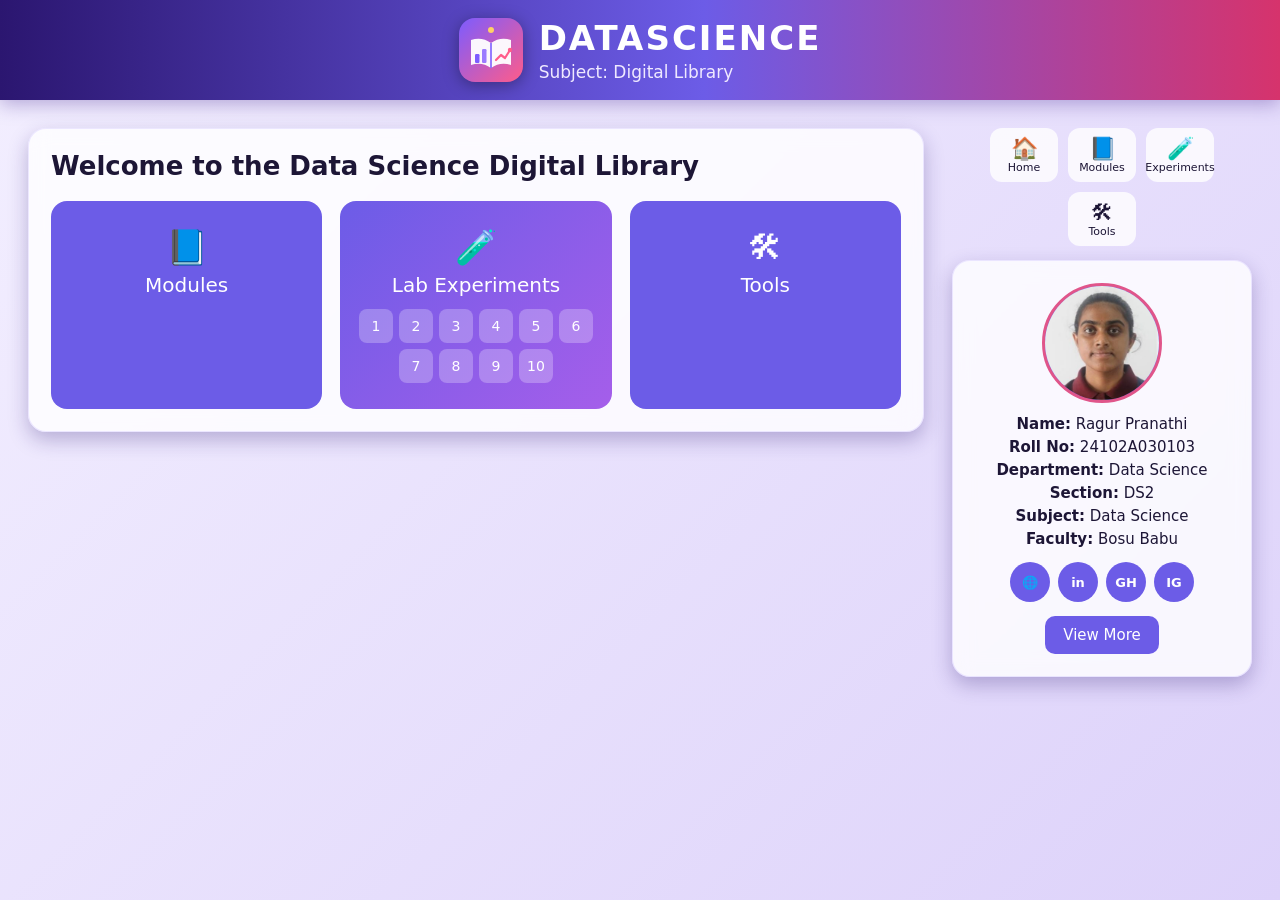
<file: index_modular.html>
<!DOCTYPE html>
<html lang="en"><head><meta charset="UTF-8">
<meta name="viewport" content="width=device-width, initial-scale=1, viewport-fit=cover">
<title>DATASCIENCE – Digital Library</title>
<link rel="icon" href="data:image/svg+xml,%3Csvg%20viewBox%3D%220%200%2064%2064%22%20xmlns%3D%22http%3A//www.w3.org/2000/svg%22%20role%3D%22img%22%20aria-label%3D%22DataScience%20Digital%20Library%20logo%22%3E%3Cdefs%3E%3ClinearGradient%20id%3D%22lgG%22%20x1%3D%220%22%20y1%3D%220%22%20x2%3D%221%22%20y2%3D%221%22%3E%3Cstop%20offset%3D%220%22%20stop-color%3D%22%237c5cff%22/%3E%3Cstop%20offset%3D%221%22%20stop-color%3D%22%23ff5c8a%22/%3E%3C/linearGradient%3E%3C/defs%3E%3Crect%20width%3D%2264%22%20height%3D%2264%22%20rx%3D%2216%22%20fill%3D%22url%28%23lgG%29%22/%3E%3Cpath%20d%3D%22M12%2022c7-2.5%2014-1.5%2020%203%206-4.500%2013-5.500%2020-3v25c-7-2.500-14-1.500-20%203-6-4.500-13-5.500-20-3z%22%20fill%3D%22%23fff%22%20fill-opacity%3D%22.95%22/%3E%3Cpath%20d%3D%22M32%2025v25%22%20stroke%3D%22%237c5cff%22%20stroke-width%3D%221.600%22/%3E%3Crect%20x%3D%2216%22%20y%3D%2236%22%20width%3D%224.500%22%20height%3D%229%22%20rx%3D%221.200%22%20fill%3D%22%237c5cff%22/%3E%3Crect%20x%3D%2223%22%20y%3D%2231%22%20width%3D%224.500%22%20height%3D%2214%22%20rx%3D%221.200%22%20fill%3D%22%239b7bff%22/%3E%3Cpath%20d%3D%22M37%2042l5-5%204%203%205-8%22%20fill%3D%22none%22%20stroke%3D%22%23ff5c8a%22%20stroke-width%3D%222.200%22%20stroke-linecap%3D%22round%22%20stroke-linejoin%3D%22round%22/%3E%3Ccircle%20cx%3D%2251%22%20cy%3D%2232%22%20r%3D%222.200%22%20fill%3D%22%23ff5c8a%22/%3E%3Ccircle%20cx%3D%2232%22%20cy%3D%2212%22%20r%3D%223%22%20fill%3D%22%23ffd166%22/%3E%3C/svg%3E">
<link rel="stylesheet" href="css/style.css">
</head><body>
<header onclick="location.hash='#/'"><div class="hd"><svg class="logo" viewBox="0 0 64 64" xmlns="http://www.w3.org/2000/svg" role="img" aria-label="DataScience Digital Library logo"><defs><linearGradient id="lgG" x1="0" y1="0" x2="1" y2="1"><stop offset="0" stop-color="#7c5cff"/><stop offset="1" stop-color="#ff5c8a"/></linearGradient></defs><rect width="64" height="64" rx="16" fill="url(#lgG)"/><path d="M12 22c7-2.5 14-1.5 20 3 6-4.500 13-5.500 20-3v25c-7-2.500-14-1.500-20 3-6-4.500-13-5.500-20-3z" fill="#fff" fill-opacity=".95"/><path d="M32 25v25" stroke="#7c5cff" stroke-width="1.600"/><rect x="16" y="36" width="4.500" height="9" rx="1.200" fill="#7c5cff"/><rect x="23" y="31" width="4.500" height="14" rx="1.200" fill="#9b7bff"/><path d="M37 42l5-5 4 3 5-8" fill="none" stroke="#ff5c8a" stroke-width="2.200" stroke-linecap="round" stroke-linejoin="round"/><circle cx="51" cy="32" r="2.200" fill="#ff5c8a"/><circle cx="32" cy="12" r="3" fill="#ffd166"/></svg><div class="ht"><h1>DATASCIENCE</h1><h2>Subject: Digital Library</h2></div></div></header>
<div class="wrap"><div class="main" id="main"></div>
<div class="side"><nav class="nav" id="nav"></nav><div class="card profile" id="prof"></div></div></div>
<script src="js/config.js"></script>
<script src="js/resume_data.js"></script>
<script src="js/modules.js"></script>
<script src="js/tools.js"></script>
<script src="js/experiments.js"></script>
<script src="js/app.js"></script>
</body></html>
</file>
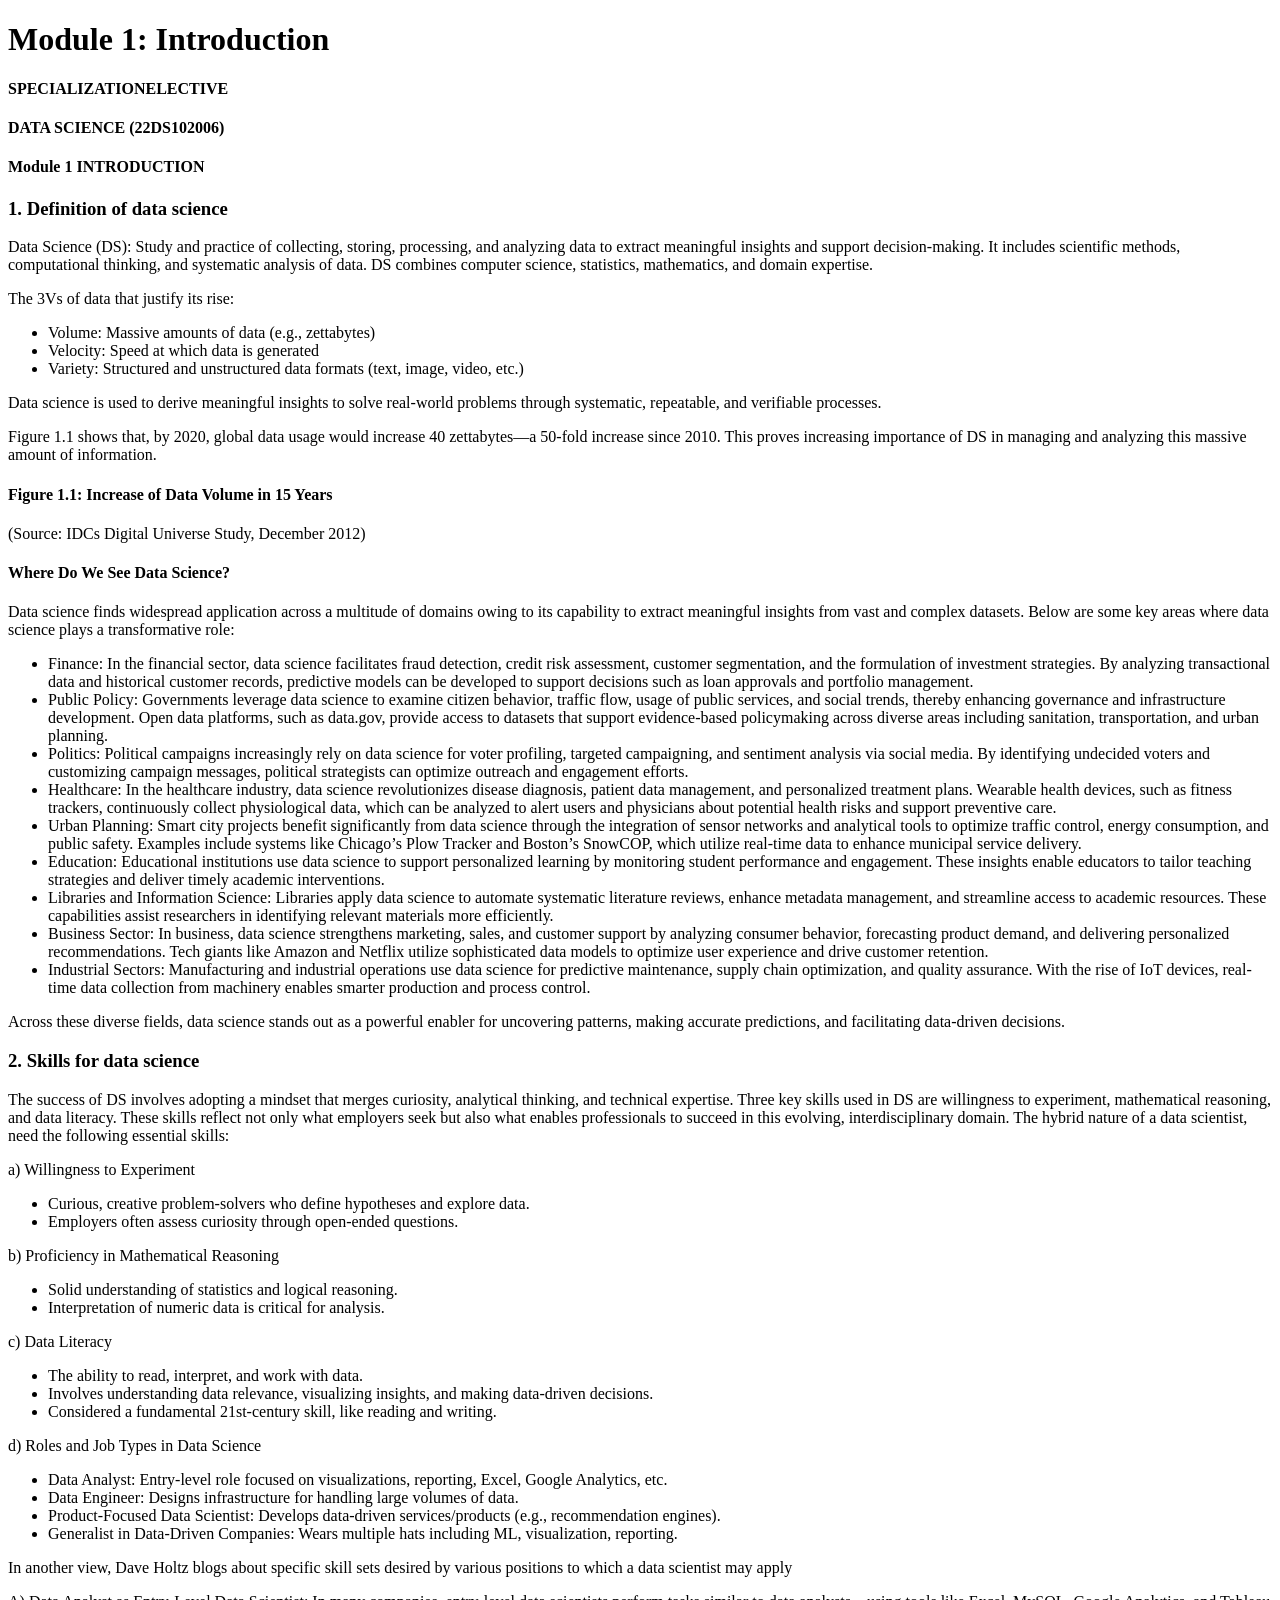
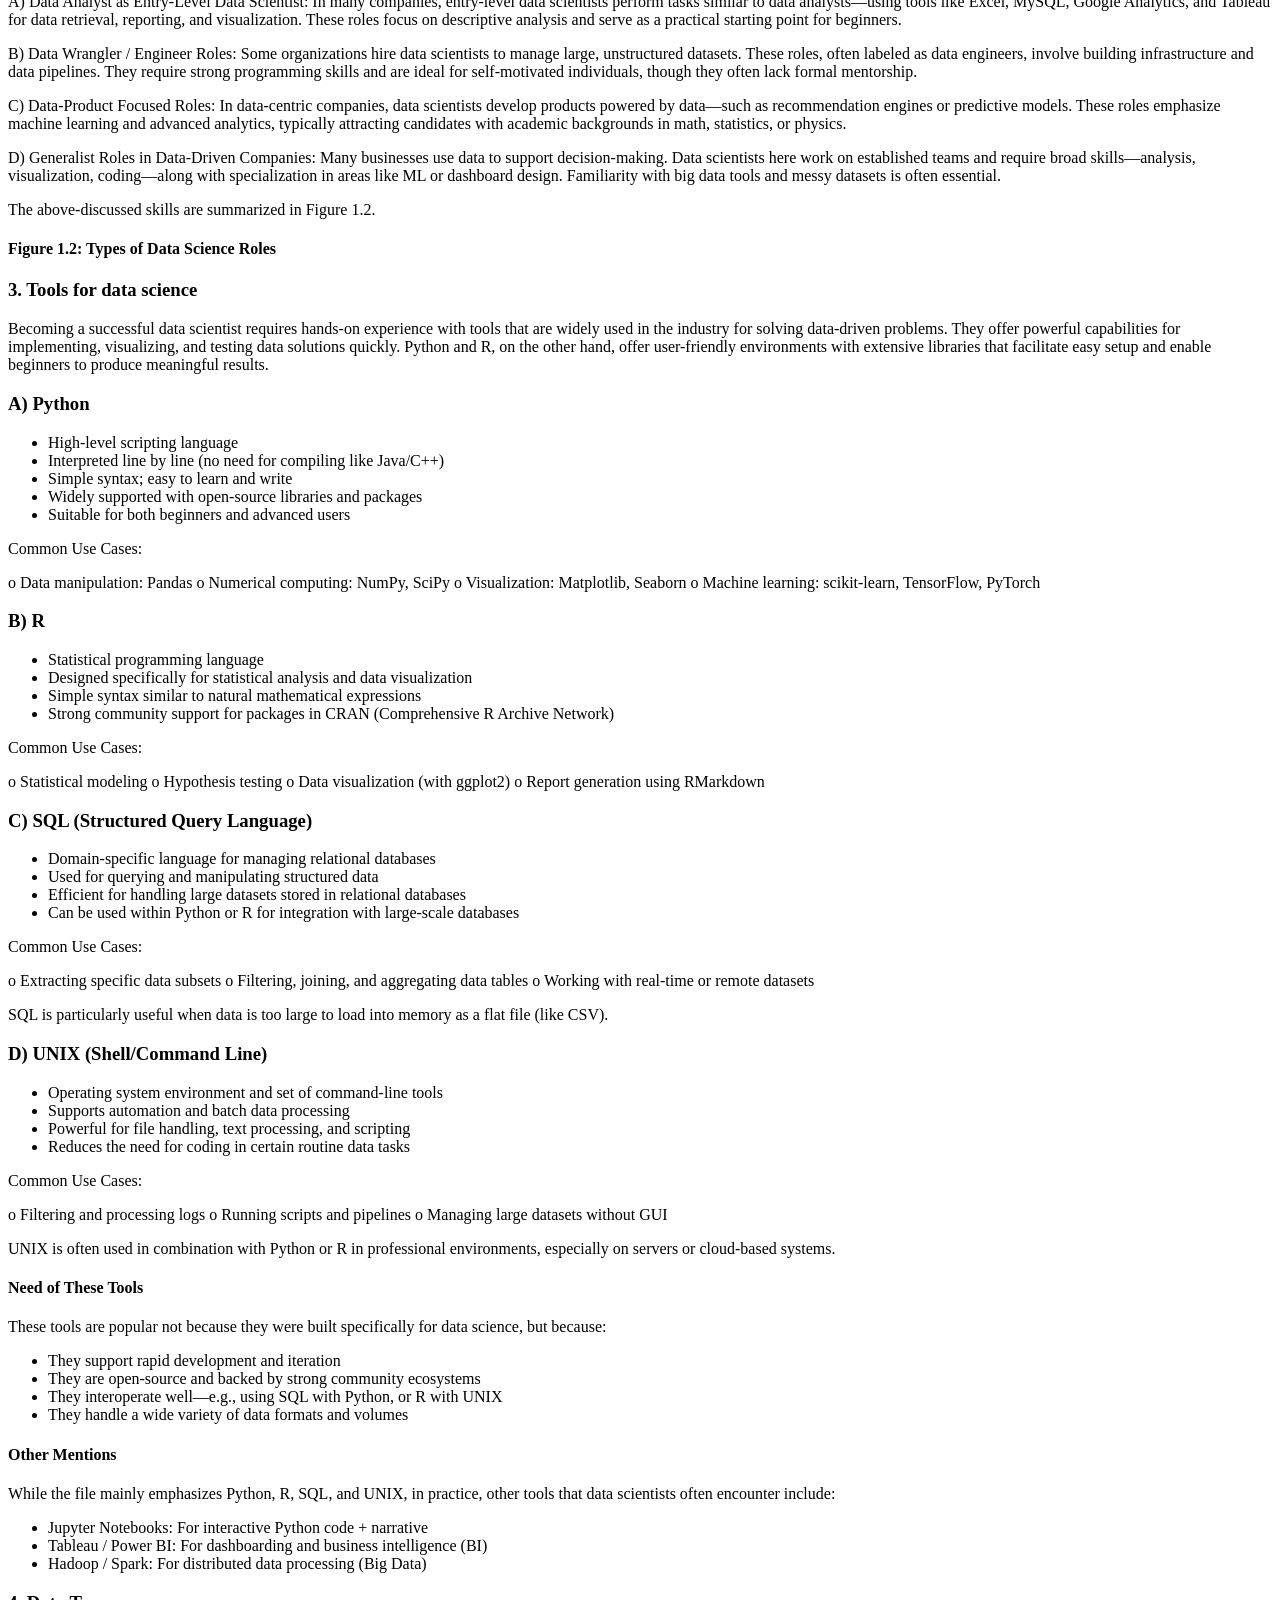
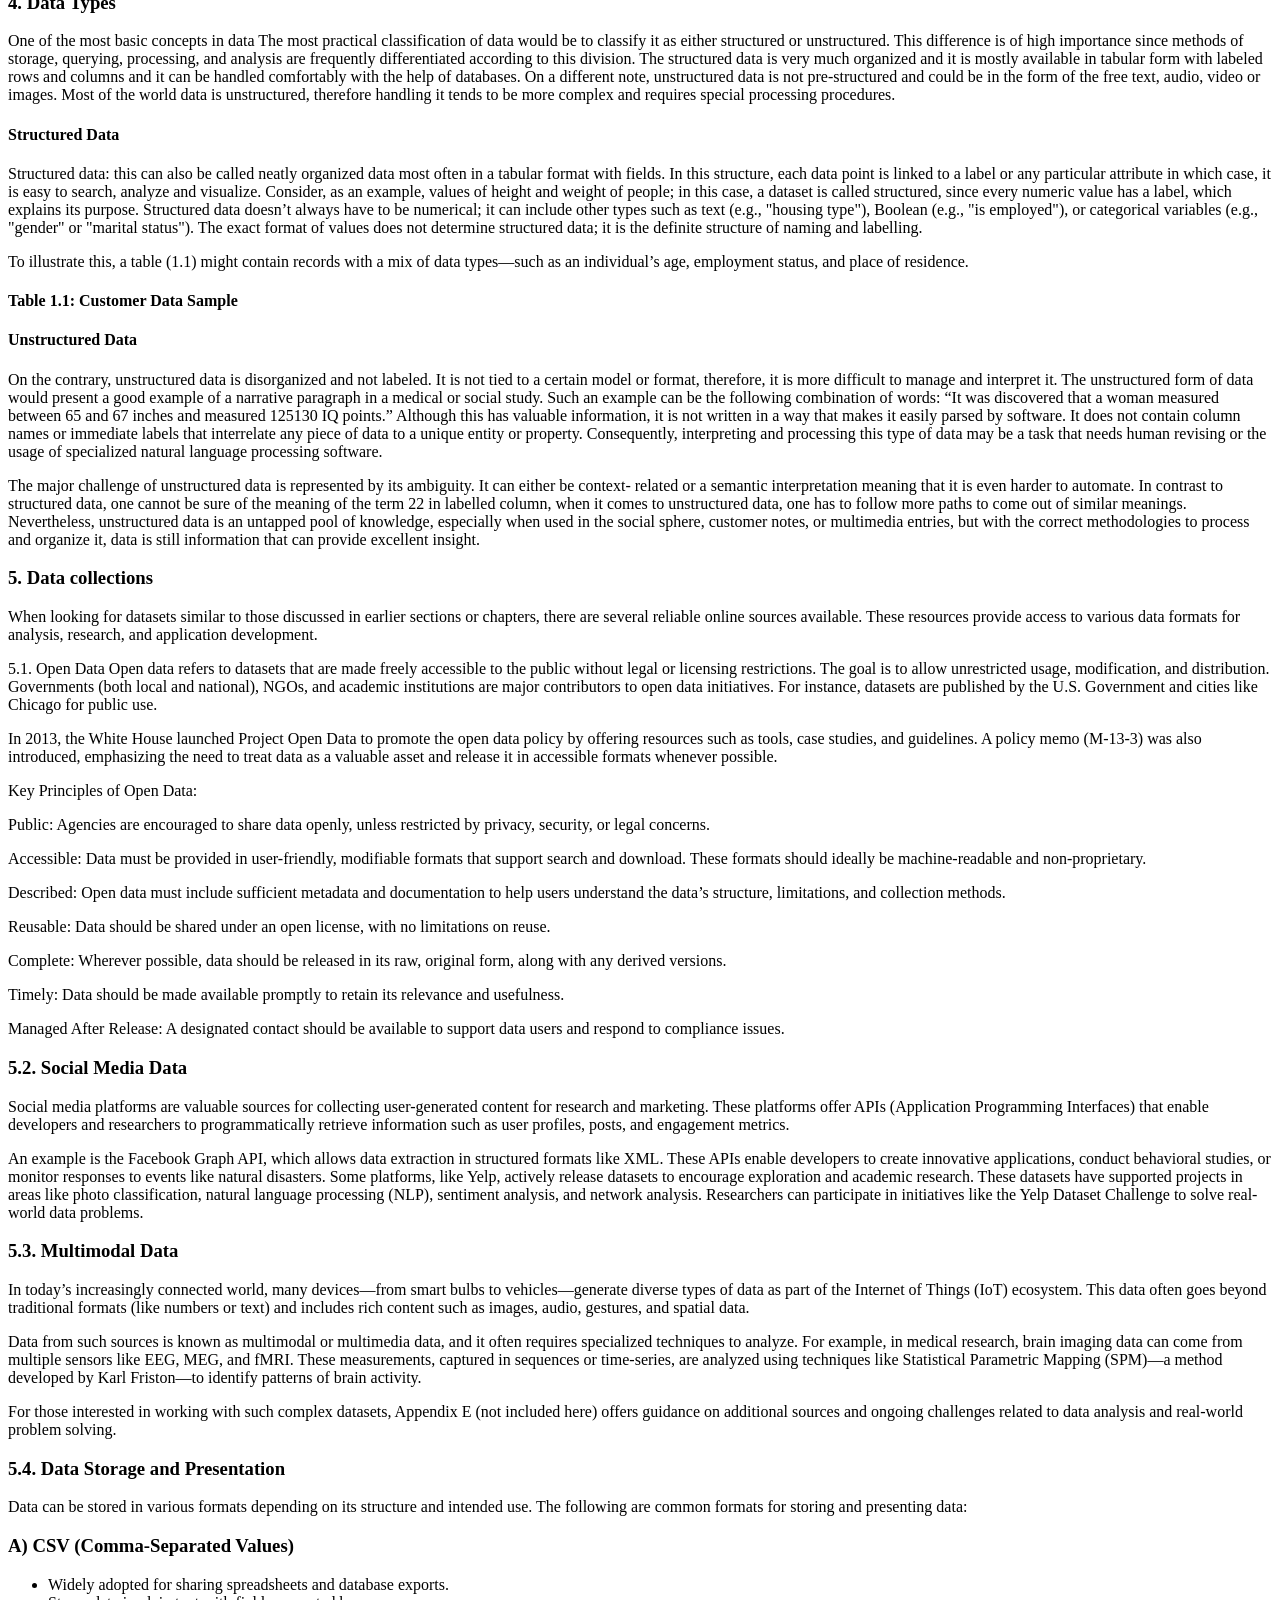
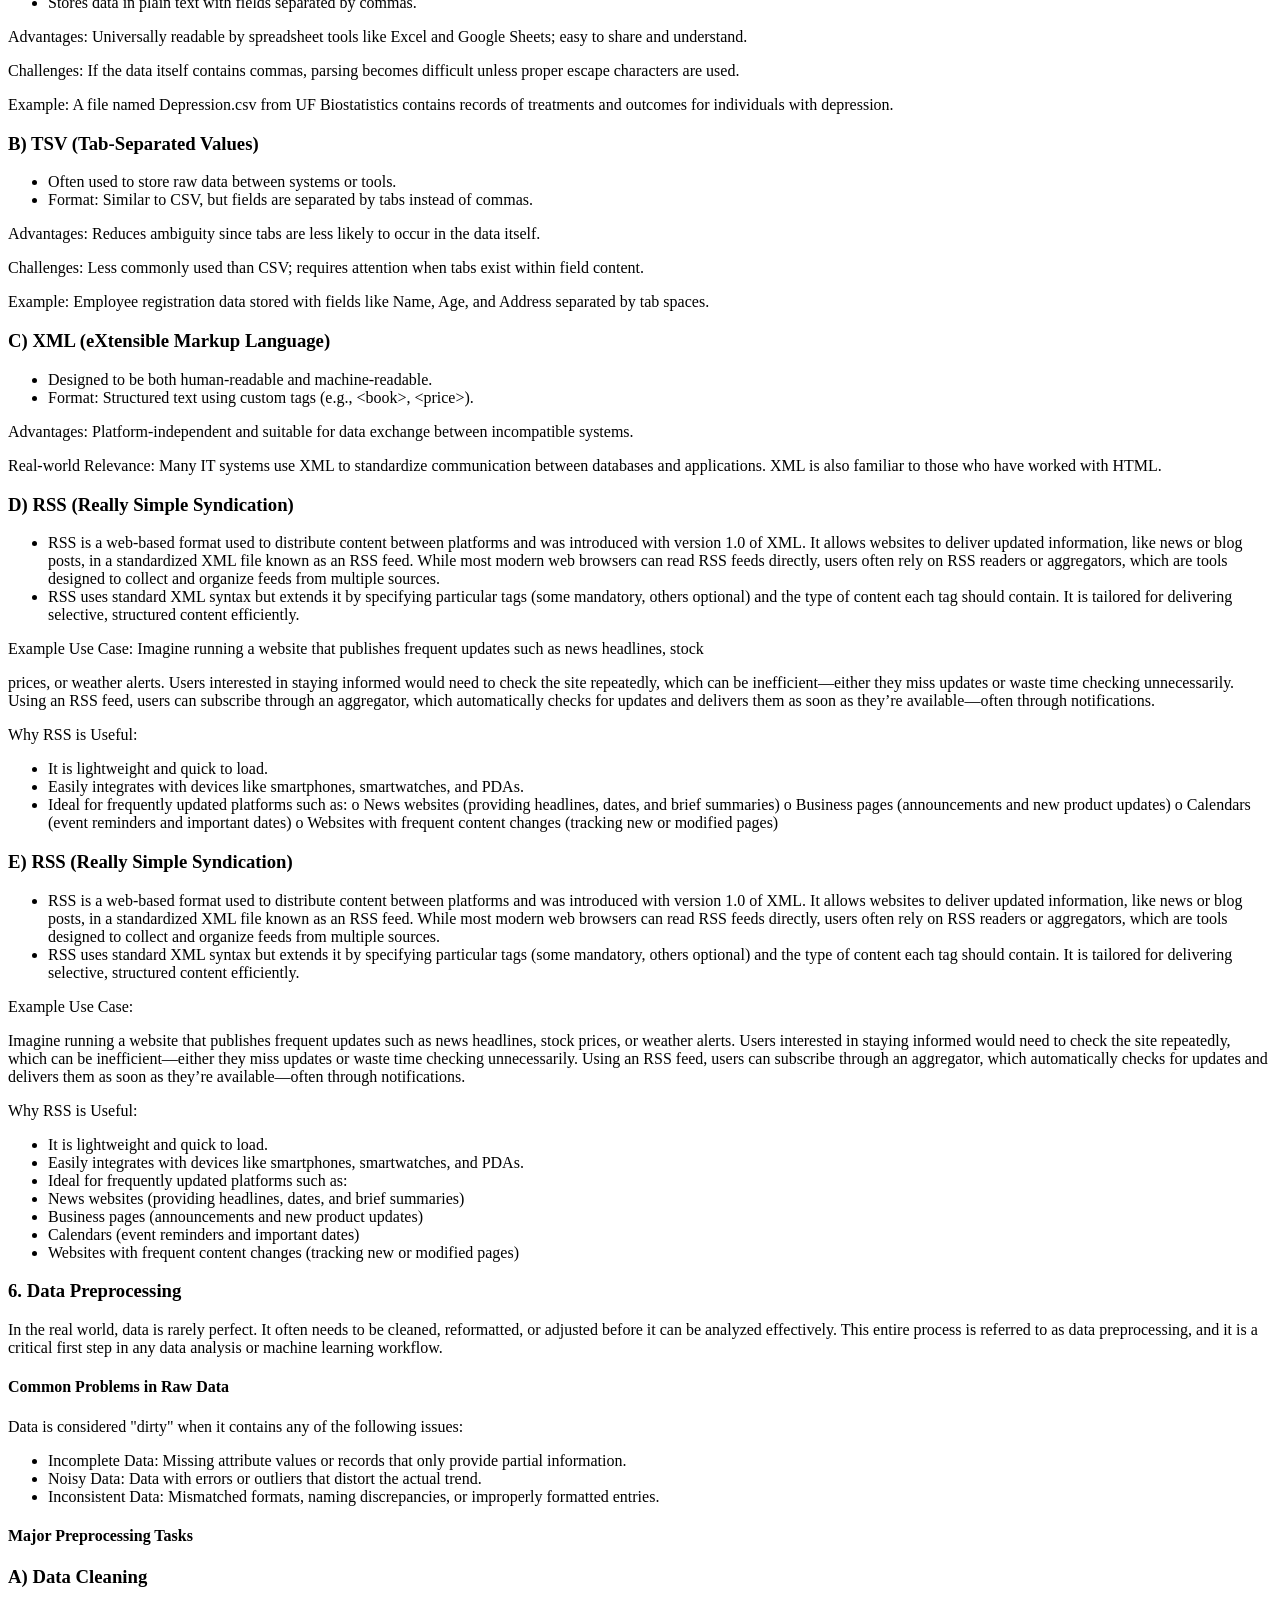
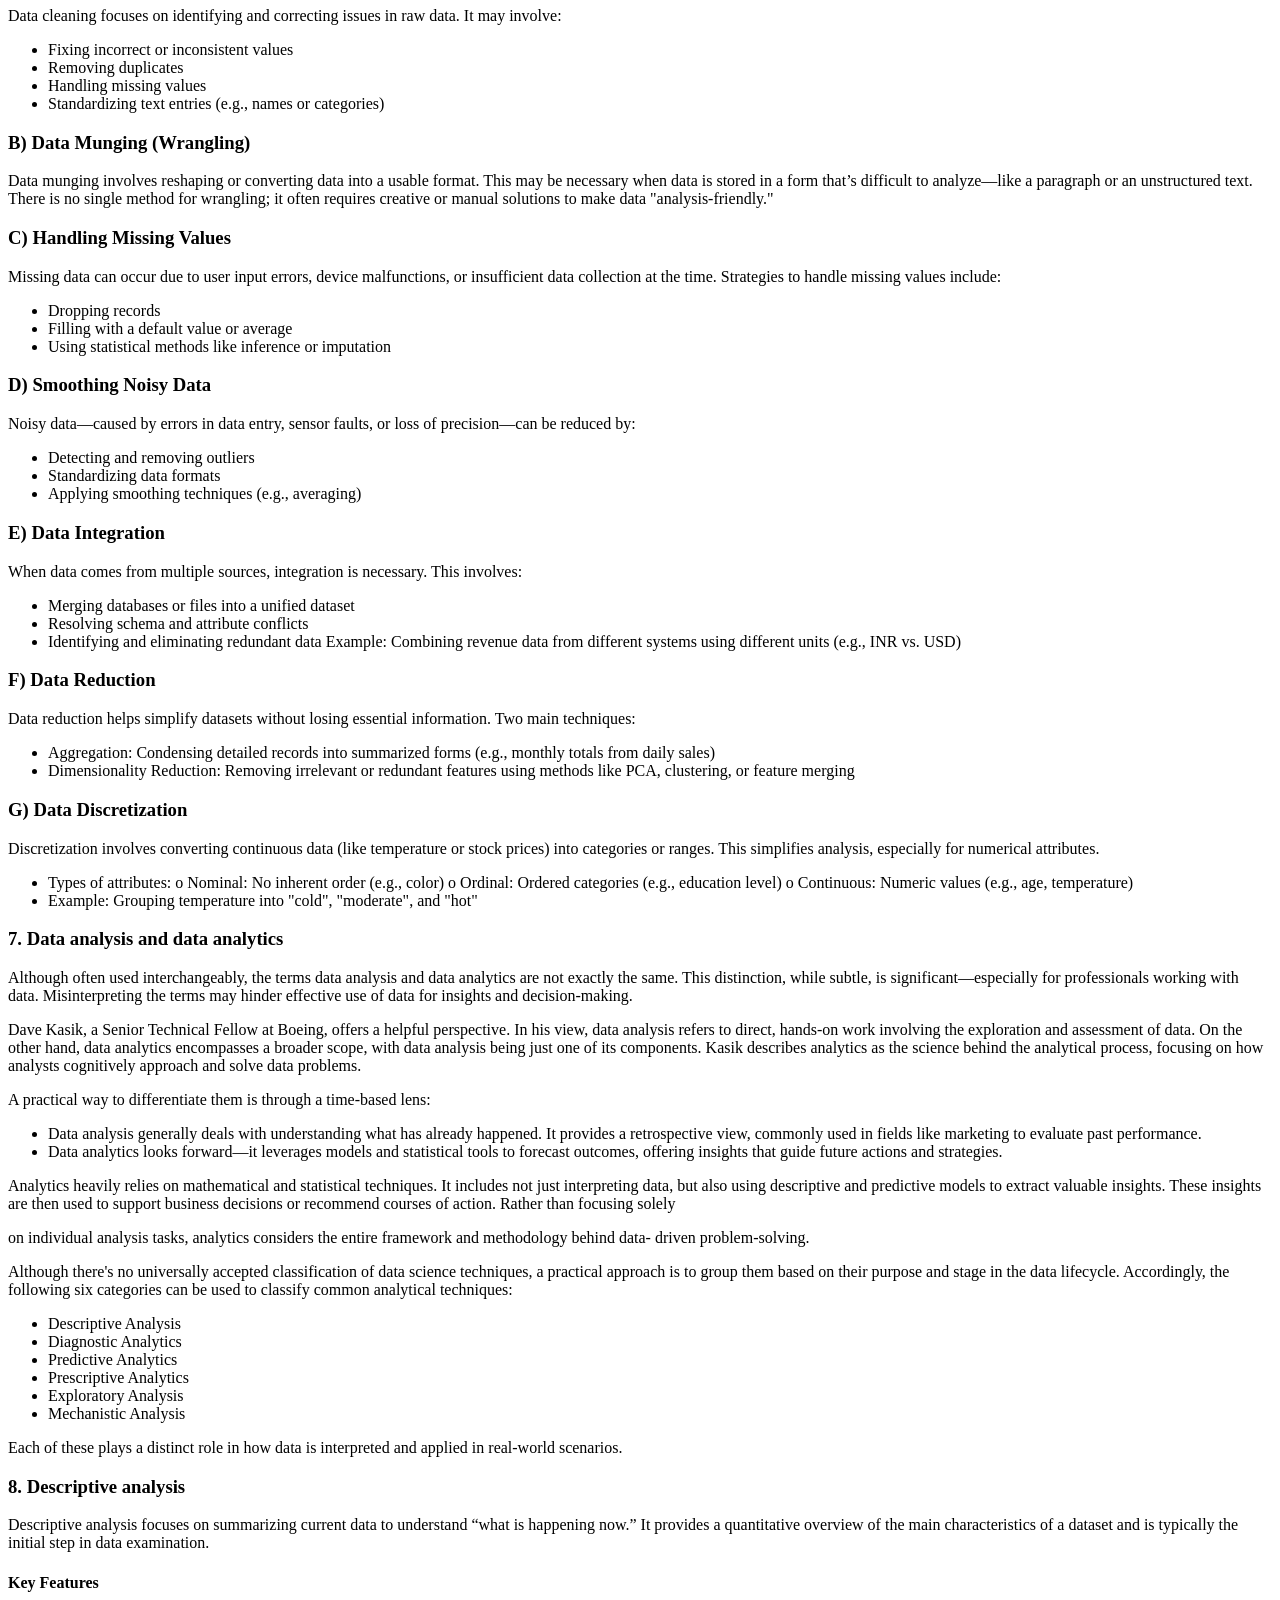
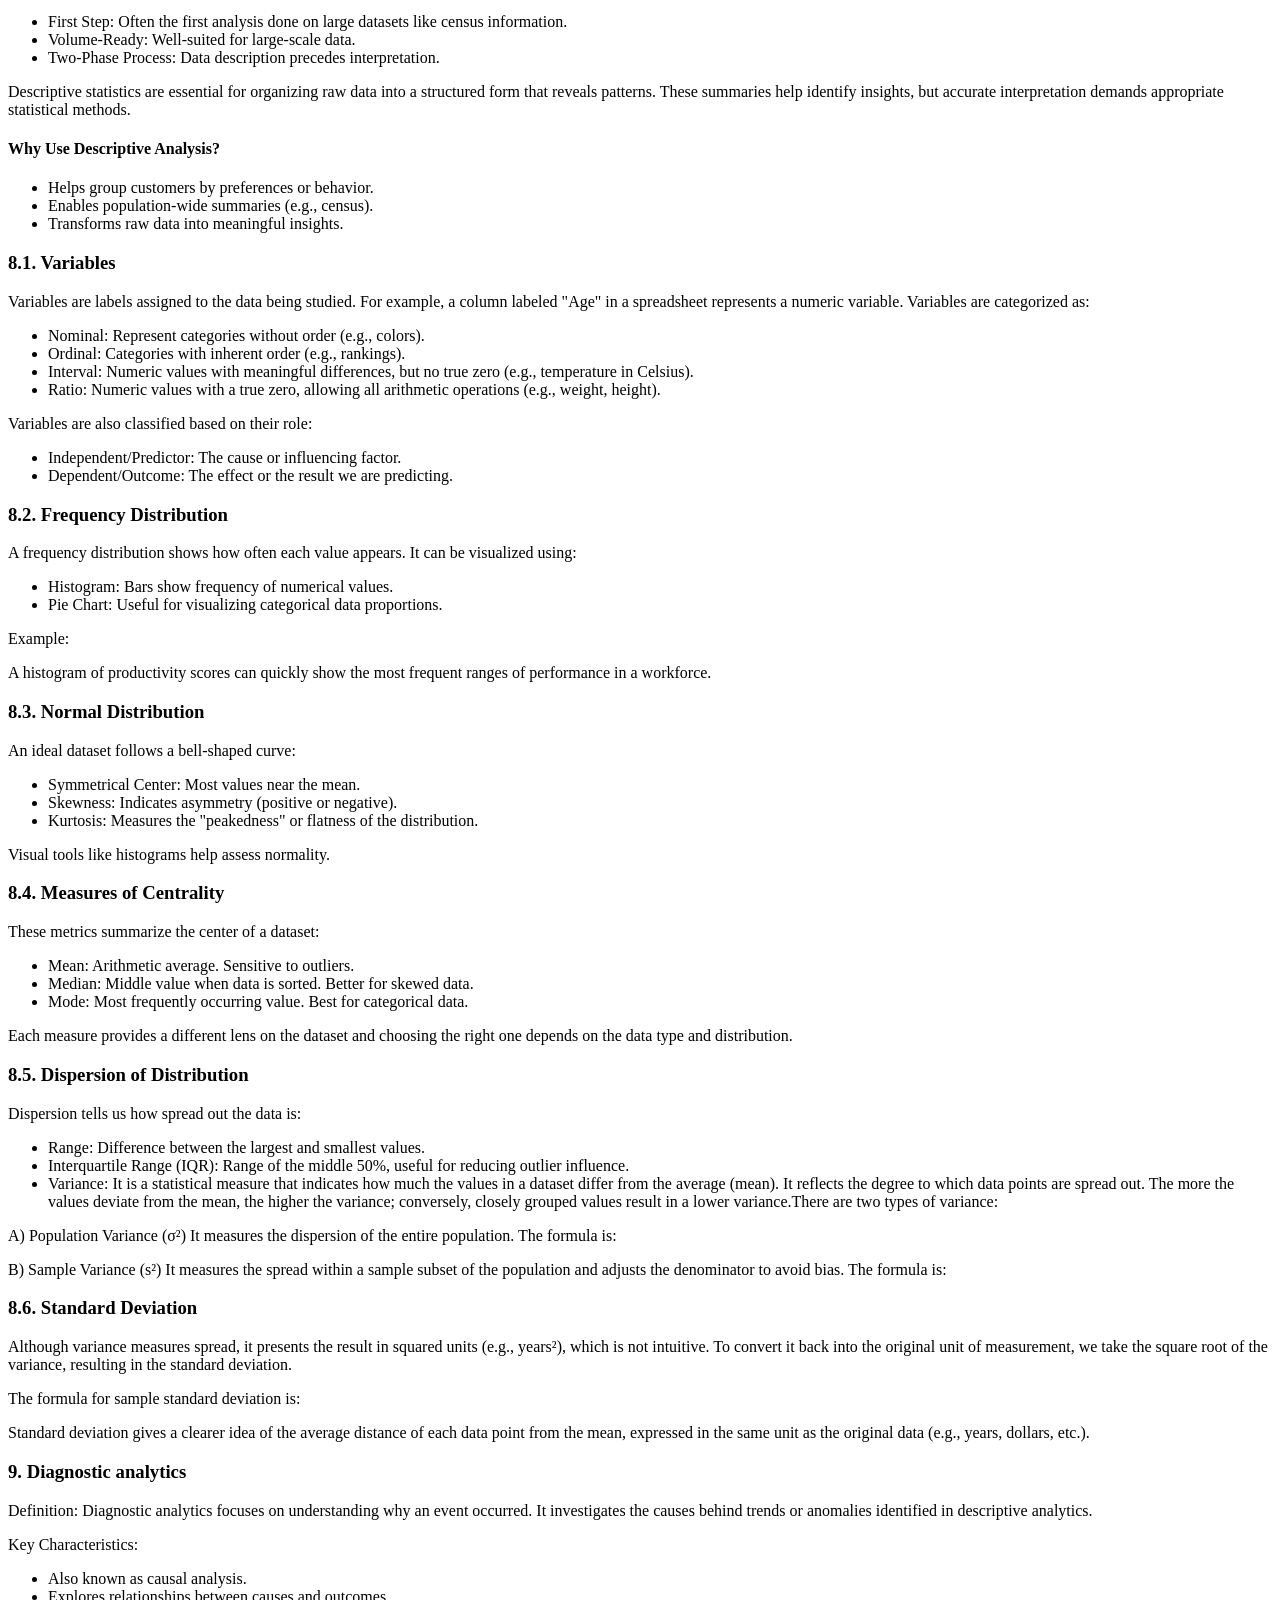
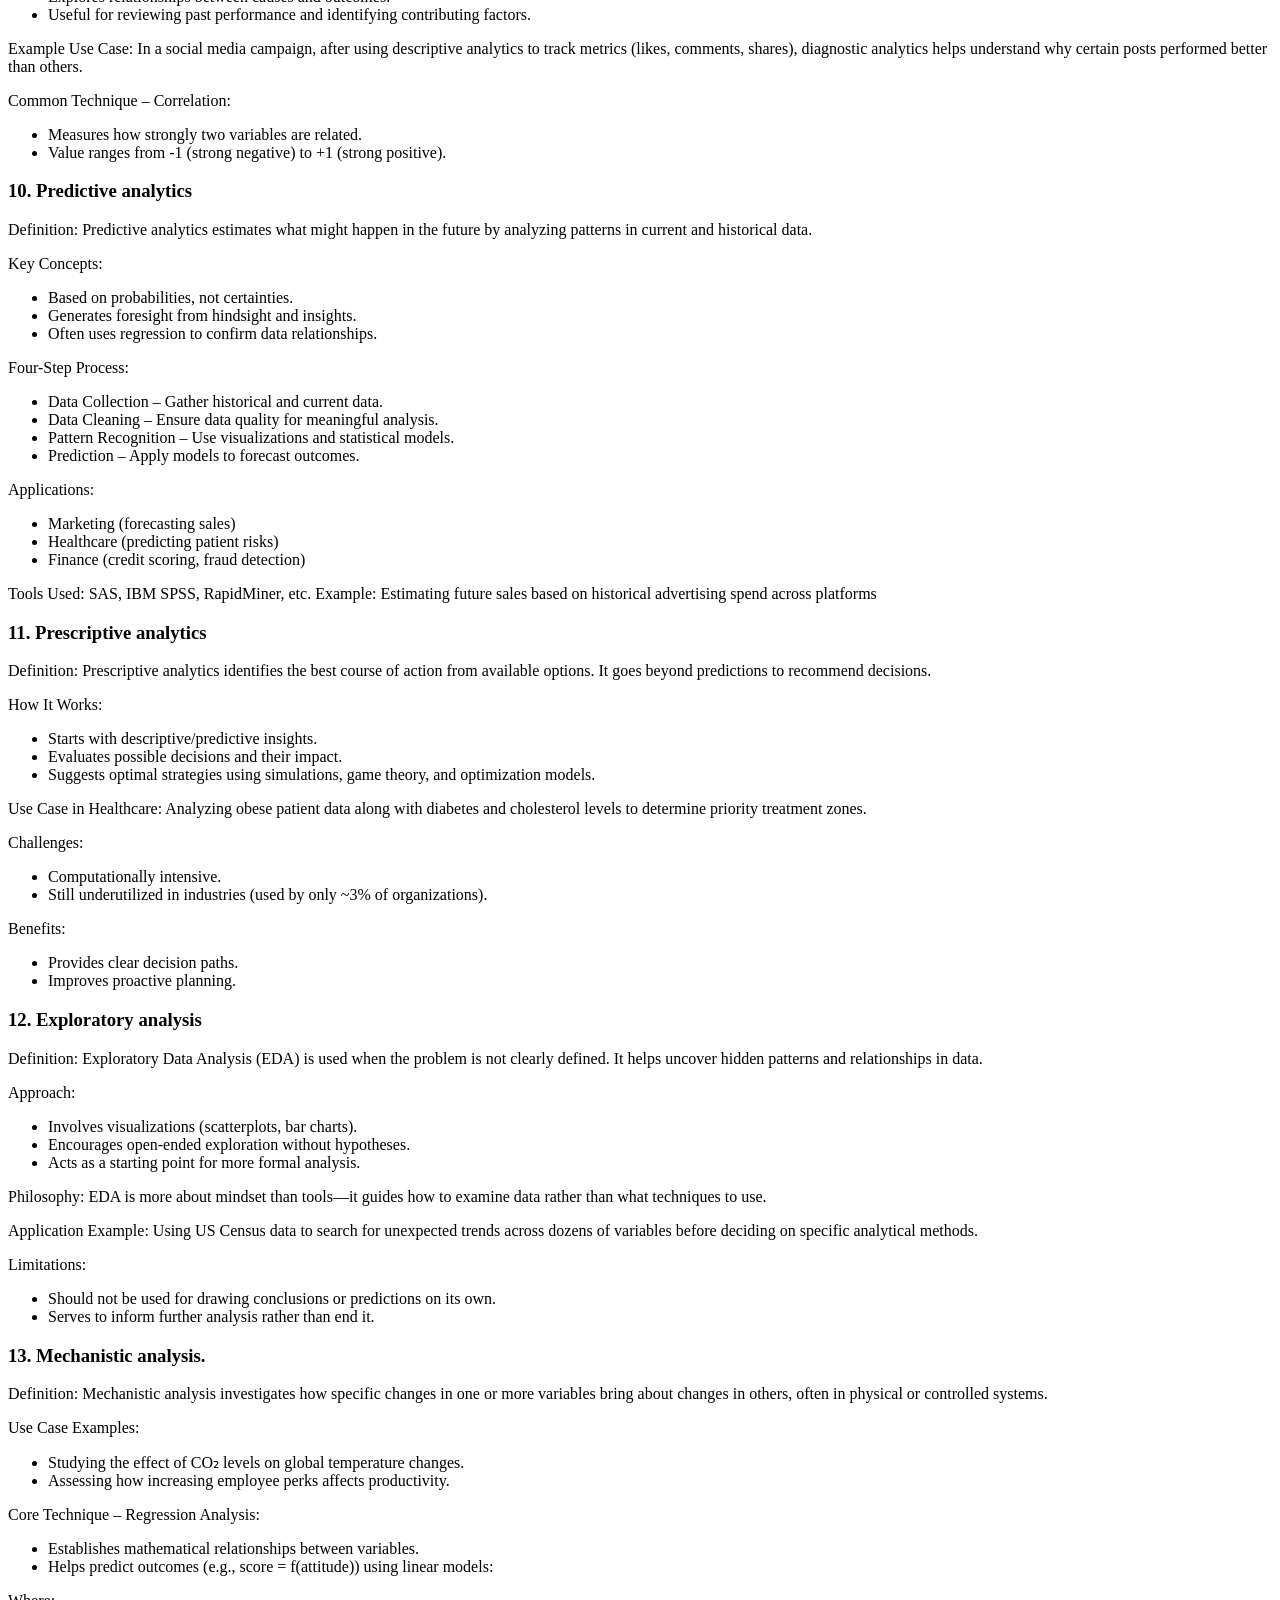
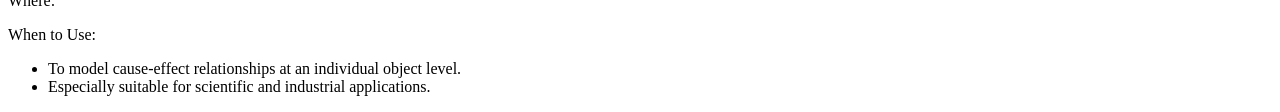
<file: module_notes/module_1_introduction.html>
<!DOCTYPE html>
<html lang="en"><head><meta charset="UTF-8"><title>Module 1: Introduction</title></head><body>
<h1>Module 1: Introduction</h1>
<h4>SPECIALIZATIONELECTIVE</h4><h4>DATA SCIENCE (22DS102006)</h4><h4>Module 1 INTRODUCTION</h4><h3>1. Definition of data science</h3><p>Data Science (DS): Study and practice of collecting, storing, processing, and analyzing data to extract meaningful insights and support decision-making. It includes scientific methods, computational thinking, and systematic analysis of data. DS combines computer science, statistics, mathematics, and domain expertise.</p><p>The 3Vs of data that justify its rise:</p><ul><li>Volume: Massive amounts of data (e.g., zettabytes)</li><li>Velocity: Speed at which data is generated</li><li>Variety: Structured and unstructured data formats (text, image, video, etc.)</li></ul><p>Data science is used to derive meaningful insights to solve real-world problems through systematic, repeatable, and verifiable processes.</p><p>Figure 1.1 shows that, by 2020, global data usage would increase 40 zettabytes—a 50-fold increase since 2010. This proves increasing importance of DS in managing and analyzing this massive amount of information.</p><h4>Figure 1.1: Increase of Data Volume in 15 Years</h4><p>(Source: IDCs Digital Universe Study, December 2012)</p><h4>Where Do We See Data Science?</h4><p>Data science finds widespread application across a multitude of domains owing to its capability to extract meaningful insights from vast and complex datasets. Below are some key areas where data science plays a transformative role:</p><ul><li>Finance: In the financial sector, data science facilitates fraud detection, credit risk assessment, customer segmentation, and the formulation of investment strategies. By analyzing transactional data and historical customer records, predictive models can be developed to support decisions such as loan approvals and portfolio management.</li><li>Public Policy: Governments leverage data science to examine citizen behavior, traffic flow, usage of public services, and social trends, thereby enhancing governance and infrastructure development. Open data platforms, such as data.gov, provide access to datasets that support evidence-based policymaking across diverse areas including sanitation, transportation, and urban planning.</li><li>Politics: Political campaigns increasingly rely on data science for voter profiling, targeted campaigning, and sentiment analysis via social media. By identifying undecided voters and customizing campaign messages, political strategists can optimize outreach and engagement efforts.</li><li>Healthcare: In the healthcare industry, data science revolutionizes disease diagnosis, patient data management, and personalized treatment plans. Wearable health devices, such as fitness trackers, continuously collect physiological data, which can be analyzed to alert users and physicians about potential health risks and support preventive care.</li><li>Urban Planning: Smart city projects benefit significantly from data science through the integration of sensor networks and analytical tools to optimize traffic control, energy consumption, and public safety. Examples include systems like Chicago’s Plow Tracker and Boston’s SnowCOP, which utilize real-time data to enhance municipal service delivery.</li><li>Education: Educational institutions use data science to support personalized learning by monitoring student performance and engagement. These insights enable educators to tailor teaching strategies and deliver timely academic interventions.</li><li>Libraries and Information Science: Libraries apply data science to automate systematic literature reviews, enhance metadata management, and streamline access to academic resources. These capabilities assist researchers in identifying relevant materials more efficiently.</li><li>Business Sector: In business, data science strengthens marketing, sales, and customer support by analyzing consumer behavior, forecasting product demand, and delivering personalized recommendations. Tech giants like Amazon and Netflix utilize sophisticated data models to optimize user experience and drive customer retention.</li><li>Industrial Sectors: Manufacturing and industrial operations use data science for predictive maintenance, supply chain optimization, and quality assurance. With the rise of IoT devices, real-time data collection from machinery enables smarter production and process control.</li></ul><p>Across these diverse fields, data science stands out as a powerful enabler for uncovering patterns, making accurate predictions, and facilitating data-driven decisions.</p><h3>2. Skills for data science</h3><p>The success of DS involves adopting a mindset that merges curiosity, analytical thinking, and technical expertise. Three key skills used in DS are willingness to experiment, mathematical reasoning, and data literacy. These skills reflect not only what employers seek but also what enables professionals to succeed in this evolving, interdisciplinary domain. The hybrid nature of a data scientist, need the following essential skills:</p><p>a) Willingness to Experiment</p><ul><li>Curious, creative problem-solvers who define hypotheses and explore data.</li><li>Employers often assess curiosity through open-ended questions.</li></ul><p>b) Proficiency in Mathematical Reasoning</p><ul><li>Solid understanding of statistics and logical reasoning.</li><li>Interpretation of numeric data is critical for analysis.</li></ul><p>c) Data Literacy</p><ul><li>The ability to read, interpret, and work with data.</li><li>Involves understanding data relevance, visualizing insights, and making data-driven decisions.</li><li>Considered a fundamental 21st-century skill, like reading and writing.</li></ul><p>d) Roles and Job Types in Data Science</p><ul><li>Data Analyst: Entry-level role focused on visualizations, reporting, Excel, Google Analytics, etc.</li><li>Data Engineer: Designs infrastructure for handling large volumes of data.</li><li>Product-Focused Data Scientist: Develops data-driven services/products (e.g., recommendation engines).</li><li>Generalist in Data-Driven Companies: Wears multiple hats including ML, visualization, reporting.</li></ul><p>In another view, Dave Holtz blogs about specific skill sets desired by various positions to which a data scientist may apply</p><p>A) Data Analyst as Entry-Level Data Scientist: In many companies, entry-level data scientists perform tasks similar to data analysts—using tools like Excel, MySQL, Google Analytics, and Tableau for data retrieval, reporting, and visualization. These roles focus on descriptive analysis and serve as a practical starting point for beginners.</p><p>B) Data Wrangler / Engineer Roles: Some organizations hire data scientists to manage large, unstructured datasets. These roles, often labeled as data engineers, involve building infrastructure and data pipelines. They require strong programming skills and are ideal for self-motivated individuals, though they often lack formal mentorship.</p><p>C) Data-Product Focused Roles: In data-centric companies, data scientists develop products powered by data—such as recommendation engines or predictive models. These roles emphasize machine learning and advanced analytics, typically attracting candidates with academic backgrounds in math, statistics, or physics.</p><p>D) Generalist Roles in Data-Driven Companies: Many businesses use data to support decision-making. Data scientists here work on established teams and require broad skills—analysis, visualization, coding—along with specialization in areas like ML or dashboard design. Familiarity with big data tools and messy datasets is often essential.</p><p>The above-discussed skills are summarized in Figure 1.2.</p><h4>Figure 1.2: Types of Data Science Roles</h4><h3>3. Tools for data science</h3><p>Becoming a successful data scientist requires hands-on experience with tools that are widely used in the industry for solving data-driven problems. They offer powerful capabilities for implementing, visualizing, and testing data solutions quickly. Python and R, on the other hand, offer user-friendly environments with extensive libraries that facilitate easy setup and enable beginners to produce meaningful results.</p><h3>A) Python</h3><ul><li>High-level scripting language</li><li>Interpreted line by line (no need for compiling like Java/C++)</li><li>Simple syntax; easy to learn and write</li><li>Widely supported with open-source libraries and packages</li><li>Suitable for both beginners and advanced users</li></ul><p>Common Use Cases:</p><p>o    Data manipulation: Pandas o    Numerical computing: NumPy, SciPy o    Visualization: Matplotlib, Seaborn o    Machine learning: scikit-learn, TensorFlow, PyTorch</p><h3>B) R</h3><ul><li>Statistical programming language</li><li>Designed specifically for statistical analysis and data visualization</li><li>Simple syntax similar to natural mathematical expressions</li><li>Strong community support for packages in CRAN (Comprehensive R Archive Network)</li></ul><p>Common Use Cases:</p><p>o    Statistical modeling o    Hypothesis testing o    Data visualization (with ggplot2) o    Report generation using RMarkdown</p><h3>C) SQL (Structured Query Language)</h3><ul><li>Domain-specific language for managing relational databases</li><li>Used for querying and manipulating structured data</li><li>Efficient for handling large datasets stored in relational databases</li><li>Can be used within Python or R for integration with large-scale databases</li></ul><p>Common Use Cases:</p><p>o    Extracting specific data subsets o    Filtering, joining, and aggregating data tables o    Working with real-time or remote datasets</p><p>SQL is particularly useful when data is too large to load into memory as a flat file (like CSV).</p><h3>D) UNIX (Shell/Command Line)</h3><ul><li>Operating system environment and set of command-line tools</li><li>Supports automation and batch data processing</li><li>Powerful for file handling, text processing, and scripting</li><li>Reduces the need for coding in certain routine data tasks</li></ul><p>Common Use Cases:</p><p>o    Filtering and processing logs o    Running scripts and pipelines o    Managing large datasets without GUI</p><p>UNIX is often used in combination with Python or R in professional environments, especially on servers or cloud-based systems.</p><h4>Need of These Tools</h4><p>These tools are popular not because they were built specifically for data science, but because:</p><ul><li>They support rapid development and iteration</li><li>They are open-source and backed by strong community ecosystems</li><li>They interoperate well—e.g., using SQL with Python, or R with UNIX</li><li>They handle a wide variety of data formats and volumes</li></ul><h4>Other Mentions</h4><p>While the file mainly emphasizes Python, R, SQL, and UNIX, in practice, other tools that data scientists often encounter include:</p><ul><li>Jupyter Notebooks: For interactive Python code + narrative</li><li>Tableau / Power BI: For dashboarding and business intelligence (BI)</li><li>Hadoop / Spark: For distributed data processing (Big Data)</li></ul><h3>4. Data Types</h3><p>One of the most basic concepts in data The most practical classification of data would be to classify it as either structured or unstructured. This difference is of high importance since methods of storage, querying, processing, and analysis are frequently differentiated according to this division. The structured data is very much organized and it is mostly available in tabular form with labeled rows and columns and it can be handled comfortably with the help of databases. On a different note, unstructured data is not pre-structured and could be in the form of the free text, audio, video or images. Most of the world data is unstructured, therefore handling it tends to be more complex and requires special processing procedures.</p><h4>Structured Data</h4><p>Structured data: this can also be called neatly organized data most often in a tabular format with fields. In this structure, each data point is linked to a label or any particular attribute in which case, it is easy to search, analyze and visualize. Consider, as an example, values of height and weight of people; in this case, a dataset is called structured, since every numeric value has a label, which explains its purpose. Structured data doesn’t always have to be numerical; it can include other types such as text (e.g., &quot;housing type&quot;), Boolean (e.g., &quot;is employed&quot;), or categorical variables (e.g., &quot;gender&quot; or &quot;marital status&quot;). The exact format of values does not determine structured data; it is the definite structure of naming and labelling.</p><p>To illustrate this, a table (1.1) might contain records with a mix of data types—such as an individual’s age, employment status, and place of residence.</p><h4>Table 1.1: Customer Data Sample</h4><h4>Unstructured Data</h4><p>On the contrary, unstructured data is disorganized and not labeled. It is not tied to a certain model or format, therefore, it is more difficult to manage and interpret it. The unstructured form of data would present a good example of a narrative paragraph in a medical or social study. Such an example can be the following combination of words: “It was discovered that a woman measured between 65 and 67 inches and measured 125130 IQ points.” Although this has valuable information, it is not written in a way that makes it easily parsed by software. It does not contain column names or immediate labels that interrelate any piece of data to a unique entity or property. Consequently, interpreting and processing this type of data may be a task that needs human revising or the usage of specialized natural language processing software.</p><p>The major challenge of unstructured data is represented by its ambiguity. It can either be context- related or a semantic interpretation meaning that it is even harder to automate. In contrast to structured data, one cannot be sure of the meaning of the term 22 in labelled column, when it comes to unstructured data, one has to follow more paths to come out of similar meanings. Nevertheless, unstructured data is an untapped pool of knowledge, especially when used in the social sphere, customer notes, or multimedia entries, but with the correct methodologies to process and organize it, data is still information that can provide excellent insight.</p><h3>5. Data collections</h3><p>When looking for datasets similar to those discussed in earlier sections or chapters, there are several reliable online sources available. These resources provide access to various data formats for analysis, research, and application development.</p><p>5.1. Open Data Open data refers to datasets that are made freely accessible to the public without legal or licensing restrictions. The goal is to allow unrestricted usage, modification, and distribution. Governments (both local and national), NGOs, and academic institutions are major contributors to open data initiatives. For instance, datasets are published by the U.S. Government and cities like Chicago for public use.</p><p>In 2013, the White House launched Project Open Data to promote the open data policy by offering resources such as tools, case studies, and guidelines. A policy memo (M-13-3) was also introduced, emphasizing the need to treat data as a valuable asset and release it in accessible formats whenever possible.</p><p>Key Principles of Open Data:</p><p>Public: Agencies are encouraged to share data openly, unless restricted by privacy, security, or legal concerns.</p><p>Accessible: Data must be provided in user-friendly, modifiable formats that support search and download. These formats should ideally be machine-readable and non-proprietary.</p><p>Described: Open data must include sufficient metadata and documentation to help users understand the data’s structure, limitations, and collection methods.</p><p>Reusable: Data should be shared under an open license, with no limitations on reuse.</p><p>Complete: Wherever possible, data should be released in its raw, original form, along with any derived versions.</p><p>Timely: Data should be made available promptly to retain its relevance and usefulness.</p><p>Managed After Release: A designated contact should be available to support data users and respond to compliance issues.</p><h3>5.2. Social Media Data</h3><p>Social media platforms are valuable sources for collecting user-generated content for research and marketing. These platforms offer APIs (Application Programming Interfaces) that enable developers and researchers to programmatically retrieve information such as user profiles, posts, and engagement metrics.</p><p>An example is the Facebook Graph API, which allows data extraction in structured formats like XML. These APIs enable developers to create innovative applications, conduct behavioral studies, or monitor responses to events like natural disasters. Some platforms, like Yelp, actively release datasets to encourage exploration and academic research. These datasets have supported projects in areas like photo classification, natural language processing (NLP), sentiment analysis, and network analysis. Researchers can participate in initiatives like the Yelp Dataset Challenge to solve real-world data problems.</p><h3>5.3. Multimodal Data</h3><p>In today’s increasingly connected world, many devices—from smart bulbs to vehicles—generate diverse types of data as part of the Internet of Things (IoT) ecosystem. This data often goes beyond traditional formats (like numbers or text) and includes rich content such as images, audio, gestures, and spatial data.</p><p>Data from such sources is known as multimodal or multimedia data, and it often requires specialized techniques to analyze. For example, in medical research, brain imaging data can come from multiple sensors like EEG, MEG, and fMRI. These measurements, captured in sequences or time-series, are analyzed using techniques like Statistical Parametric Mapping (SPM)—a method developed by Karl Friston—to identify patterns of brain activity.</p><p>For those interested in working with such complex datasets, Appendix E (not included here) offers guidance on additional sources and ongoing challenges related to data analysis and real-world problem solving.</p><h3>5.4. Data Storage and Presentation</h3><p>Data can be stored in various formats depending on its structure and intended use. The following are common formats for storing and presenting data:</p><h3>A) CSV (Comma-Separated Values)</h3><ul><li>Widely adopted for sharing spreadsheets and database exports.</li><li>Stores data in plain text with fields separated by commas.</li></ul><p>Advantages: Universally readable by spreadsheet tools like Excel and Google Sheets; easy to share and understand.</p><p>Challenges: If the data itself contains commas, parsing becomes difficult unless proper escape characters are used.</p><p>Example: A file named Depression.csv from UF Biostatistics contains records of treatments and outcomes for individuals with depression.</p><h3>B) TSV (Tab-Separated Values)</h3><ul><li>Often used to store raw data between systems or tools.</li><li>Format: Similar to CSV, but fields are separated by tabs instead of commas.</li></ul><p>Advantages: Reduces ambiguity since tabs are less likely to occur in the data itself.</p><p>Challenges: Less commonly used than CSV; requires attention when tabs exist within field content.</p><p>Example: Employee registration data stored with fields like Name, Age, and Address separated by tab spaces.</p><h3>C) XML (eXtensible Markup Language)</h3><ul><li>Designed to be both human-readable and machine-readable.</li><li>Format: Structured text using custom tags (e.g., &lt;book&gt;, &lt;price&gt;).</li></ul><p>Advantages: Platform-independent and suitable for data exchange between incompatible systems.</p><p>Real-world Relevance: Many IT systems use XML to standardize communication between databases and applications. XML is also familiar to those who have worked with HTML.</p><h3>D) RSS (Really Simple Syndication)</h3><ul><li>RSS is a web-based format used to distribute content between platforms and was introduced with version 1.0 of XML. It allows websites to deliver updated information, like news or blog posts, in a standardized XML file known as an RSS feed. While most modern web browsers can read RSS feeds directly, users often rely on RSS readers or aggregators, which are tools designed to collect and organize feeds from multiple sources.</li><li>RSS uses standard XML syntax but extends it by specifying particular tags (some mandatory, others optional) and the type of content each tag should contain. It is tailored for delivering selective, structured content efficiently.</li></ul><p>Example Use Case: Imagine running a website that publishes frequent updates such as news headlines, stock</p><p>prices, or weather alerts. Users interested in staying informed would need to check the site repeatedly, which can be inefficient—either they miss updates or waste time checking unnecessarily. Using an RSS feed, users can subscribe through an aggregator, which automatically checks for updates and delivers them as soon as they’re available—often through notifications.</p><p>Why RSS is Useful:</p><ul><li>It is lightweight and quick to load.</li><li>Easily integrates with devices like smartphones, smartwatches, and PDAs.</li><li>Ideal for frequently updated platforms such as: o News websites (providing headlines, dates, and brief summaries) o Business pages (announcements and new product updates) o Calendars (event reminders and important dates) o Websites with frequent content changes (tracking new or modified pages)</li></ul><h3>E) RSS (Really Simple Syndication)</h3><ul><li>RSS is a web-based format used to distribute content between platforms and was introduced with version 1.0 of XML. It allows websites to deliver updated information, like news or blog posts, in a standardized XML file known as an RSS feed. While most modern web browsers can read RSS feeds directly, users often rely on RSS readers or aggregators, which are tools designed to collect and organize feeds from multiple sources.</li><li>RSS uses standard XML syntax but extends it by specifying particular tags (some mandatory, others optional) and the type of content each tag should contain. It is tailored for delivering selective, structured content efficiently.</li></ul><p>Example Use Case:</p><p>Imagine running a website that publishes frequent updates such as news headlines, stock prices, or weather alerts. Users interested in staying informed would need to check the site repeatedly, which can be inefficient—either they miss updates or waste time checking unnecessarily. Using an RSS feed, users can subscribe through an aggregator, which automatically checks for updates and delivers them as soon as they’re available—often through notifications.</p><p>Why RSS is Useful:</p><ul><li>It is lightweight and quick to load.</li><li>Easily integrates with devices like smartphones, smartwatches, and PDAs.</li><li>Ideal for frequently updated platforms such as:</li><li>News websites (providing headlines, dates, and brief summaries)</li><li>Business pages (announcements and new product updates)</li><li>Calendars (event reminders and important dates)</li><li>Websites with frequent content changes (tracking new or modified pages)</li></ul><h3>6. Data Preprocessing</h3><p>In the real world, data is rarely perfect. It often needs to be cleaned, reformatted, or adjusted before it can be analyzed effectively. This entire process is referred to as data preprocessing, and it is a critical first step in any data analysis or machine learning workflow.</p><h4>Common Problems in Raw Data</h4><p>Data is considered &quot;dirty&quot; when it contains any of the following issues:</p><ul><li>Incomplete Data: Missing attribute values or records that only provide partial information.</li><li>Noisy Data: Data with errors or outliers that distort the actual trend.</li><li>Inconsistent Data: Mismatched formats, naming discrepancies, or improperly formatted entries.</li></ul><h4>Major Preprocessing Tasks</h4><h3>A) Data Cleaning</h3><p>Data cleaning focuses on identifying and correcting issues in raw data. It may involve:</p><ul><li>Fixing incorrect or inconsistent values</li><li>Removing duplicates</li><li>Handling missing values</li><li>Standardizing text entries (e.g., names or categories)</li></ul><h3>B) Data Munging (Wrangling)</h3><p>Data munging involves reshaping or converting data into a usable format. This may be necessary when data is stored in a form that’s difficult to analyze—like a paragraph or an unstructured text. There is no single method for wrangling; it often requires creative or manual solutions to make data &quot;analysis-friendly.&quot;</p><h3>C) Handling Missing Values</h3><p>Missing data can occur due to user input errors, device malfunctions, or insufficient data collection at the time. Strategies to handle missing values include:</p><ul><li>Dropping records</li><li>Filling with a default value or average</li><li>Using statistical methods like inference or imputation</li></ul><h3>D) Smoothing Noisy Data</h3><p>Noisy data—caused by errors in data entry, sensor faults, or loss of precision—can be reduced by:</p><ul><li>Detecting and removing outliers</li><li>Standardizing data formats</li><li>Applying smoothing techniques (e.g., averaging)</li></ul><h3>E) Data Integration</h3><p>When data comes from multiple sources, integration is necessary. This involves:</p><ul><li>Merging databases or files into a unified dataset</li><li>Resolving schema and attribute conflicts</li><li>Identifying and eliminating redundant data Example: Combining revenue data from different systems using different units (e.g., INR vs. USD)</li></ul><h3>F) Data Reduction</h3><p>Data reduction helps simplify datasets without losing essential information. Two main techniques:</p><ul><li>Aggregation: Condensing detailed records into summarized forms (e.g., monthly totals from daily sales)</li><li>Dimensionality Reduction: Removing irrelevant or redundant features using methods like PCA, clustering, or feature merging</li></ul><h3>G) Data Discretization</h3><p>Discretization involves converting continuous data (like temperature or stock prices) into categories or ranges. This simplifies analysis, especially for numerical attributes.</p><ul><li>Types of attributes: o Nominal: No inherent order (e.g., color) o Ordinal: Ordered categories (e.g., education level) o Continuous: Numeric values (e.g., age, temperature)</li><li>Example: Grouping temperature into &quot;cold&quot;, &quot;moderate&quot;, and &quot;hot&quot;</li></ul><h3>7. Data analysis and data analytics</h3><p>Although often used interchangeably, the terms data analysis and data analytics are not exactly the same. This distinction, while subtle, is significant—especially for professionals working with data. Misinterpreting the terms may hinder effective use of data for insights and decision-making.</p><p>Dave Kasik, a Senior Technical Fellow at Boeing, offers a helpful perspective. In his view, data analysis refers to direct, hands-on work involving the exploration and assessment of data. On the other hand, data analytics encompasses a broader scope, with data analysis being just one of its components. Kasik describes analytics as the science behind the analytical process, focusing on how analysts cognitively approach and solve data problems.</p><p>A practical way to differentiate them is through a time-based lens:</p><ul><li>Data analysis generally deals with understanding what has already happened. It provides a retrospective view, commonly used in fields like marketing to evaluate past performance.</li><li>Data analytics looks forward—it leverages models and statistical tools to forecast outcomes, offering insights that guide future actions and strategies.</li></ul><p>Analytics heavily relies on mathematical and statistical techniques. It includes not just interpreting data, but also using descriptive and predictive models to extract valuable insights. These insights are then used to support business decisions or recommend courses of action. Rather than focusing solely</p><p>on individual analysis tasks, analytics considers the entire framework and methodology behind data- driven problem-solving.</p><p>Although there&#x27;s no universally accepted classification of data science techniques, a practical approach is to group them based on their purpose and stage in the data lifecycle. Accordingly, the following six categories can be used to classify common analytical techniques:</p><ul><li>Descriptive Analysis</li><li>Diagnostic Analytics</li><li>Predictive Analytics</li><li>Prescriptive Analytics</li><li>Exploratory Analysis</li><li>Mechanistic Analysis</li></ul><p>Each of these plays a distinct role in how data is interpreted and applied in real-world scenarios.</p><h3>8. Descriptive analysis</h3><p>Descriptive analysis focuses on summarizing current data to understand “what is happening now.” It provides a quantitative overview of the main characteristics of a dataset and is typically the initial step in data examination.</p><h4>Key Features</h4><ul><li>First Step: Often the first analysis done on large datasets like census information.</li><li>Volume-Ready: Well-suited for large-scale data.</li><li>Two-Phase Process: Data description precedes interpretation.</li></ul><p>Descriptive statistics are essential for organizing raw data into a structured form that reveals patterns. These summaries help identify insights, but accurate interpretation demands appropriate statistical methods.</p><h4>Why Use Descriptive Analysis?</h4><ul><li>Helps group customers by preferences or behavior.</li><li>Enables population-wide summaries (e.g., census).</li><li>Transforms raw data into meaningful insights.</li></ul><h3>8.1. Variables</h3><p>Variables are labels assigned to the data being studied. For example, a column labeled &quot;Age&quot; in a spreadsheet represents a numeric variable. Variables are categorized as:</p><ul><li>Nominal: Represent categories without order (e.g., colors).</li><li>Ordinal: Categories with inherent order (e.g., rankings).</li><li>Interval: Numeric values with meaningful differences, but no true zero (e.g., temperature in Celsius).</li><li>Ratio: Numeric values with a true zero, allowing all arithmetic operations (e.g., weight, height).</li></ul><p>Variables are also classified based on their role:</p><ul><li>Independent/Predictor: The cause or influencing factor.</li><li>Dependent/Outcome: The effect or the result we are predicting.</li></ul><h3>8.2. Frequency Distribution</h3><p>A frequency distribution shows how often each value appears. It can be visualized using:</p><ul><li>Histogram: Bars show frequency of numerical values.</li><li>Pie Chart: Useful for visualizing categorical data proportions.</li></ul><p>Example:</p><p>A histogram of productivity scores can quickly show the most frequent ranges of performance in a workforce.</p><h3>8.3. Normal Distribution</h3><p>An ideal dataset follows a bell-shaped curve:</p><ul><li>Symmetrical Center: Most values near the mean.</li><li>Skewness: Indicates asymmetry (positive or negative).</li><li>Kurtosis: Measures the &quot;peakedness&quot; or flatness of the distribution.</li></ul><p>Visual tools like histograms help assess normality.</p><h3>8.4. Measures of Centrality</h3><p>These metrics summarize the center of a dataset:</p><ul><li>Mean: Arithmetic average. Sensitive to outliers.</li><li>Median: Middle value when data is sorted. Better for skewed data.</li><li>Mode: Most frequently occurring value. Best for categorical data.</li></ul><p>Each measure provides a different lens on the dataset and choosing the right one depends on the data type and distribution.</p><h3>8.5. Dispersion of Distribution</h3><p>Dispersion tells us how spread out the data is:</p><ul><li>Range: Difference between the largest and smallest values.</li><li>Interquartile Range (IQR): Range of the middle 50%, useful for reducing outlier influence.</li><li>Variance: It is a statistical measure that indicates how much the values in a dataset differ from the average (mean). It reflects the degree to which data points are spread out. The more the values deviate from the mean, the higher the variance; conversely, closely grouped values result in a lower variance.There are two types of variance:</li></ul><p>A) Population Variance (σ²) It measures the dispersion of the entire population. The formula is:</p><p>B) Sample Variance (s²) It measures the spread within a sample subset of the population and adjusts the denominator to avoid bias. The formula is:</p><h3>8.6. Standard Deviation</h3><p>Although variance measures spread, it presents the result in squared units (e.g., years²), which is not intuitive. To convert it back into the original unit of measurement, we take the square root of the variance, resulting in the standard deviation.</p><p>The formula for sample standard deviation is:</p><p>Standard deviation gives a clearer idea of the average distance of each data point from the mean, expressed in the same unit as the original data (e.g., years, dollars, etc.).</p><h3>9. Diagnostic analytics</h3><p>Definition: Diagnostic analytics focuses on understanding why an event occurred. It investigates the causes behind trends or anomalies identified in descriptive analytics.</p><p>Key Characteristics:</p><ul><li>Also known as causal analysis.</li><li>Explores relationships between causes and outcomes.</li><li>Useful for reviewing past performance and identifying contributing factors.</li></ul><p>Example Use Case: In a social media campaign, after using descriptive analytics to track metrics (likes, comments, shares), diagnostic analytics helps understand why certain posts performed better than others.</p><p>Common Technique – Correlation:</p><ul><li>Measures how strongly two variables are related.</li><li>Value ranges from -1 (strong negative) to +1 (strong positive).</li></ul><h3>10. Predictive analytics</h3><p>Definition: Predictive analytics estimates what might happen in the future by analyzing patterns in current and historical data.</p><p>Key Concepts:</p><ul><li>Based on probabilities, not certainties.</li><li>Generates foresight from hindsight and insights.</li><li>Often uses regression to confirm data relationships.</li></ul><p>Four-Step Process:</p><ul><li>Data Collection – Gather historical and current data.</li><li>Data Cleaning – Ensure data quality for meaningful analysis.</li><li>Pattern Recognition – Use visualizations and statistical models.</li><li>Prediction – Apply models to forecast outcomes.</li></ul><p>Applications:</p><ul><li>Marketing (forecasting sales)</li><li>Healthcare (predicting patient risks)</li><li>Finance (credit scoring, fraud detection)</li></ul><p>Tools Used: SAS, IBM SPSS, RapidMiner, etc. Example: Estimating future sales based on historical advertising spend across platforms</p><h3>11. Prescriptive analytics</h3><p>Definition: Prescriptive analytics identifies the best course of action from available options. It goes beyond predictions to recommend decisions.</p><p>How It Works:</p><ul><li>Starts with descriptive/predictive insights.</li><li>Evaluates possible decisions and their impact.</li><li>Suggests optimal strategies using simulations, game theory, and optimization models.</li></ul><p>Use Case in Healthcare: Analyzing obese patient data along with diabetes and cholesterol levels to determine priority treatment zones.</p><p>Challenges:</p><ul><li>Computationally intensive.</li><li>Still underutilized in industries (used by only ~3% of organizations).</li></ul><p>Benefits:</p><ul><li>Provides clear decision paths.</li><li>Improves proactive planning.</li></ul><h3>12. Exploratory analysis</h3><p>Definition: Exploratory Data Analysis (EDA) is used when the problem is not clearly defined. It helps uncover hidden patterns and relationships in data.</p><p>Approach:</p><ul><li>Involves visualizations (scatterplots, bar charts).</li><li>Encourages open-ended exploration without hypotheses.</li><li>Acts as a starting point for more formal analysis.</li></ul><p>Philosophy: EDA is more about mindset than tools—it guides how to examine data rather than what techniques to use.</p><p>Application Example: Using US Census data to search for unexpected trends across dozens of variables before deciding on specific analytical methods.</p><p>Limitations:</p><ul><li>Should not be used for drawing conclusions or predictions on its own.</li><li>Serves to inform further analysis rather than end it.</li></ul><h3>13. Mechanistic analysis.</h3><p>Definition: Mechanistic analysis investigates how specific changes in one or more variables bring about changes in others, often in physical or controlled systems.</p><p>Use Case Examples:</p><ul><li>Studying the effect of CO₂ levels on global temperature changes.</li><li>Assessing how increasing employee perks affects productivity.</li></ul><p>Core Technique – Regression Analysis:</p><ul><li>Establishes mathematical relationships between variables.</li><li>Helps predict outcomes (e.g., score = f(attitude)) using linear models:</li></ul><p>Where:</p><p>When to Use:</p><ul><li>To model cause-effect relationships at an individual object level.</li><li>Especially suitable for scientific and industrial applications.</li></ul>
</body></html>
</file>
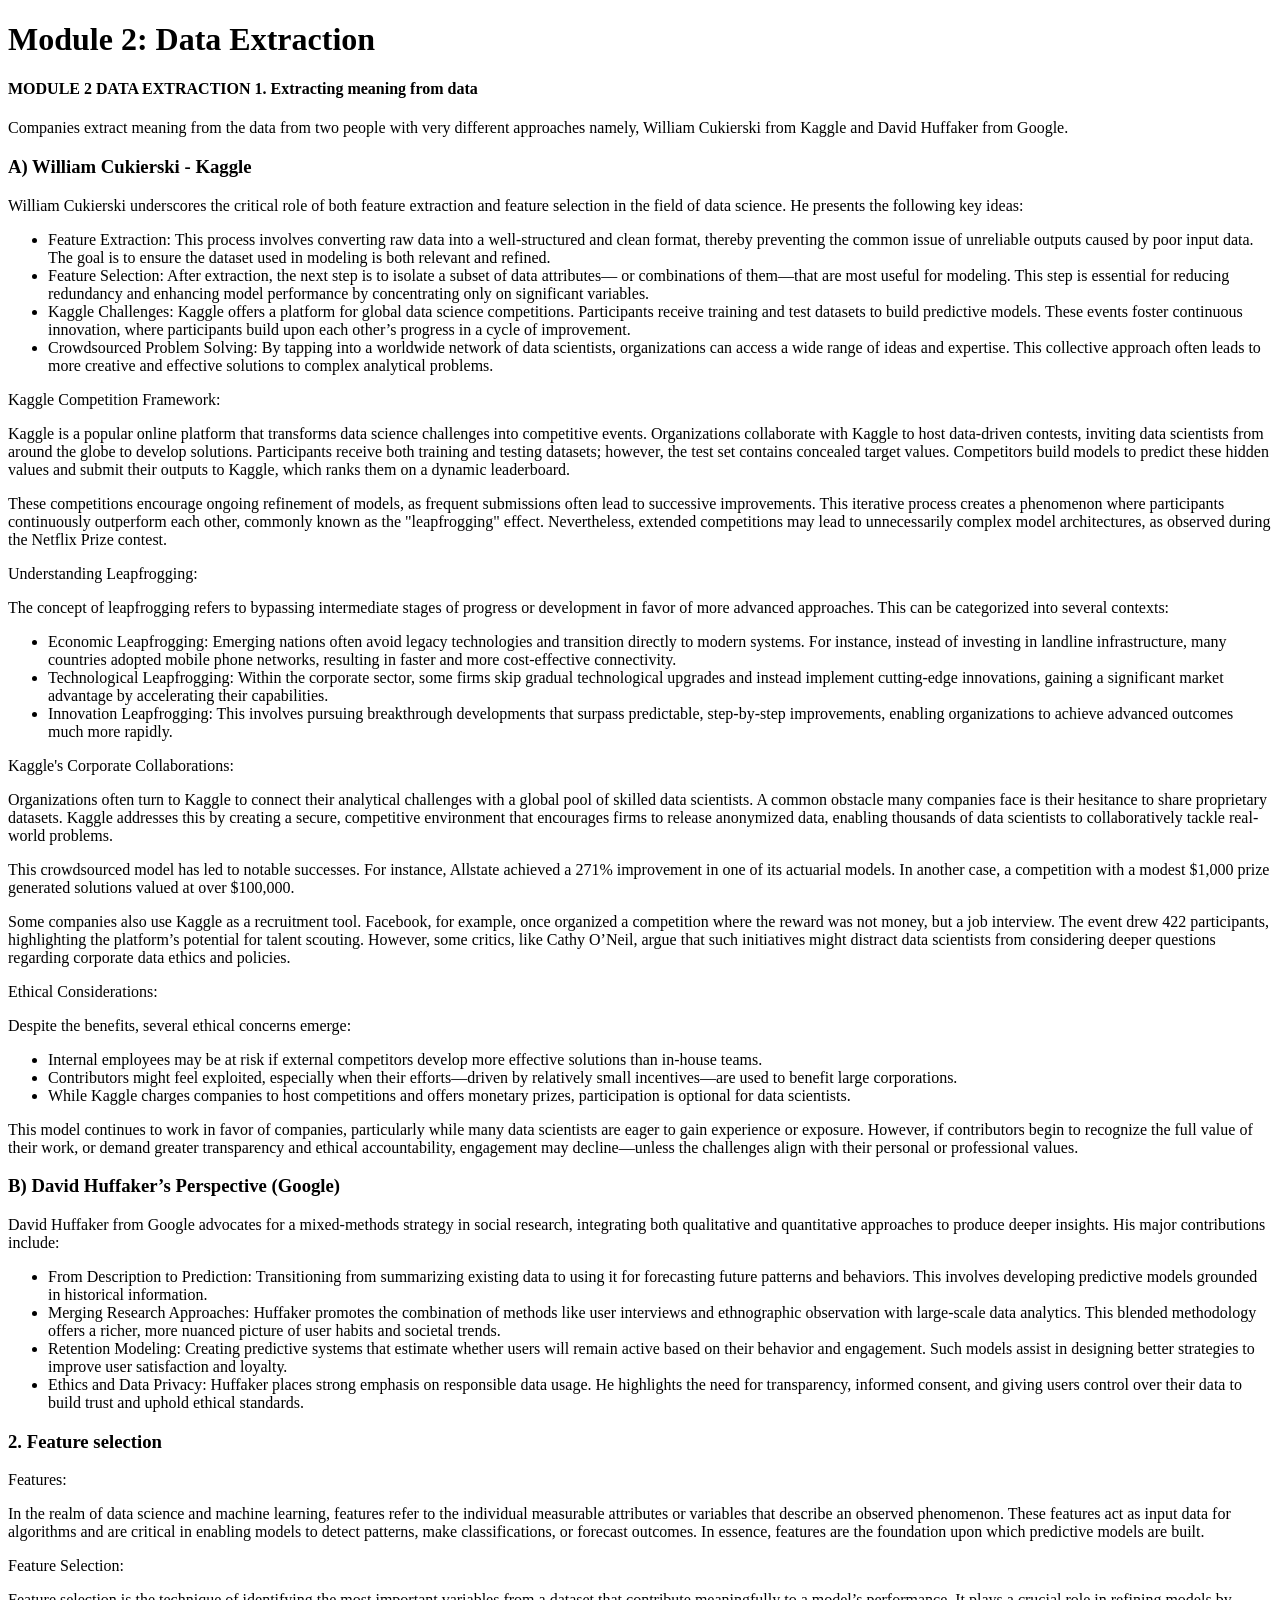
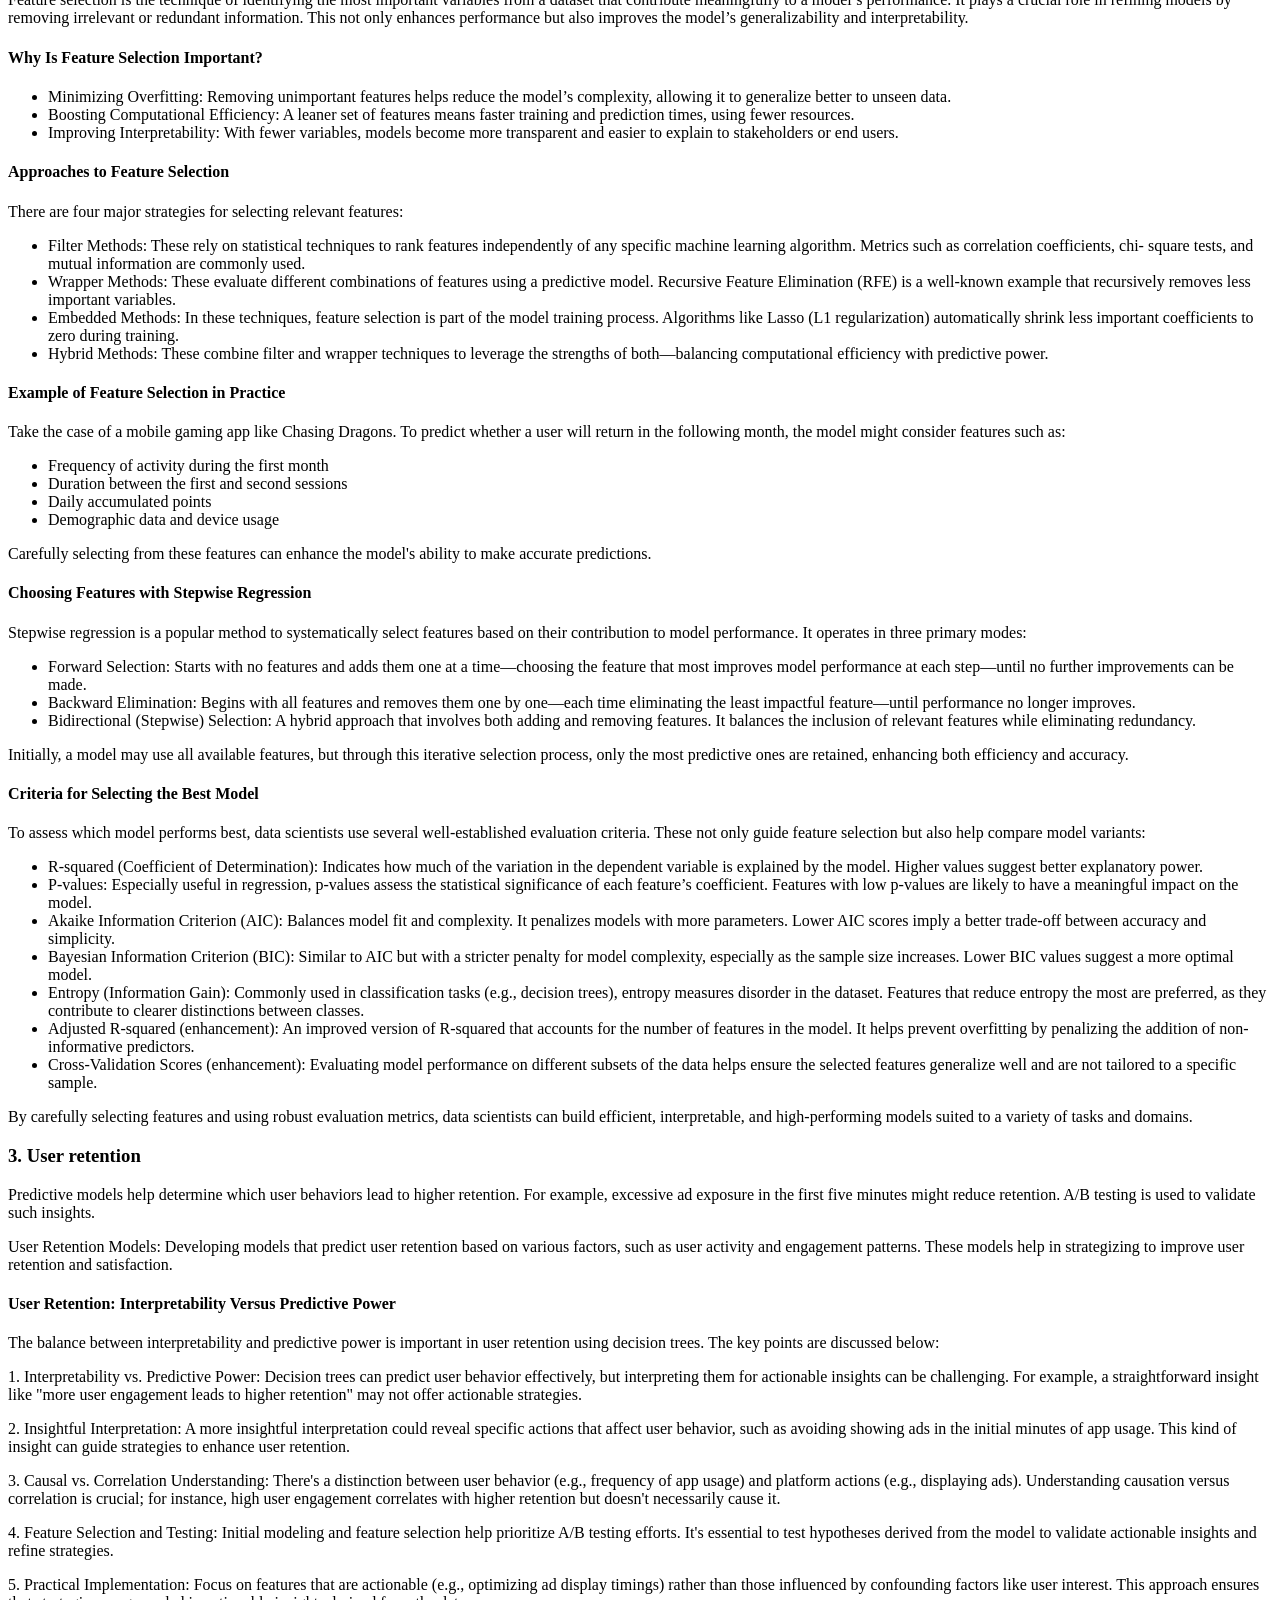
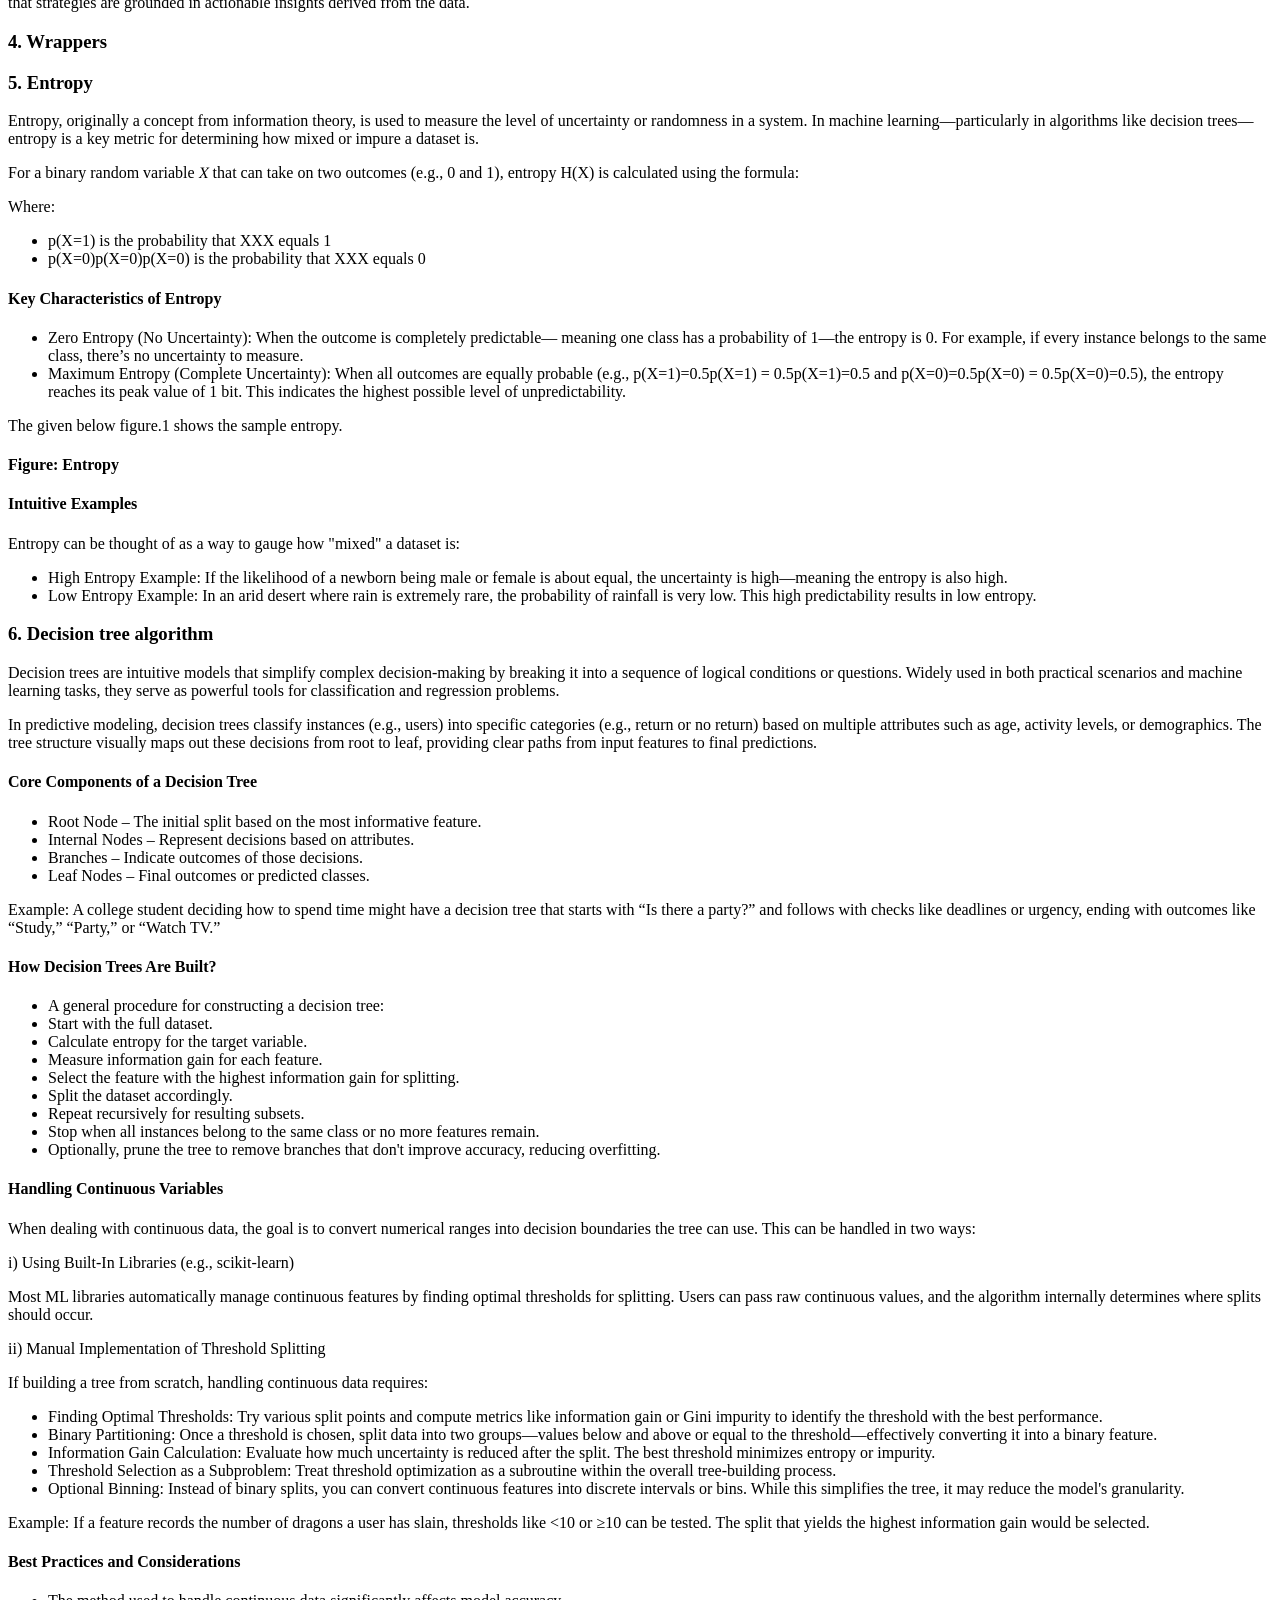
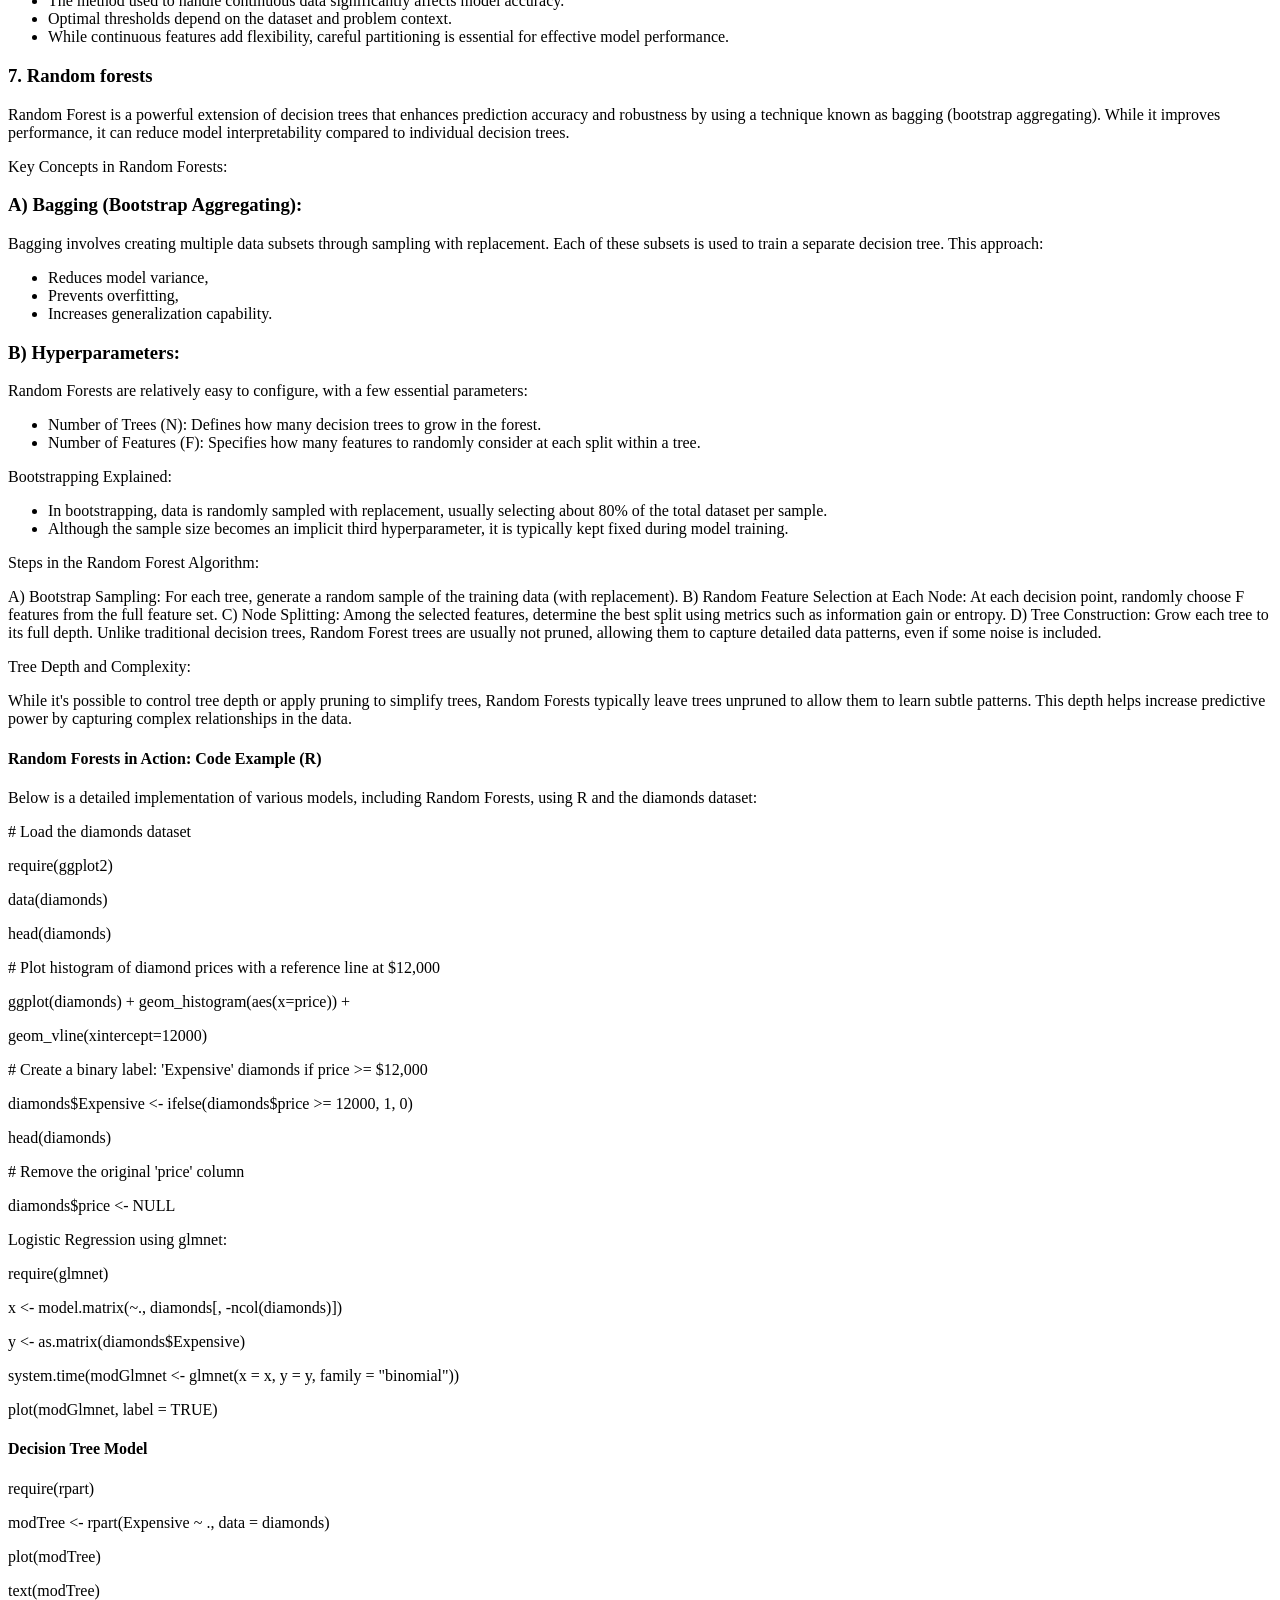
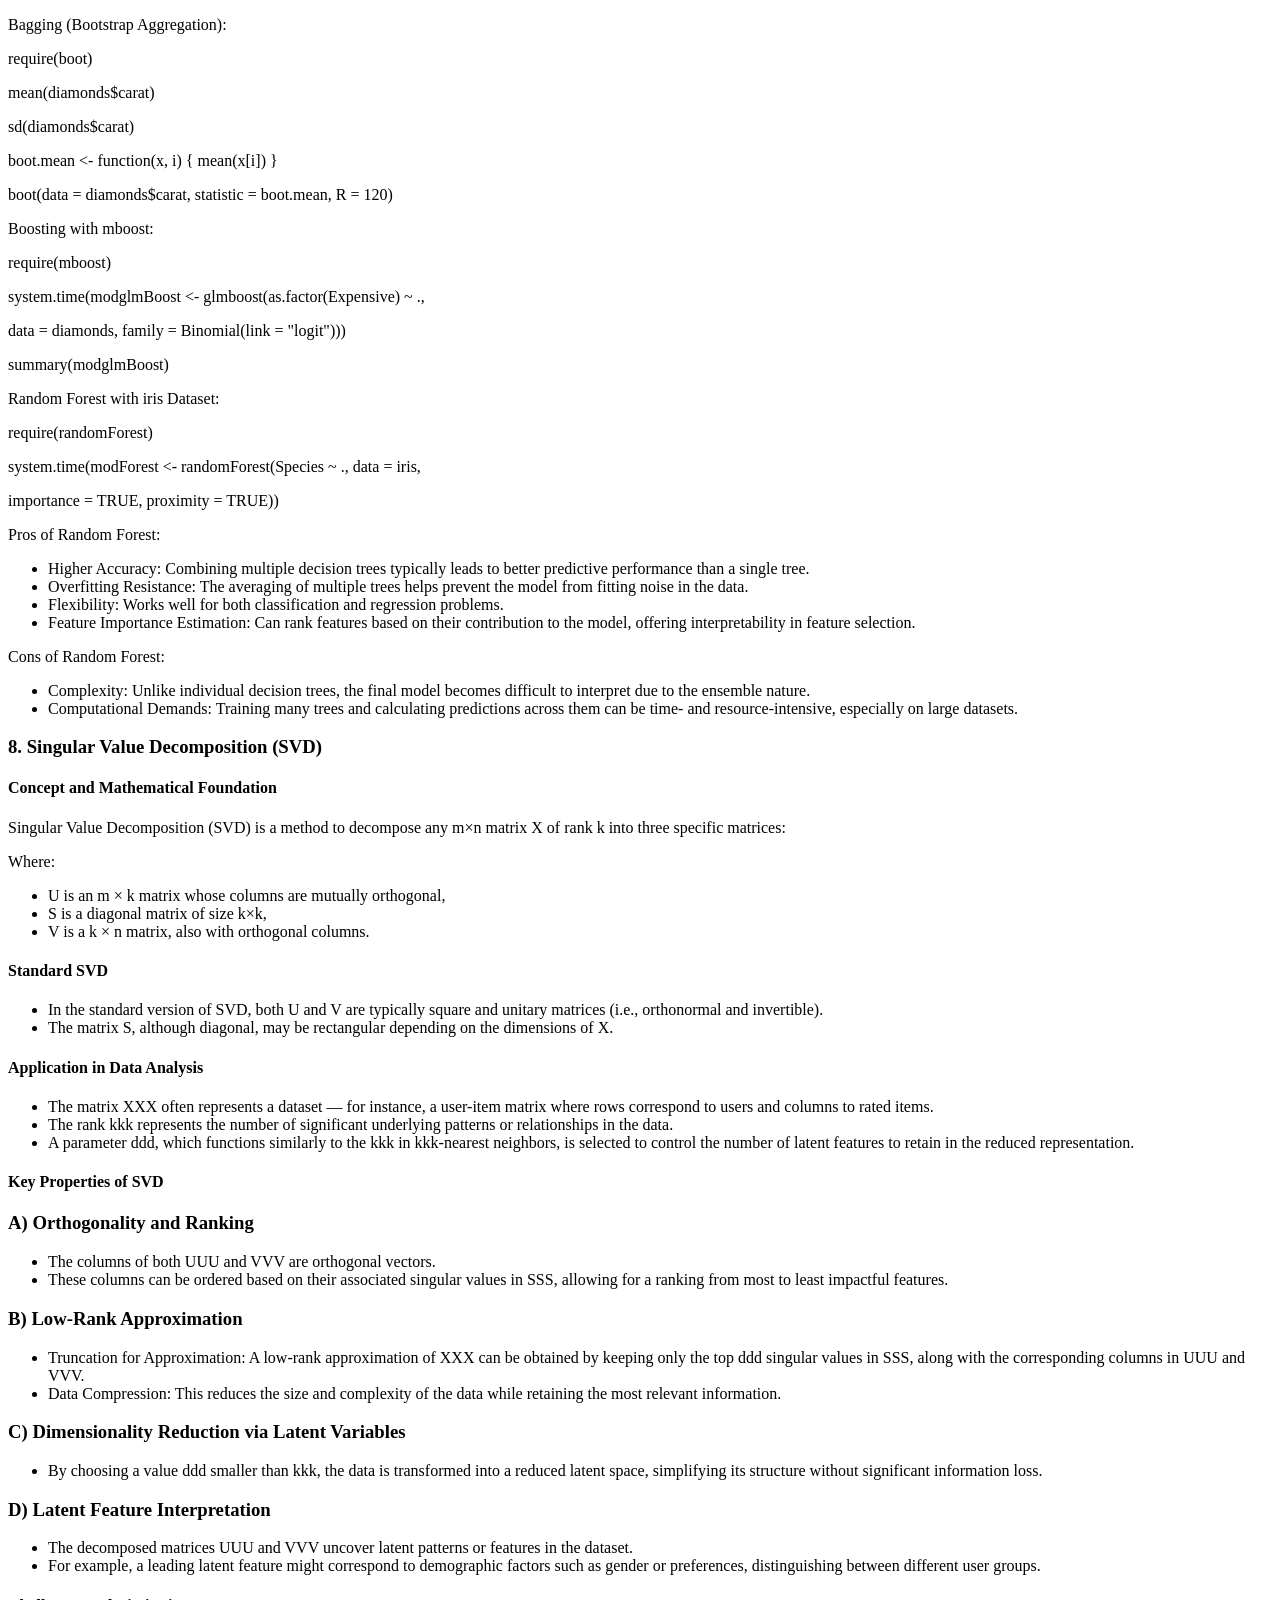
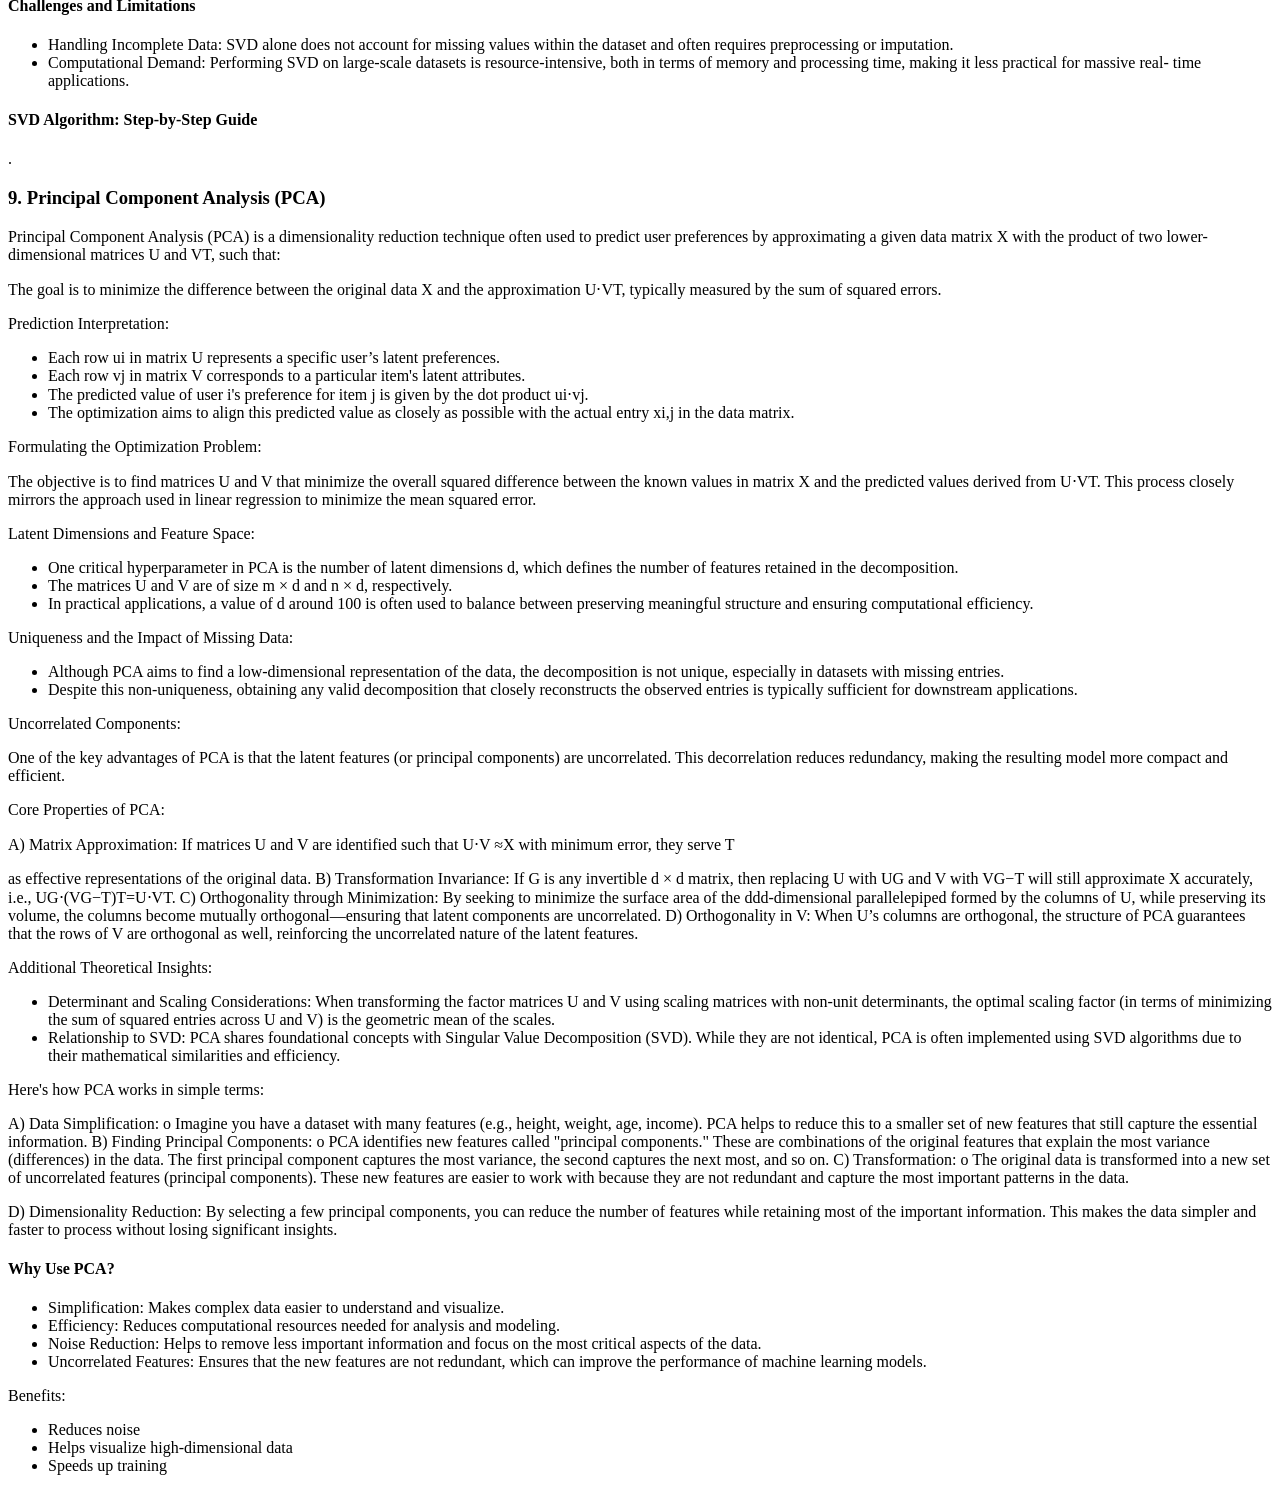
<file: module_notes/module_2_data_extraction.html>
<!DOCTYPE html>
<html lang="en"><head><meta charset="UTF-8"><title>Module 2: Data Extraction</title></head><body>
<h1>Module 2: Data Extraction</h1>
<h4>MODULE 2 DATA EXTRACTION 1. Extracting meaning from data</h4><p>Companies extract meaning from the data from two people with very different approaches namely, William Cukierski from Kaggle and David Huffaker from Google.</p><h3>A) William Cukierski - Kaggle</h3><p>William Cukierski underscores the critical role of both feature extraction and feature selection in the field of data science. He presents the following key ideas:</p><ul><li>Feature Extraction: This process involves converting raw data into a well-structured and clean format, thereby preventing the common issue of unreliable outputs caused by poor input data. The goal is to ensure the dataset used in modeling is both relevant and refined.</li><li>Feature Selection: After extraction, the next step is to isolate a subset of data attributes— or combinations of them—that are most useful for modeling. This step is essential for reducing redundancy and enhancing model performance by concentrating only on significant variables.</li><li>Kaggle Challenges: Kaggle offers a platform for global data science competitions. Participants receive training and test datasets to build predictive models. These events foster continuous innovation, where participants build upon each other’s progress in a cycle of improvement.</li><li>Crowdsourced Problem Solving: By tapping into a worldwide network of data scientists, organizations can access a wide range of ideas and expertise. This collective approach often leads to more creative and effective solutions to complex analytical problems.</li></ul><p>Kaggle Competition Framework:</p><p>Kaggle is a popular online platform that transforms data science challenges into competitive events. Organizations collaborate with Kaggle to host data-driven contests, inviting data scientists from around the globe to develop solutions. Participants receive both training and testing datasets; however, the test set contains concealed target values. Competitors build models to predict these hidden values and submit their outputs to Kaggle, which ranks them on a dynamic leaderboard.</p><p>These competitions encourage ongoing refinement of models, as frequent submissions often lead to successive improvements. This iterative process creates a phenomenon where participants continuously outperform each other, commonly known as the &quot;leapfrogging&quot; effect. Nevertheless, extended competitions may lead to unnecessarily complex model architectures, as observed during the Netflix Prize contest.</p><p>Understanding Leapfrogging:</p><p>The concept of leapfrogging refers to bypassing intermediate stages of progress or development in favor of more advanced approaches. This can be categorized into several contexts:</p><ul><li>Economic Leapfrogging: Emerging nations often avoid legacy technologies and transition directly to modern systems. For instance, instead of investing in landline infrastructure, many countries adopted mobile phone networks, resulting in faster and more cost-effective connectivity.</li><li>Technological Leapfrogging: Within the corporate sector, some firms skip gradual technological upgrades and instead implement cutting-edge innovations, gaining a significant market advantage by accelerating their capabilities.</li><li>Innovation Leapfrogging: This involves pursuing breakthrough developments that surpass predictable, step-by-step improvements, enabling organizations to achieve advanced outcomes much more rapidly.</li></ul><p>Kaggle&#x27;s Corporate Collaborations:</p><p>Organizations often turn to Kaggle to connect their analytical challenges with a global pool of skilled data scientists. A common obstacle many companies face is their hesitance to share proprietary datasets. Kaggle addresses this by creating a secure, competitive environment that encourages firms to release anonymized data, enabling thousands of data scientists to collaboratively tackle real-world problems.</p><p>This crowdsourced model has led to notable successes. For instance, Allstate achieved a 271% improvement in one of its actuarial models. In another case, a competition with a modest $1,000 prize generated solutions valued at over $100,000.</p><p>Some companies also use Kaggle as a recruitment tool. Facebook, for example, once organized a competition where the reward was not money, but a job interview. The event drew 422 participants, highlighting the platform’s potential for talent scouting. However, some critics, like Cathy O’Neil, argue that such initiatives might distract data scientists from considering deeper questions regarding corporate data ethics and policies.</p><p>Ethical Considerations:</p><p>Despite the benefits, several ethical concerns emerge:</p><ul><li>Internal employees may be at risk if external competitors develop more effective solutions than in-house teams.</li><li>Contributors might feel exploited, especially when their efforts—driven by relatively small incentives—are used to benefit large corporations.</li><li>While Kaggle charges companies to host competitions and offers monetary prizes, participation is optional for data scientists.</li></ul><p>This model continues to work in favor of companies, particularly while many data scientists are eager to gain experience or exposure. However, if contributors begin to recognize the full value of their work, or demand greater transparency and ethical accountability, engagement may decline—unless the challenges align with their personal or professional values.</p><h3>B) David Huffaker’s Perspective (Google)</h3><p>David Huffaker from Google advocates for a mixed-methods strategy in social research, integrating both qualitative and quantitative approaches to produce deeper insights. His major contributions include:</p><ul><li>From Description to Prediction: Transitioning from summarizing existing data to using it for forecasting future patterns and behaviors. This involves developing predictive models grounded in historical information.</li><li>Merging Research Approaches: Huffaker promotes the combination of methods like user interviews and ethnographic observation with large-scale data analytics. This blended methodology offers a richer, more nuanced picture of user habits and societal trends.</li><li>Retention Modeling: Creating predictive systems that estimate whether users will remain active based on their behavior and engagement. Such models assist in designing better strategies to improve user satisfaction and loyalty.</li><li>Ethics and Data Privacy: Huffaker places strong emphasis on responsible data usage. He highlights the need for transparency, informed consent, and giving users control over their data to build trust and uphold ethical standards.</li></ul><h3>2. Feature selection</h3><p>Features:</p><p>In the realm of data science and machine learning, features refer to the individual measurable attributes or variables that describe an observed phenomenon. These features act as input data for algorithms and are critical in enabling models to detect patterns, make classifications, or forecast outcomes. In essence, features are the foundation upon which predictive models are built.</p><p>Feature Selection:</p><p>Feature selection is the technique of identifying the most important variables from a dataset that contribute meaningfully to a model’s performance. It plays a crucial role in refining models by removing irrelevant or redundant information. This not only enhances performance but also improves the model’s generalizability and interpretability.</p><h4>Why Is Feature Selection Important?</h4><ul><li>Minimizing Overfitting: Removing unimportant features helps reduce the model’s complexity, allowing it to generalize better to unseen data.</li><li>Boosting Computational Efficiency: A leaner set of features means faster training and prediction times, using fewer resources.</li><li>Improving Interpretability: With fewer variables, models become more transparent and easier to explain to stakeholders or end users.</li></ul><h4>Approaches to Feature Selection</h4><p>There are four major strategies for selecting relevant features:</p><ul><li>Filter Methods: These rely on statistical techniques to rank features independently of any specific machine learning algorithm. Metrics such as correlation coefficients, chi- square tests, and mutual information are commonly used.</li><li>Wrapper Methods: These evaluate different combinations of features using a predictive model. Recursive Feature Elimination (RFE) is a well-known example that recursively removes less important variables.</li><li>Embedded Methods: In these techniques, feature selection is part of the model training process. Algorithms like Lasso (L1 regularization) automatically shrink less important coefficients to zero during training.</li><li>Hybrid Methods: These combine filter and wrapper techniques to leverage the strengths of both—balancing computational efficiency with predictive power.</li></ul><h4>Example of Feature Selection in Practice</h4><p>Take the case of a mobile gaming app like Chasing Dragons. To predict whether a user will return in the following month, the model might consider features such as:</p><ul><li>Frequency of activity during the first month</li><li>Duration between the first and second sessions</li><li>Daily accumulated points</li><li>Demographic data and device usage</li></ul><p>Carefully selecting from these features can enhance the model&#x27;s ability to make accurate predictions.</p><h4>Choosing Features with Stepwise Regression</h4><p>Stepwise regression is a popular method to systematically select features based on their contribution to model performance. It operates in three primary modes:</p><ul><li>Forward Selection: Starts with no features and adds them one at a time—choosing the feature that most improves model performance at each step—until no further improvements can be made.</li><li>Backward Elimination: Begins with all features and removes them one by one—each time eliminating the least impactful feature—until performance no longer improves.</li><li>Bidirectional (Stepwise) Selection: A hybrid approach that involves both adding and removing features. It balances the inclusion of relevant features while eliminating redundancy.</li></ul><p>Initially, a model may use all available features, but through this iterative selection process, only the most predictive ones are retained, enhancing both efficiency and accuracy.</p><h4>Criteria for Selecting the Best Model</h4><p>To assess which model performs best, data scientists use several well-established evaluation criteria. These not only guide feature selection but also help compare model variants:</p><ul><li>R-squared (Coefficient of Determination): Indicates how much of the variation in the dependent variable is explained by the model. Higher values suggest better explanatory power.</li><li>P-values: Especially useful in regression, p-values assess the statistical significance of each feature’s coefficient. Features with low p-values are likely to have a meaningful impact on the model.</li><li>Akaike Information Criterion (AIC): Balances model fit and complexity. It penalizes models with more parameters. Lower AIC scores imply a better trade-off between accuracy and simplicity.</li><li>Bayesian Information Criterion (BIC): Similar to AIC but with a stricter penalty for model complexity, especially as the sample size increases. Lower BIC values suggest a more optimal model.</li><li>Entropy (Information Gain): Commonly used in classification tasks (e.g., decision trees), entropy measures disorder in the dataset. Features that reduce entropy the most are preferred, as they contribute to clearer distinctions between classes.</li><li>Adjusted R-squared (enhancement): An improved version of R-squared that accounts for the number of features in the model. It helps prevent overfitting by penalizing the addition of non-informative predictors.</li><li>Cross-Validation Scores (enhancement): Evaluating model performance on different subsets of the data helps ensure the selected features generalize well and are not tailored to a specific sample.</li></ul><p>By carefully selecting features and using robust evaluation metrics, data scientists can build efficient, interpretable, and high-performing models suited to a variety of tasks and domains.</p><h3>3. User retention</h3><p>Predictive models help determine which user behaviors lead to higher retention. For example, excessive ad exposure in the first five minutes might reduce retention. A/B testing is used to validate such insights.</p><p>User Retention Models: Developing models that predict user retention based on various factors, such as user activity and engagement patterns. These models help in strategizing to improve user retention and satisfaction.</p><h4>User Retention: Interpretability Versus Predictive Power</h4><p>The balance between interpretability and predictive power is important in user retention using decision trees. The key points are discussed below:</p><p>1. Interpretability vs. Predictive Power: Decision trees can predict user behavior effectively, but interpreting them for actionable insights can be challenging. For example, a straightforward insight like &quot;more user engagement leads to higher retention&quot; may not offer actionable strategies.</p><p>2. Insightful Interpretation: A more insightful interpretation could reveal specific actions that affect user behavior, such as avoiding showing ads in the initial minutes of app usage. This kind of insight can guide strategies to enhance user retention.</p><p>3. Causal vs. Correlation Understanding: There&#x27;s a distinction between user behavior (e.g., frequency of app usage) and platform actions (e.g., displaying ads). Understanding causation versus correlation is crucial; for instance, high user engagement correlates with higher retention but doesn&#x27;t necessarily cause it.</p><p>4. Feature Selection and Testing: Initial modeling and feature selection help prioritize A/B testing efforts. It&#x27;s essential to test hypotheses derived from the model to validate actionable insights and refine strategies.</p><p>5. Practical Implementation: Focus on features that are actionable (e.g., optimizing ad display timings) rather than those influenced by confounding factors like user interest. This approach ensures that strategies are grounded in actionable insights derived from the data.</p><h3>4. Wrappers</h3><h3>5. Entropy</h3><p>Entropy, originally a concept from information theory, is used to measure the level of uncertainty or randomness in a system. In machine learning—particularly in algorithms like decision trees—entropy is a key metric for determining how mixed or impure a dataset is.</p><p>For a binary random variable 𝑋 that can take on two outcomes (e.g., 0 and 1), entropy H(X) is calculated using the formula:</p><p>Where:</p><ul><li>p(X=1) is the probability that XXX equals 1</li><li>p(X=0)p(X=0)p(X=0) is the probability that XXX equals 0</li></ul><h4>Key Characteristics of Entropy</h4><ul><li>Zero Entropy (No Uncertainty): When the outcome is completely predictable— meaning one class has a probability of 1—the entropy is 0. For example, if every instance belongs to the same class, there’s no uncertainty to measure.</li><li>Maximum Entropy (Complete Uncertainty): When all outcomes are equally probable (e.g., p(X=1)=0.5p(X=1) = 0.5p(X=1)=0.5 and p(X=0)=0.5p(X=0) = 0.5p(X=0)=0.5), the entropy reaches its peak value of 1 bit. This indicates the highest possible level of unpredictability.</li></ul><p>The given below figure.1 shows the sample entropy.</p><h4>Figure: Entropy</h4><h4>Intuitive Examples</h4><p>Entropy can be thought of as a way to gauge how &quot;mixed&quot; a dataset is:</p><ul><li>High Entropy Example: If the likelihood of a newborn being male or female is about equal, the uncertainty is high—meaning the entropy is also high.</li><li>Low Entropy Example: In an arid desert where rain is extremely rare, the probability of rainfall is very low. This high predictability results in low entropy.</li></ul><h3>6. Decision tree algorithm</h3><p>Decision trees are intuitive models that simplify complex decision-making by breaking it into a sequence of logical conditions or questions. Widely used in both practical scenarios and machine learning tasks, they serve as powerful tools for classification and regression problems.</p><p>In predictive modeling, decision trees classify instances (e.g., users) into specific categories (e.g., return or no return) based on multiple attributes such as age, activity levels, or demographics. The tree structure visually maps out these decisions from root to leaf, providing clear paths from input features to final predictions.</p><h4>Core Components of a Decision Tree</h4><ul><li>Root Node – The initial split based on the most informative feature.</li><li>Internal Nodes – Represent decisions based on attributes.</li><li>Branches – Indicate outcomes of those decisions.</li><li>Leaf Nodes – Final outcomes or predicted classes.</li></ul><p>Example: A college student deciding how to spend time might have a decision tree that starts with “Is there a party?” and follows with checks like deadlines or urgency, ending with outcomes like “Study,” “Party,” or “Watch TV.”</p><h4>How Decision Trees Are Built?</h4><ul><li>A general procedure for constructing a decision tree:</li><li>Start with the full dataset.</li><li>Calculate entropy for the target variable.</li><li>Measure information gain for each feature.</li><li>Select the feature with the highest information gain for splitting.</li><li>Split the dataset accordingly.</li><li>Repeat recursively for resulting subsets.</li><li>Stop when all instances belong to the same class or no more features remain.</li><li>Optionally, prune the tree to remove branches that don&#x27;t improve accuracy, reducing overfitting.</li></ul><h4>Handling Continuous Variables</h4><p>When dealing with continuous data, the goal is to convert numerical ranges into decision boundaries the tree can use. This can be handled in two ways:</p><p>i)        Using Built-In Libraries (e.g., scikit-learn)</p><p>Most ML libraries automatically manage continuous features by finding optimal thresholds for splitting. Users can pass raw continuous values, and the algorithm internally determines where splits should occur.</p><p>ii)       Manual Implementation of Threshold Splitting</p><p>If building a tree from scratch, handling continuous data requires:</p><ul><li>Finding Optimal Thresholds: Try various split points and compute metrics like information gain or Gini impurity to identify the threshold with the best performance.</li><li>Binary Partitioning: Once a threshold is chosen, split data into two groups—values below and above or equal to the threshold—effectively converting it into a binary feature.</li><li>Information Gain Calculation: Evaluate how much uncertainty is reduced after the split. The best threshold minimizes entropy or impurity.</li><li>Threshold Selection as a Subproblem: Treat threshold optimization as a subroutine within the overall tree-building process.</li><li>Optional Binning: Instead of binary splits, you can convert continuous features into discrete intervals or bins. While this simplifies the tree, it may reduce the model&#x27;s granularity.</li></ul><p>Example: If a feature records the number of dragons a user has slain, thresholds like &lt;10 or ≥10 can be tested. The split that yields the highest information gain would be selected.</p><h4>Best Practices and Considerations</h4><ul><li>The method used to handle continuous data significantly affects model accuracy.</li><li>Optimal thresholds depend on the dataset and problem context.</li><li>While continuous features add flexibility, careful partitioning is essential for effective model performance.</li></ul><h3>7. Random forests</h3><p>Random Forest is a powerful extension of decision trees that enhances prediction accuracy and robustness by using a technique known as bagging (bootstrap aggregating). While it improves performance, it can reduce model interpretability compared to individual decision trees.</p><p>Key Concepts in Random Forests:</p><h3>A) Bagging (Bootstrap Aggregating):</h3><p>Bagging involves creating multiple data subsets through sampling with replacement. Each of these subsets is used to train a separate decision tree. This approach:</p><ul><li>Reduces model variance,</li><li>Prevents overfitting,</li><li>Increases generalization capability.</li></ul><h3>B) Hyperparameters:</h3><p>Random Forests are relatively easy to configure, with a few essential parameters:</p><ul><li>Number of Trees (N): Defines how many decision trees to grow in the forest.</li><li>Number of Features (F): Specifies how many features to randomly consider at each split within a tree.</li></ul><p>Bootstrapping Explained:</p><ul><li>In bootstrapping, data is randomly sampled with replacement, usually selecting about 80% of the total dataset per sample.</li><li>Although the sample size becomes an implicit third hyperparameter, it is typically kept fixed during model training.</li></ul><p>Steps in the Random Forest Algorithm:</p><p>A) Bootstrap                                                                     Sampling: For each tree, generate a random sample of the training data (with replacement). B) Random             Feature          Selection           at           Each         Node: At each decision point, randomly choose F features from the full feature set. C) Node                                                                           Splitting: Among the selected features, determine the best split using metrics such as information gain or entropy. D) Tree                                                                      Construction: Grow each tree to its full depth. Unlike traditional decision trees, Random Forest trees are usually not pruned, allowing them to capture detailed data patterns, even if some noise is included.</p><p>Tree Depth and Complexity:</p><p>While it&#x27;s possible to control tree depth or apply pruning to simplify trees, Random Forests typically leave trees unpruned to allow them to learn subtle patterns. This depth helps increase predictive power by capturing complex relationships in the data.</p><h4>Random Forests in Action: Code Example (R)</h4><p>Below is a detailed implementation of various models, including Random Forests, using R and the diamonds dataset:</p><p># Load the diamonds dataset</p><p>require(ggplot2)</p><p>data(diamonds)</p><p>head(diamonds)</p><p># Plot histogram of diamond prices with a reference line at $12,000</p><p>ggplot(diamonds) + geom_histogram(aes(x=price)) +</p><p>geom_vline(xintercept=12000)</p><p># Create a binary label: &#x27;Expensive&#x27; diamonds if price &gt;= $12,000</p><p>diamonds$Expensive &lt;- ifelse(diamonds$price &gt;= 12000, 1, 0)</p><p>head(diamonds)</p><p># Remove the original &#x27;price&#x27; column</p><p>diamonds$price &lt;- NULL</p><p>Logistic Regression using glmnet:</p><p>require(glmnet)</p><p>x &lt;- model.matrix(~., diamonds[, -ncol(diamonds)])</p><p>y &lt;- as.matrix(diamonds$Expensive)</p><p>system.time(modGlmnet &lt;- glmnet(x = x, y = y, family = &quot;binomial&quot;))</p><p>plot(modGlmnet, label = TRUE)</p><h4>Decision Tree Model</h4><p>require(rpart)</p><p>modTree &lt;- rpart(Expensive ~ ., data = diamonds)</p><p>plot(modTree)</p><p>text(modTree)</p><p>Bagging (Bootstrap Aggregation):</p><p>require(boot)</p><p>mean(diamonds$carat)</p><p>sd(diamonds$carat)</p><p>boot.mean &lt;- function(x, i) { mean(x[i]) }</p><p>boot(data = diamonds$carat, statistic = boot.mean, R = 120)</p><p>Boosting with mboost:</p><p>require(mboost)</p><p>system.time(modglmBoost &lt;- glmboost(as.factor(Expensive) ~ .,</p><p>data = diamonds, family = Binomial(link = &quot;logit&quot;)))</p><p>summary(modglmBoost)</p><p>Random Forest with iris Dataset:</p><p>require(randomForest)</p><p>system.time(modForest &lt;- randomForest(Species ~ ., data = iris,</p><p>importance = TRUE, proximity = TRUE))</p><p>Pros of Random Forest:</p><ul><li>Higher Accuracy: Combining multiple decision trees typically leads to better predictive performance than a single tree.</li><li>Overfitting Resistance: The averaging of multiple trees helps prevent the model from fitting noise in the data.</li><li>Flexibility: Works well for both classification and regression problems.</li><li>Feature Importance Estimation: Can rank features based on their contribution to the model, offering interpretability in feature selection.</li></ul><p>Cons of Random Forest:</p><ul><li>Complexity: Unlike individual decision trees, the final model becomes difficult to interpret due to the ensemble nature.</li><li>Computational Demands: Training many trees and calculating predictions across them can be time- and resource-intensive, especially on large datasets.</li></ul><h3>8. Singular Value Decomposition (SVD)</h3><h4>Concept and Mathematical Foundation</h4><p>Singular Value Decomposition (SVD) is a method to decompose any m×n matrix X of rank k into three specific matrices:</p><p>Where:</p><ul><li>U is an m × k matrix whose columns are mutually orthogonal,</li><li>S is a diagonal matrix of size k×k,</li><li>V is a k × n matrix, also with orthogonal columns.</li></ul><h4>Standard SVD</h4><ul><li>In the standard version of SVD, both U and V are typically square and unitary matrices (i.e., orthonormal and invertible).</li><li>The matrix S, although diagonal, may be rectangular depending on the dimensions of X.</li></ul><h4>Application in Data Analysis</h4><ul><li>The matrix XXX often represents a dataset — for instance, a user-item matrix where rows correspond to users and columns to rated items.</li><li>The rank kkk represents the number of significant underlying patterns or relationships in the data.</li><li>A parameter ddd, which functions similarly to the kkk in kkk-nearest neighbors, is selected to control the number of latent features to retain in the reduced representation.</li></ul><h4>Key Properties of SVD</h4><h3>A)    Orthogonality and Ranking</h3><ul><li>The columns of both UUU and VVV are orthogonal vectors.</li><li>These columns can be ordered based on their associated singular values in SSS, allowing for a ranking from most to least impactful features.</li></ul><h3>B)    Low-Rank Approximation</h3><ul><li>Truncation for Approximation: A low-rank approximation of XXX can be obtained by keeping only the top ddd singular values in SSS, along with the corresponding columns in UUU and VVV.</li><li>Data Compression: This reduces the size and complexity of the data while retaining the most relevant information.</li></ul><h3>C)    Dimensionality Reduction via Latent Variables</h3><ul><li>By choosing a value ddd smaller than kkk, the data is transformed into a reduced latent space, simplifying its structure without significant information loss.</li></ul><h3>D)   Latent Feature Interpretation</h3><ul><li>The decomposed matrices UUU and VVV uncover latent patterns or features in the dataset.</li><li>For example, a leading latent feature might correspond to demographic factors such as gender or preferences, distinguishing between different user groups.</li></ul><h4>Challenges and Limitations</h4><ul><li>Handling Incomplete Data: SVD alone does not account for missing values within the dataset and often requires preprocessing or imputation.</li><li>Computational Demand: Performing SVD on large-scale datasets is resource-intensive, both in terms of memory and processing time, making it less practical for massive real- time applications.</li></ul><h4>SVD Algorithm: Step-by-Step Guide</h4><p>.</p><h3>9. Principal Component Analysis (PCA)</h3><p>Principal Component Analysis (PCA) is a dimensionality reduction technique often used to predict user preferences by approximating a given data matrix X with the product of two lower- dimensional matrices U and VT, such that:</p><p>The goal is to minimize the difference between the original data X and the approximation U⋅VT, typically measured by the sum of squared errors.</p><p>Prediction Interpretation:</p><ul><li>Each row ui in matrix U represents a specific user’s latent preferences.</li><li>Each row vj in matrix V corresponds to a particular item&#x27;s latent attributes.</li><li>The predicted value of user i&#x27;s preference for item j is given by the dot product ui⋅vj.</li><li>The optimization aims to align this predicted value as closely as possible with the actual entry xi,j in the data matrix.</li></ul><p>Formulating the Optimization Problem:</p><p>The objective is to find matrices U and V that minimize the overall squared difference between the known values in matrix X and the predicted values derived from U⋅VT. This process closely mirrors the approach used in linear regression to minimize the mean squared error.</p><p>Latent Dimensions and Feature Space:</p><ul><li>One critical hyperparameter in PCA is the number of latent dimensions d, which defines the number of features retained in the decomposition.</li><li>The matrices U and V are of size m × d and n × d, respectively.</li><li>In practical applications, a value of d around 100 is often used to balance between preserving meaningful structure and ensuring computational efficiency.</li></ul><p>Uniqueness and the Impact of Missing Data:</p><ul><li>Although PCA aims to find a low-dimensional representation of the data, the decomposition is not unique, especially in datasets with missing entries.</li><li>Despite this non-uniqueness, obtaining any valid decomposition that closely reconstructs the observed entries is typically sufficient for downstream applications.</li></ul><p>Uncorrelated Components:</p><p>One of the key advantages of PCA is that the latent features (or principal components) are uncorrelated. This decorrelation reduces redundancy, making the resulting model more compact and efficient.</p><p>Core Properties of PCA:</p><p>A) Matrix                                                                   Approximation: If matrices U and V are identified such that U⋅V ≈X with minimum error, they serve T</p><p>as effective representations of the original data. B) Transformation                                                                Invariance: If G is any invertible d × d matrix, then replacing U with UG and V with VG−T will still approximate X accurately, i.e., UG⋅(VG−T)T=U⋅VT. C) Orthogonality                             through                          Minimization: By seeking to minimize the surface area of the ddd-dimensional parallelepiped formed by the columns of U, while preserving its volume, the columns become mutually orthogonal—ensuring that latent components are uncorrelated. D) Orthogonality                                      in                                 V: When U’s columns are orthogonal, the structure of PCA guarantees that the rows of V are orthogonal as well, reinforcing the uncorrelated nature of the latent features.</p><p>Additional Theoretical Insights:</p><ul><li>Determinant                  and                Scaling              Considerations: When transforming the factor matrices U and V using scaling matrices with non-unit determinants, the optimal scaling factor (in terms of minimizing the sum of squared entries across U and V) is the geometric mean of the scales.</li><li>Relationship                                  to                              SVD: PCA shares foundational concepts with Singular Value Decomposition (SVD). While they are not identical, PCA is often implemented using SVD algorithms due to their mathematical similarities and efficiency.</li></ul><p>Here&#x27;s how PCA works in simple terms:</p><p>A) Data Simplification: o Imagine you have a dataset with many features (e.g., height, weight, age, income). PCA helps to reduce this to a smaller set of new features that still capture the essential information. B) Finding Principal Components: o PCA identifies new features called &quot;principal components.&quot; These are combinations of the original features that explain the most variance (differences) in the data. The first principal component captures the most variance, the second captures the next most, and so on. C) Transformation: o The original data is transformed into a new set of uncorrelated features (principal components). These new features are easier to work with because they are not redundant and capture the most important patterns in the data.</p><p>D) Dimensionality Reduction: By selecting a few principal components, you can reduce the number of features while retaining most of the important information. This makes the data simpler and faster to process without losing significant insights.</p><h4>Why Use PCA?</h4><ul><li>Simplification: Makes complex data easier to understand and visualize.</li><li>Efficiency: Reduces computational resources needed for analysis and modeling.</li><li>Noise Reduction: Helps to remove less important information and focus on the most critical aspects of the data.</li><li>Uncorrelated Features: Ensures that the new features are not redundant, which can improve the performance of machine learning models.</li></ul><p>Benefits:</p><ul><li>Reduces noise</li><li>Helps visualize high-dimensional data</li><li>Speeds up training</li></ul>
</body></html>
</file>
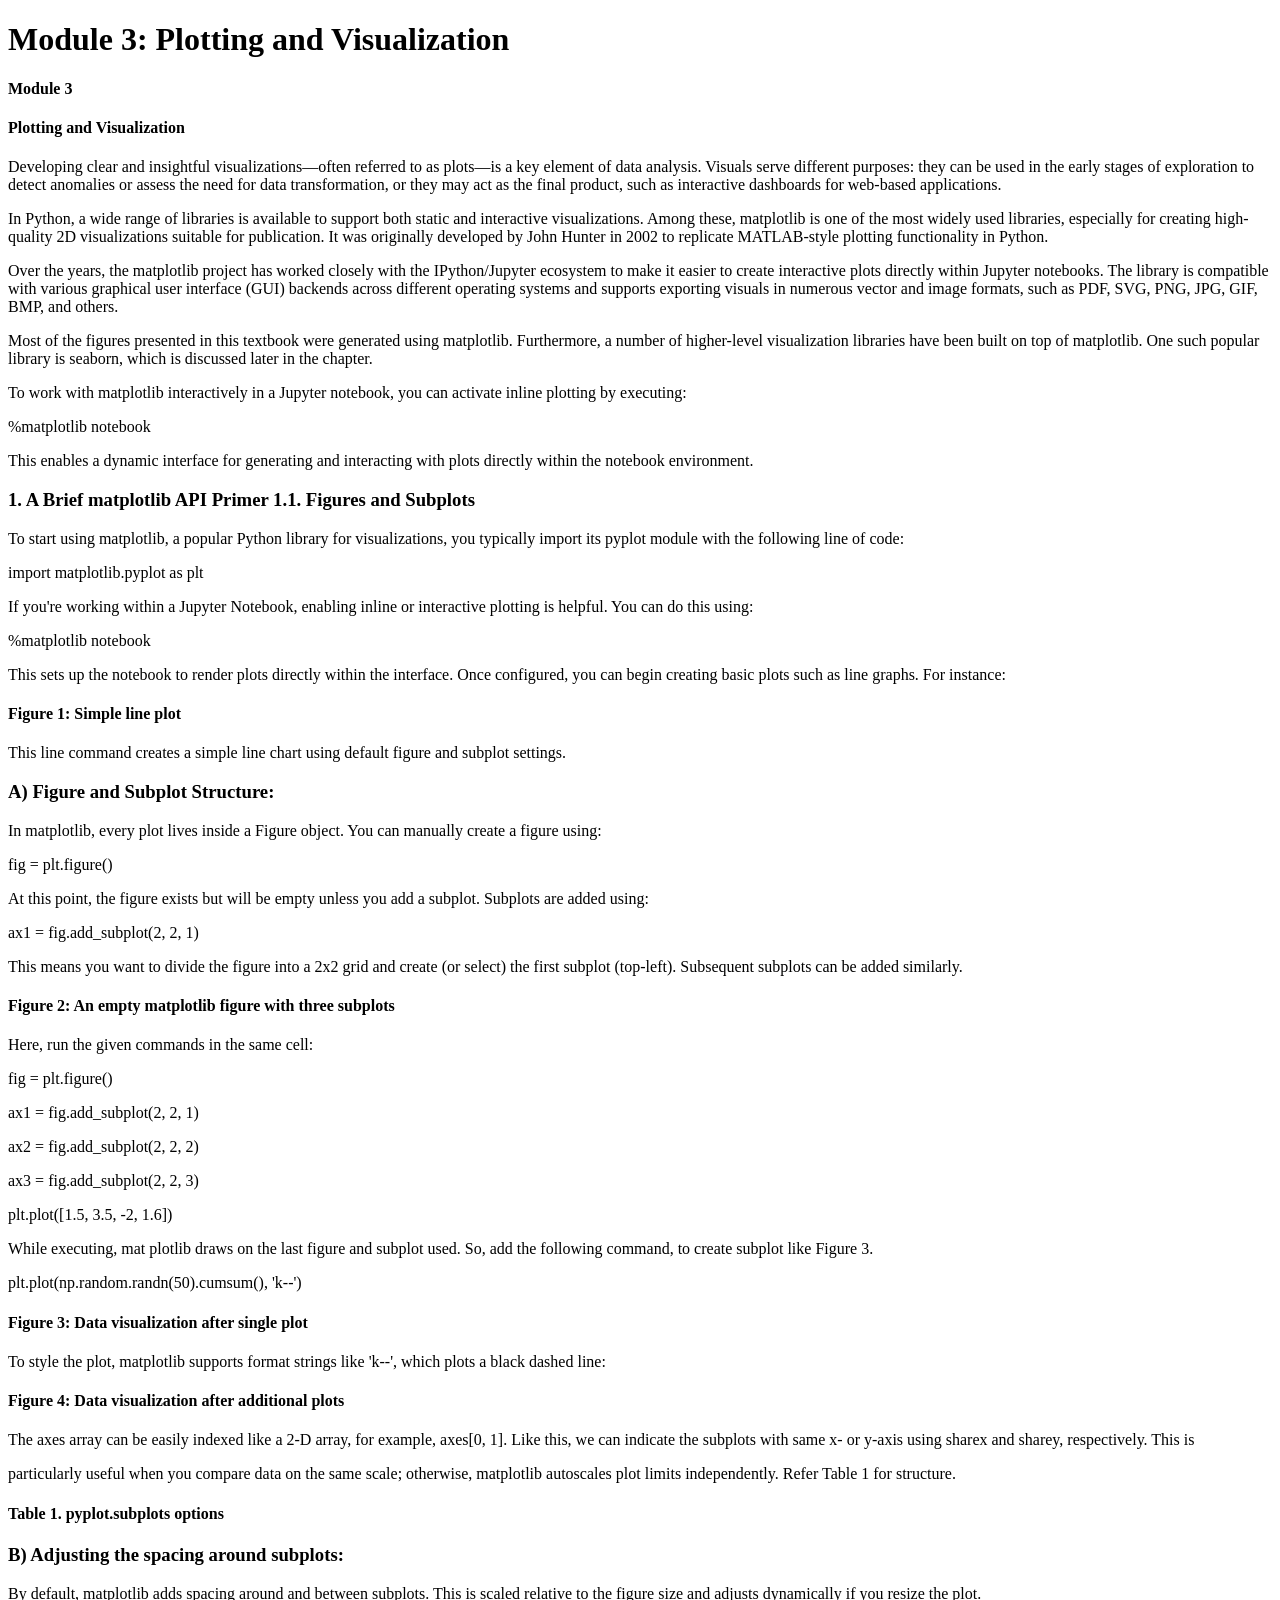
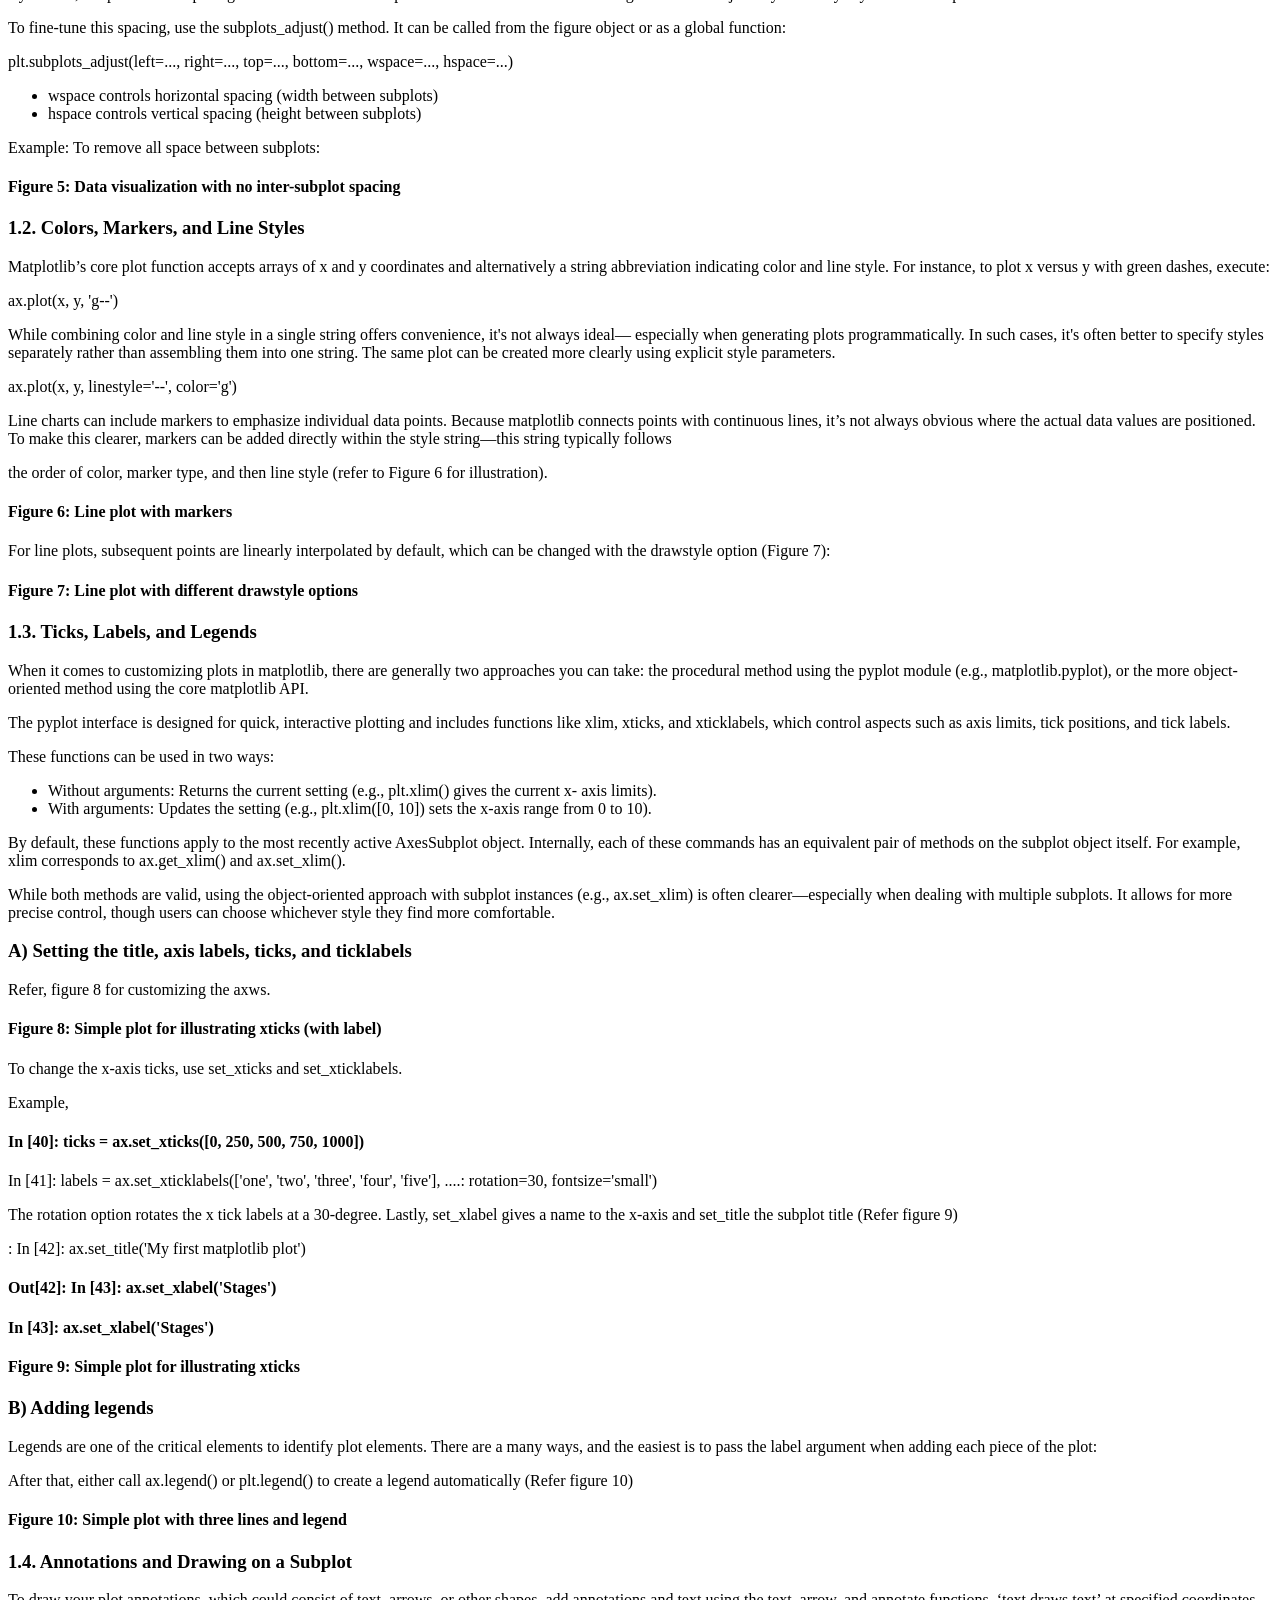
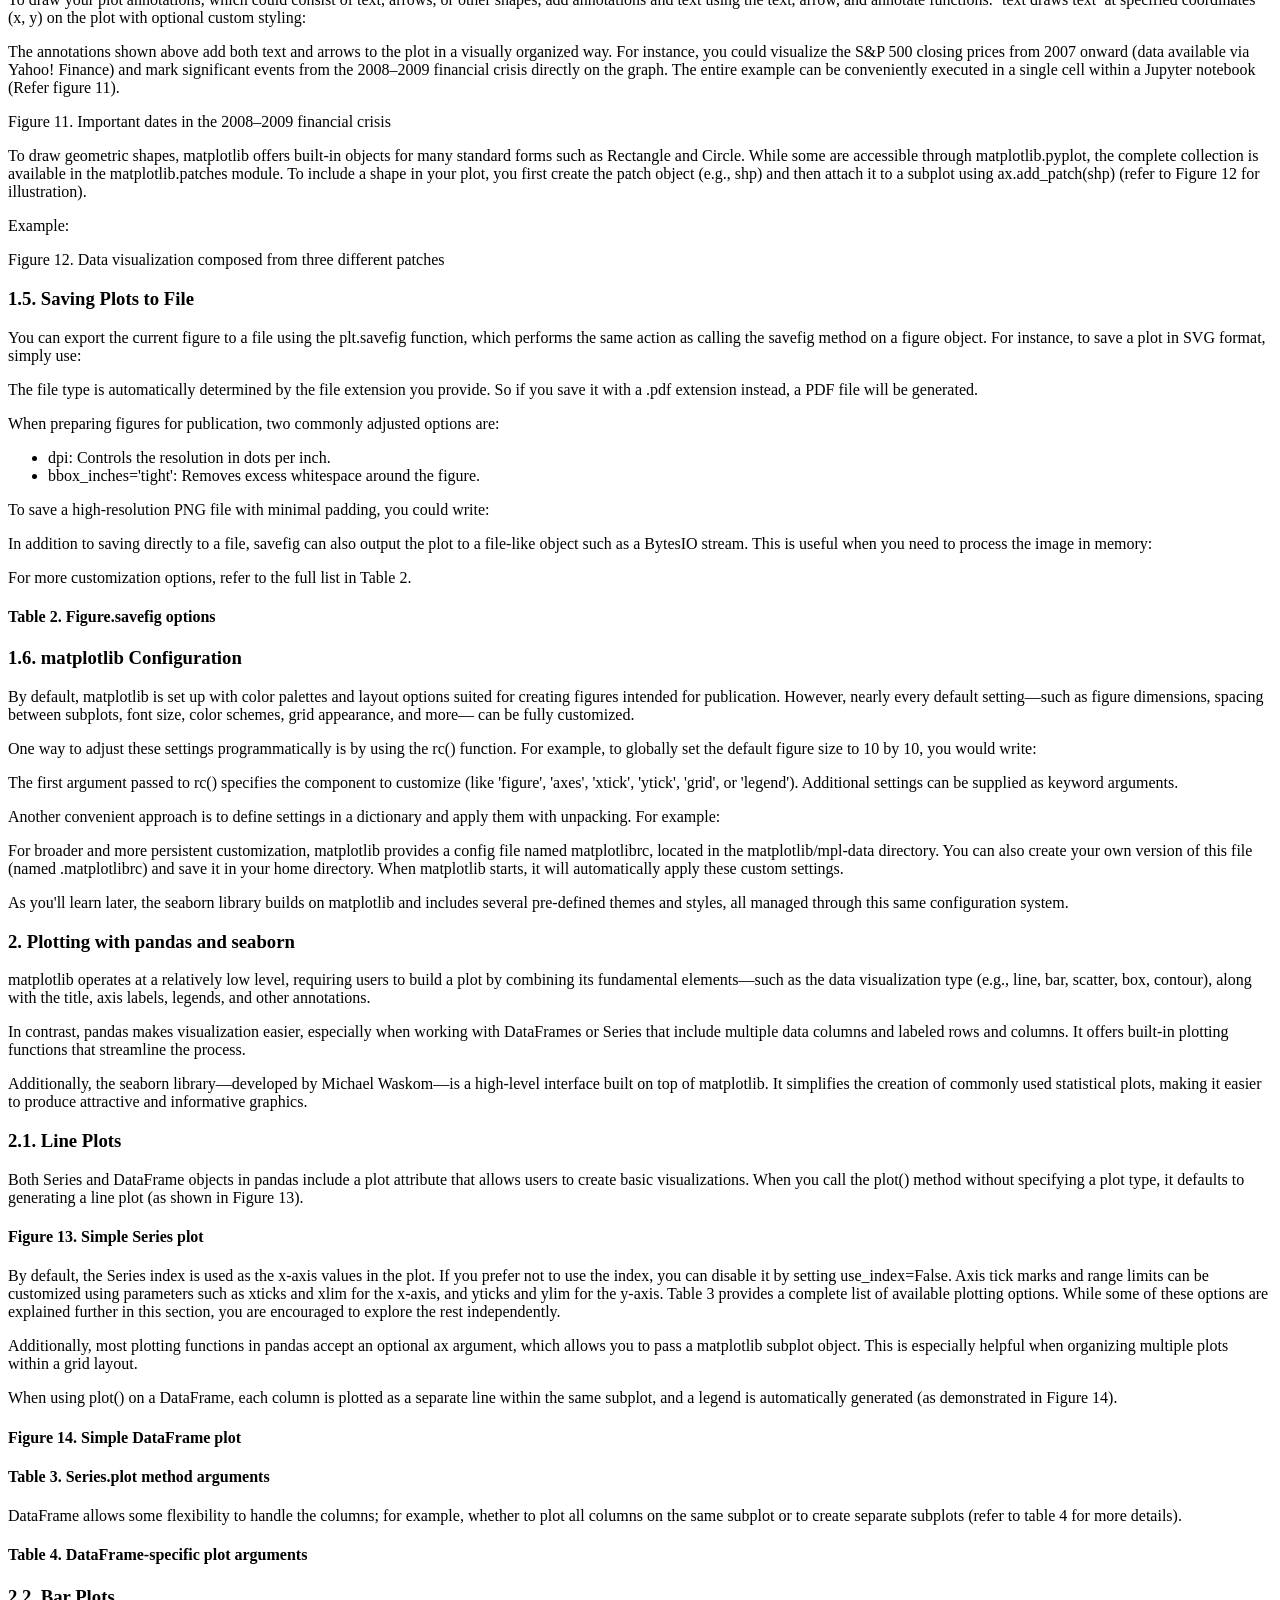
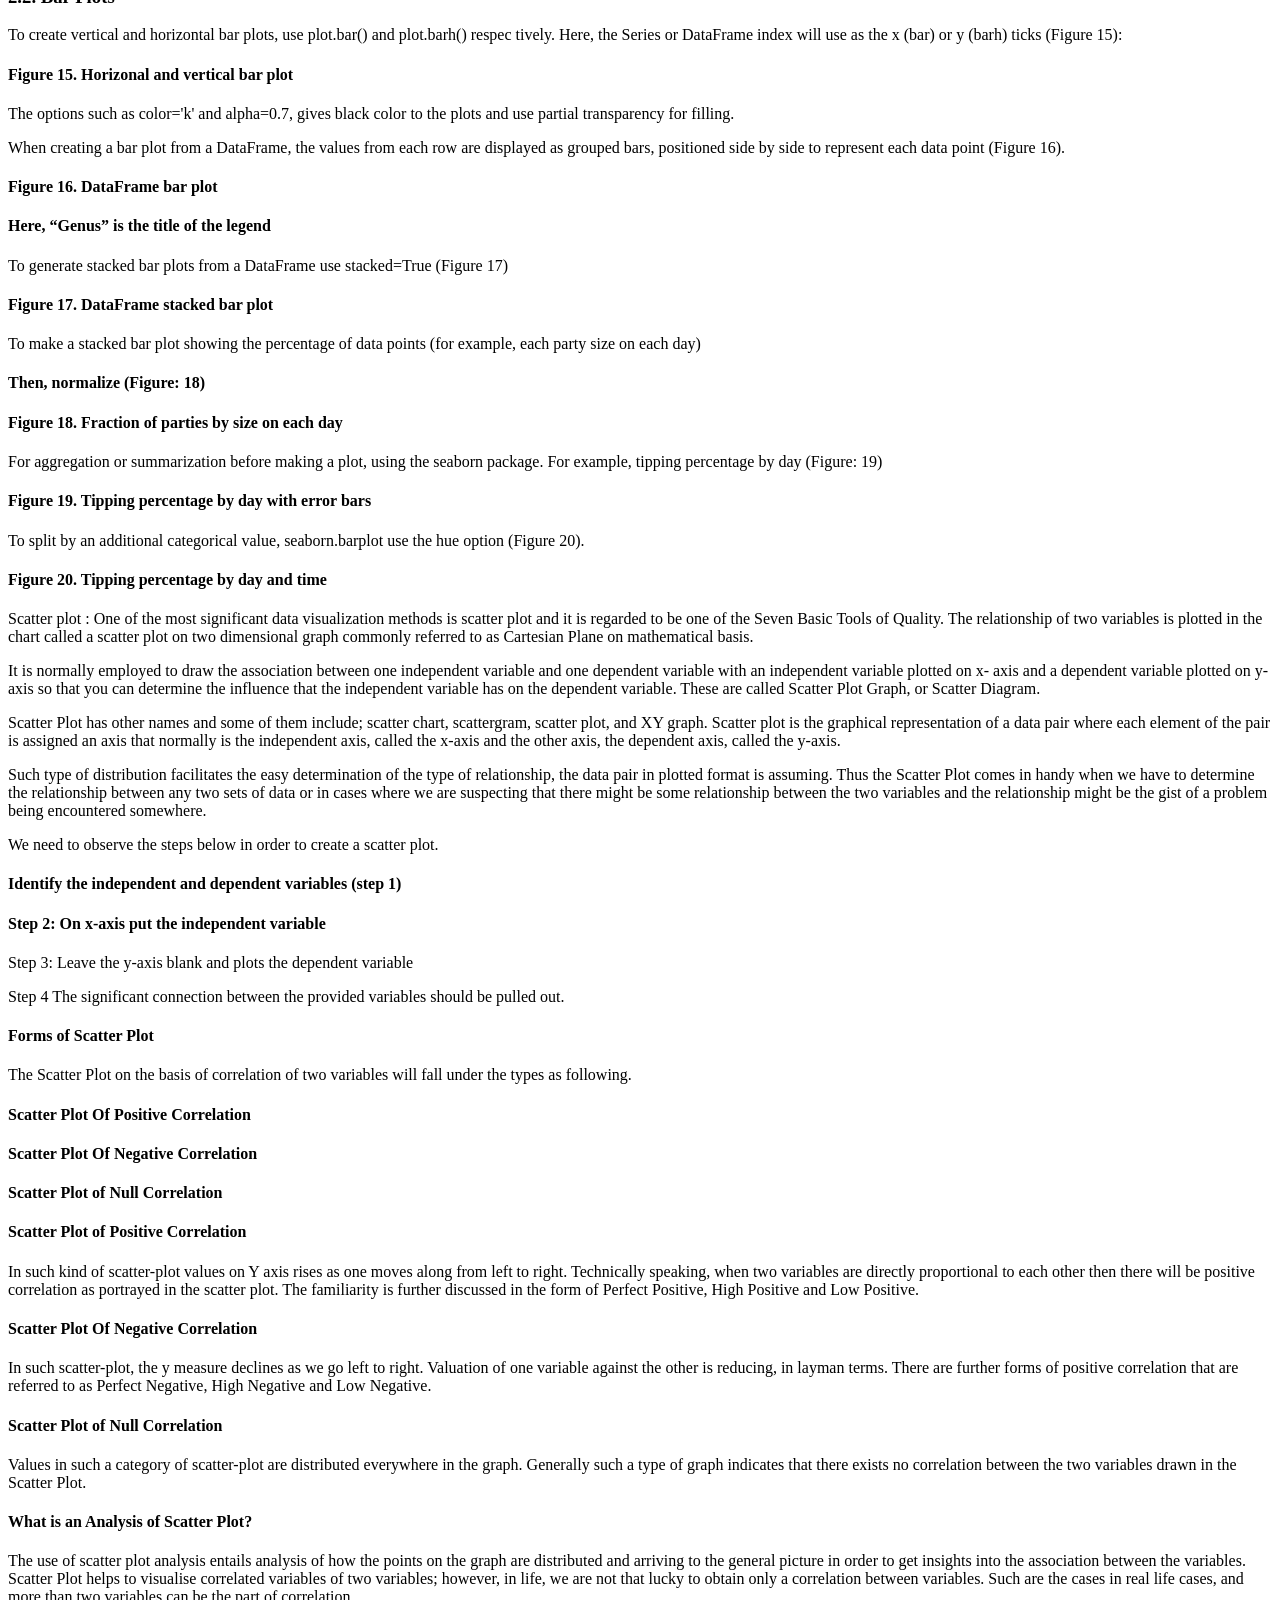
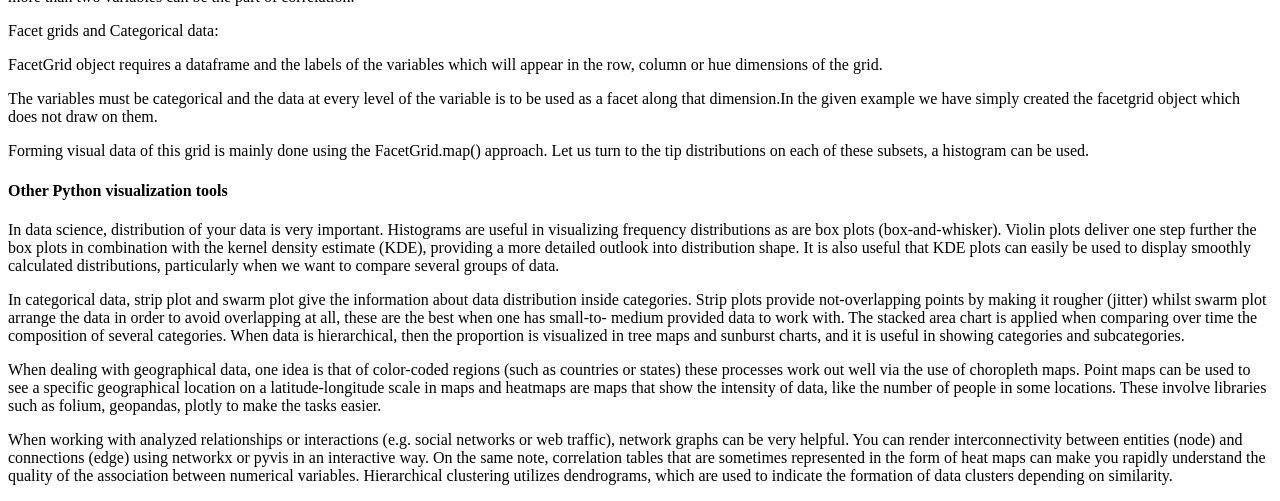
<file: module_notes/module_3_plotting_and_visualization.html>
<!DOCTYPE html>
<html lang="en"><head><meta charset="UTF-8"><title>Module 3: Plotting and Visualization</title></head><body>
<h1>Module 3: Plotting and Visualization</h1>
<h4>Module 3</h4><h4>Plotting and Visualization</h4><p>Developing clear and insightful visualizations—often referred to as plots—is a key element of data analysis. Visuals serve different purposes: they can be used in the early stages of exploration to detect anomalies or assess the need for data transformation, or they may act as the final product, such as interactive dashboards for web-based applications.</p><p>In Python, a wide range of libraries is available to support both static and interactive visualizations. Among these, matplotlib is one of the most widely used libraries, especially for creating high-quality 2D visualizations suitable for publication. It was originally developed by John Hunter in 2002 to replicate MATLAB-style plotting functionality in Python.</p><p>Over the years, the matplotlib project has worked closely with the IPython/Jupyter ecosystem to make it easier to create interactive plots directly within Jupyter notebooks. The library is compatible with various graphical user interface (GUI) backends across different operating systems and supports exporting visuals in numerous vector and image formats, such as PDF, SVG, PNG, JPG, GIF, BMP, and others.</p><p>Most of the figures presented in this textbook were generated using matplotlib. Furthermore, a number of higher-level visualization libraries have been built on top of matplotlib. One such popular library is seaborn, which is discussed later in the chapter.</p><p>To work with matplotlib interactively in a Jupyter notebook, you can activate inline plotting by executing:</p><p>%matplotlib notebook</p><p>This enables a dynamic interface for generating and interacting with plots directly within the notebook environment.</p><h3>1. A Brief matplotlib API Primer 1.1. Figures and Subplots</h3><p>To start using matplotlib, a popular Python library for visualizations, you typically import its pyplot module with the following line of code:</p><p>import matplotlib.pyplot as plt</p><p>If you&#x27;re working within a Jupyter Notebook, enabling inline or interactive plotting is helpful. You can do this using:</p><p>%matplotlib notebook</p><p>This sets up the notebook to render plots directly within the interface. Once configured, you can begin creating basic plots such as line graphs. For instance:</p><h4>Figure 1: Simple line plot</h4><p>This line command creates a simple line chart using default figure and subplot settings.</p><h3>A) Figure and Subplot Structure:</h3><p>In matplotlib, every plot lives inside a Figure object. You can manually create a figure using:</p><p>fig = plt.figure()</p><p>At this point, the figure exists but will be empty unless you add a subplot. Subplots are added using:</p><p>ax1 = fig.add_subplot(2, 2, 1)</p><p>This means you want to divide the figure into a 2x2 grid and create (or select) the first subplot    (top-left). Subsequent       subplots    can     be     added       similarly.</p><h4>Figure 2: An empty matplotlib figure with three subplots</h4><p>Here, run the given commands in the same cell:</p><p>fig = plt.figure()</p><p>ax1 = fig.add_subplot(2, 2, 1)</p><p>ax2 = fig.add_subplot(2, 2, 2)</p><p>ax3 = fig.add_subplot(2, 2, 3)</p><p>plt.plot([1.5, 3.5, -2, 1.6])</p><p>While executing, mat plotlib draws on the last figure and subplot used. So, add the following command, to create subplot like Figure 3.</p><p>plt.plot(np.random.randn(50).cumsum(),                                                    &#x27;k--&#x27;)</p><h4>Figure 3: Data visualization after single plot</h4><p>To style the plot, matplotlib supports format strings like &#x27;k--&#x27;, which plots a black dashed line:</p><h4>Figure 4: Data visualization after additional plots</h4><p>The axes array can be easily indexed like a 2-D array, for example, axes[0, 1]. Like this, we can indicate the subplots with same x- or y-axis using sharex and sharey, respectively. This is</p><p>particularly useful when you compare data on the same scale; otherwise, matplotlib autoscales plot limits independently. Refer Table 1 for structure.</p><h4>Table 1. pyplot.subplots options</h4><h3>B) Adjusting the spacing around subplots:</h3><p>By default, matplotlib adds spacing around and between subplots. This is scaled relative to the figure size and adjusts dynamically if you resize the plot.</p><p>To fine-tune this spacing, use the subplots_adjust() method. It can be called from the figure object or as a global function:</p><p>plt.subplots_adjust(left=..., right=..., top=..., bottom=..., wspace=..., hspace=...)</p><ul><li>wspace controls horizontal spacing (width between subplots)</li><li>hspace controls vertical spacing (height between subplots)</li></ul><p>Example: To remove all space between subplots:</p><h4>Figure 5: Data visualization with no inter-subplot spacing</h4><h3>1.2. Colors, Markers, and Line Styles</h3><p>Matplotlib’s core plot function accepts arrays of x and y coordinates and alternatively a string abbreviation indicating color and line style. For instance, to plot x versus y with green dashes, execute:</p><p>ax.plot(x, y, &#x27;g--&#x27;)</p><p>While combining color and line style in a single string offers convenience, it&#x27;s not always ideal— especially when generating plots programmatically. In such cases, it&#x27;s often better to specify styles separately rather than assembling them into one string. The same plot can be created more clearly using explicit style parameters.</p><p>ax.plot(x, y, linestyle=&#x27;--&#x27;, color=&#x27;g&#x27;)</p><p>Line charts can include markers to emphasize individual data points. Because matplotlib connects points with continuous lines, it’s not always obvious where the actual data values are positioned. To make this clearer, markers can be added directly within the style string—this string typically follows</p><p>the order of color, marker type, and then line style (refer to Figure 6 for illustration).</p><h4>Figure 6: Line plot with markers</h4><p>For line plots, subsequent points are linearly interpolated by default, which can be changed with the drawstyle option (Figure 7):</p><h4>Figure 7: Line plot with different drawstyle options</h4><h3>1.3. Ticks, Labels, and Legends</h3><p>When it comes to customizing plots in matplotlib, there are generally two approaches you can take: the procedural method using the pyplot module (e.g., matplotlib.pyplot), or the more object-oriented method using the core matplotlib API.</p><p>The pyplot interface is designed for quick, interactive plotting and includes functions like xlim, xticks, and xticklabels, which control aspects such as axis limits, tick positions, and tick labels.</p><p>These functions can be used in two ways:</p><ul><li>Without arguments: Returns the current setting (e.g., plt.xlim() gives the current x- axis limits).</li><li>With arguments: Updates the setting (e.g., plt.xlim([0, 10]) sets the x-axis range from 0 to 10).</li></ul><p>By default, these functions apply to the most recently active AxesSubplot object. Internally, each of these commands has an equivalent pair of methods on the subplot object itself. For example, xlim corresponds to ax.get_xlim() and ax.set_xlim().</p><p>While both methods are valid, using the object-oriented approach with subplot instances (e.g., ax.set_xlim) is often clearer—especially when dealing with multiple subplots. It allows for more precise control, though users can choose whichever style they find more comfortable.</p><h3>A) Setting the title, axis labels, ticks, and ticklabels</h3><p>Refer, figure 8 for customizing the axws.</p><h4>Figure 8: Simple plot for illustrating xticks (with label)</h4><p>To change the x-axis ticks, use set_xticks and set_xticklabels.</p><p>Example,</p><h4>In [40]: ticks = ax.set_xticks([0, 250, 500, 750, 1000])</h4><p>In [41]: labels = ax.set_xticklabels([&#x27;one&#x27;, &#x27;two&#x27;, &#x27;three&#x27;, &#x27;four&#x27;, &#x27;five&#x27;], ....: rotation=30, fontsize=&#x27;small&#x27;)</p><p>The rotation option rotates the x tick labels at a 30-degree. Lastly, set_xlabel gives a name to the x-axis and set_title the subplot title (Refer figure 9)</p><p>: In [42]: ax.set_title(&#x27;My first matplotlib plot&#x27;)</p><h4>Out[42]: In [43]: ax.set_xlabel(&#x27;Stages&#x27;)</h4><h4>In [43]: ax.set_xlabel(&#x27;Stages&#x27;)</h4><h4>Figure 9: Simple plot for illustrating xticks</h4><h3>B) Adding legends</h3><p>Legends are one of the critical elements to identify plot elements. There are a many ways, and the easiest is to pass the label argument when adding each piece of the plot:</p><p>After that, either call ax.legend() or plt.legend() to create a legend automatically (Refer figure 10)</p><h4>Figure 10: Simple plot with three lines and legend</h4><h3>1.4. Annotations and Drawing on a Subplot</h3><p>To draw your plot annotations, which could consist of text, arrows, or other shapes, add annotations and text using the text, arrow, and annotate functions. ‘text draws text’ at specified coordinates (x, y) on the plot with optional custom styling:</p><p>The annotations shown above add both text and arrows to the plot in a visually organized way. For instance, you could visualize the S&amp;P 500 closing prices from 2007 onward (data available via Yahoo! Finance) and mark significant events from the 2008–2009 financial crisis directly on the graph. The entire example can be conveniently executed in a single cell within a Jupyter notebook (Refer figure 11).</p><p>Figure 11. Important dates in the 2008–2009 financial crisis</p><p>To draw geometric shapes, matplotlib offers built-in objects for many standard forms such as Rectangle and Circle. While some are accessible through matplotlib.pyplot, the complete collection is available in the matplotlib.patches module. To include a shape in your plot, you first create the patch object (e.g., shp) and then attach it to a subplot using ax.add_patch(shp) (refer to Figure 12 for illustration).</p><p>Example:</p><p>Figure 12. Data visualization composed from three different patches</p><h3>1.5. Saving Plots to File</h3><p>You can export the current figure to a file using the plt.savefig function, which performs the same action as calling the savefig method on a figure object. For instance, to save a plot in SVG format, simply use:</p><p>The file type is automatically determined by the file extension you provide. So if you save it with a .pdf extension instead, a PDF file will be generated.</p><p>When preparing figures for publication, two commonly adjusted options are:</p><ul><li>dpi: Controls the resolution in dots per inch.</li><li>bbox_inches=&#x27;tight&#x27;: Removes excess whitespace around the figure.</li></ul><p>To save a high-resolution PNG file with minimal padding, you could write:</p><p>In addition to saving directly to a file, savefig can also output the plot to a file-like object such as a BytesIO stream. This is useful when you need to process the image in memory:</p><p>For more customization options, refer to the full list in Table 2.</p><h4>Table 2. Figure.savefig options</h4><h3>1.6. matplotlib Configuration</h3><p>By default, matplotlib is set up with color palettes and layout options suited for creating figures intended for publication. However, nearly every default setting—such as figure dimensions, spacing between subplots, font size, color schemes, grid appearance, and more— can be fully customized.</p><p>One way to adjust these settings programmatically is by using the rc() function. For example, to globally set the default figure size to 10 by 10, you would write:</p><p>The first argument passed to rc() specifies the component to customize (like &#x27;figure&#x27;, &#x27;axes&#x27;, &#x27;xtick&#x27;, &#x27;ytick&#x27;, &#x27;grid&#x27;, or &#x27;legend&#x27;). Additional settings can be supplied as keyword arguments.</p><p>Another convenient approach is to define settings in a dictionary and apply them with unpacking. For example:</p><p>For broader and more persistent customization, matplotlib provides a config file named matplotlibrc, located in the matplotlib/mpl-data directory. You can also create your own version of this file (named .matplotlibrc) and save it in your home directory. When matplotlib starts, it will automatically apply these custom settings.</p><p>As you&#x27;ll learn later, the seaborn library builds on matplotlib and includes several pre-defined themes and styles, all managed through this same configuration system.</p><h3>2. Plotting with pandas and seaborn</h3><p>matplotlib operates at a relatively low level, requiring users to build a plot by combining its fundamental elements—such as the data visualization type (e.g., line, bar, scatter, box, contour), along with the title, axis labels, legends, and other annotations.</p><p>In contrast, pandas makes visualization easier, especially when working with DataFrames or Series that include multiple data columns and labeled rows and columns. It offers built-in plotting functions that streamline the process.</p><p>Additionally, the seaborn library—developed by Michael Waskom—is a high-level interface built on top of matplotlib. It simplifies the creation of commonly used statistical plots, making it easier to produce attractive and informative graphics.</p><h3>2.1. Line Plots</h3><p>Both Series and DataFrame objects in pandas include a plot attribute that allows users to create basic visualizations. When you call the plot() method without specifying a plot type, it defaults to generating a line plot (as shown in Figure 13).</p><h4>Figure 13. Simple Series plot</h4><p>By default, the Series index is used as the x-axis values in the plot. If you prefer not to use the index, you can disable it by setting use_index=False. Axis tick marks and range limits can be customized using parameters such as xticks and xlim for the x-axis, and yticks and ylim for the y-axis. Table 3 provides a complete list of available plotting options. While some of these options are explained further in this section, you are encouraged to explore the rest independently.</p><p>Additionally, most plotting functions in pandas accept an optional ax argument, which allows you to pass a matplotlib subplot object. This is especially helpful when organizing multiple plots within a grid layout.</p><p>When using plot() on a DataFrame, each column is plotted as a separate line within the same subplot, and a legend is automatically generated (as demonstrated in Figure 14).</p><h4>Figure 14. Simple DataFrame plot</h4><h4>Table 3. Series.plot method arguments</h4><p>DataFrame allows some flexibility to handle the columns; for example, whether to plot all columns on the same subplot or to create separate subplots (refer to table 4 for more details).</p><h4>Table 4. DataFrame-specific plot arguments</h4><h3>2.2. Bar Plots</h3><p>To create vertical and horizontal bar plots, use plot.bar() and plot.barh() respec tively. Here, the Series or DataFrame index will use as the x (bar) or y (barh) ticks (Figure 15):</p><h4>Figure 15. Horizonal and vertical bar plot</h4><p>The options such as color=&#x27;k&#x27; and alpha=0.7, gives black color to the plots and use partial transparency for filling.</p><p>When creating a bar plot from a DataFrame, the values from each row are displayed as grouped bars, positioned side by side to represent each data point (Figure 16).</p><h4>Figure 16. DataFrame bar plot</h4><h4>Here, “Genus” is the title of the legend</h4><p>To   generate    stacked   bar    plots    from   a   DataFrame   use   stacked=True   (Figure   17)</p><h4>Figure 17. DataFrame stacked bar plot</h4><p>To make a stacked bar plot showing the percentage of data points (for example, each party size on each day)</p><h4>Then, normalize (Figure: 18)</h4><h4>Figure 18. Fraction of parties by size on each day</h4><p>For aggregation or summarization before making a plot, using the seaborn package. For example, tipping percentage by day (Figure: 19)</p><h4>Figure 19. Tipping percentage by day with error bars</h4><p>To split by an additional categorical value, seaborn.barplot use the hue option (Figure 20).</p><h4>Figure 20. Tipping percentage by day and time</h4><p>Scatter plot : One of the most significant data visualization methods is scatter plot and it is regarded to be one of the Seven Basic Tools of Quality. The relationship of two variables is plotted in the chart called a scatter plot on two dimensional graph commonly referred to as Cartesian Plane on mathematical basis.</p><p>It is normally employed to draw the association between one independent variable and one dependent variable with an independent variable plotted on x- axis and a dependent variable plotted on y-axis so that you can determine the influence that the independent variable has on the dependent variable. These are called Scatter Plot Graph, or Scatter Diagram.</p><p>Scatter Plot has other names and some of them include; scatter chart, scattergram, scatter plot, and XY graph. Scatter plot is the graphical representation of a data pair where each element of the pair is assigned an axis that normally is the independent axis, called the x-axis and the other axis, the dependent axis, called the y-axis.</p><p>Such type of distribution facilitates the easy determination of the type of relationship, the data pair in plotted format is assuming. Thus the Scatter Plot comes in handy when we have to determine the relationship between any two sets of data or in cases where we are suspecting that there might be some relationship between the two variables and the relationship might be the gist of a problem being encountered somewhere.</p><p>We need to observe the steps below in order to create a scatter plot.</p><h4>Identify the independent and dependent variables (step 1)</h4><h4>Step 2: On x-axis put the independent variable</h4><p>Step 3: Leave the y-axis blank and plots the dependent variable</p><p>Step 4 The significant connection between the provided variables should be pulled out.</p><h4>Forms of Scatter Plot</h4><p>The Scatter Plot on the basis of correlation of two variables will fall under the types as following.</p><h4>Scatter Plot Of Positive Correlation</h4><h4>Scatter Plot Of Negative Correlation</h4><h4>Scatter Plot of Null Correlation</h4><h4>Scatter Plot of Positive Correlation</h4><p>In such kind of scatter-plot values on Y axis rises as one moves along from left to right. Technically speaking, when two variables are directly proportional to each other then there will be positive correlation as portrayed in the scatter plot. The familiarity is further discussed in the form of Perfect Positive, High Positive and Low Positive.</p><h4>Scatter Plot Of Negative Correlation</h4><p>In such scatter-plot, the y measure declines as we go left to right. Valuation of one variable against the other is reducing, in layman terms. There are further forms of positive correlation that are referred to as Perfect Negative, High Negative and Low Negative.</p><h4>Scatter Plot of Null Correlation</h4><p>Values in such a category of scatter-plot are distributed everywhere in the graph. Generally such a type of graph indicates that there exists no correlation between the two variables drawn in the Scatter Plot.</p><h4>What is an Analysis of Scatter Plot?</h4><p>The use of scatter plot analysis entails analysis of how the points on the graph are distributed and arriving to the general picture in order to get insights into the association between the variables. Scatter Plot helps to visualise correlated variables of two variables; however, in life, we are not that lucky to obtain only a correlation between variables. Such are the cases in real life cases, and more than two variables can be the part of correlation.</p><p>Facet grids and Categorical data:</p><p>FacetGrid object requires a dataframe and the labels of the variables which will appear in the row, column or hue dimensions of the grid.</p><p>The variables must be categorical and the data at every level of the variable is to be used as a facet along that dimension.In the given example we have simply created the facetgrid object which does not draw on them.</p><p>Forming visual data of this grid is mainly done using the FacetGrid.map() approach. Let us turn to the tip distributions on each of these subsets, a histogram can be used.</p><h4>Other Python visualization tools</h4><p>In data science, distribution of your data is very important. Histograms are useful in visualizing frequency distributions as are box plots (box-and-whisker). Violin plots deliver one step further the box plots in combination with the kernel density estimate (KDE), providing a more detailed outlook into distribution shape. It is also useful that KDE plots can easily be used to display smoothly calculated distributions, particularly when we want to compare several groups of data.</p><p>In categorical data, strip plot and swarm plot give the information about data distribution inside categories. Strip plots provide not-overlapping points by making it rougher (jitter) whilst swarm plot arrange the data in order to avoid overlapping at all, these are the best when one has small-to- medium provided data to work with. The stacked area chart is applied when comparing over time the composition of several categories. When data is hierarchical, then the proportion is visualized in tree maps and sunburst charts, and it is useful in showing categories and subcategories.</p><p>When dealing with geographical data, one idea is that of color-coded regions (such as countries or states) these processes work out well via the use of choropleth maps. Point maps can be used to see a specific geographical location on a latitude-longitude scale in maps and heatmaps are maps that show the intensity of data, like the number of people in some locations. These involve libraries such as folium, geopandas, plotly to make the tasks easier.</p><p>When working with analyzed relationships or interactions (e.g. social networks or web traffic), network graphs can be very helpful. You can render interconnectivity between entities (node) and connections (edge) using networkx or pyvis in an interactive way. On the same note, correlation tables that are sometimes represented in the form of heat maps can make you rapidly understand the quality of the association between numerical variables. Hierarchical clustering utilizes dendrograms, which are used to indicate the formation of data clusters depending on similarity.</p>
</body></html>
</file>
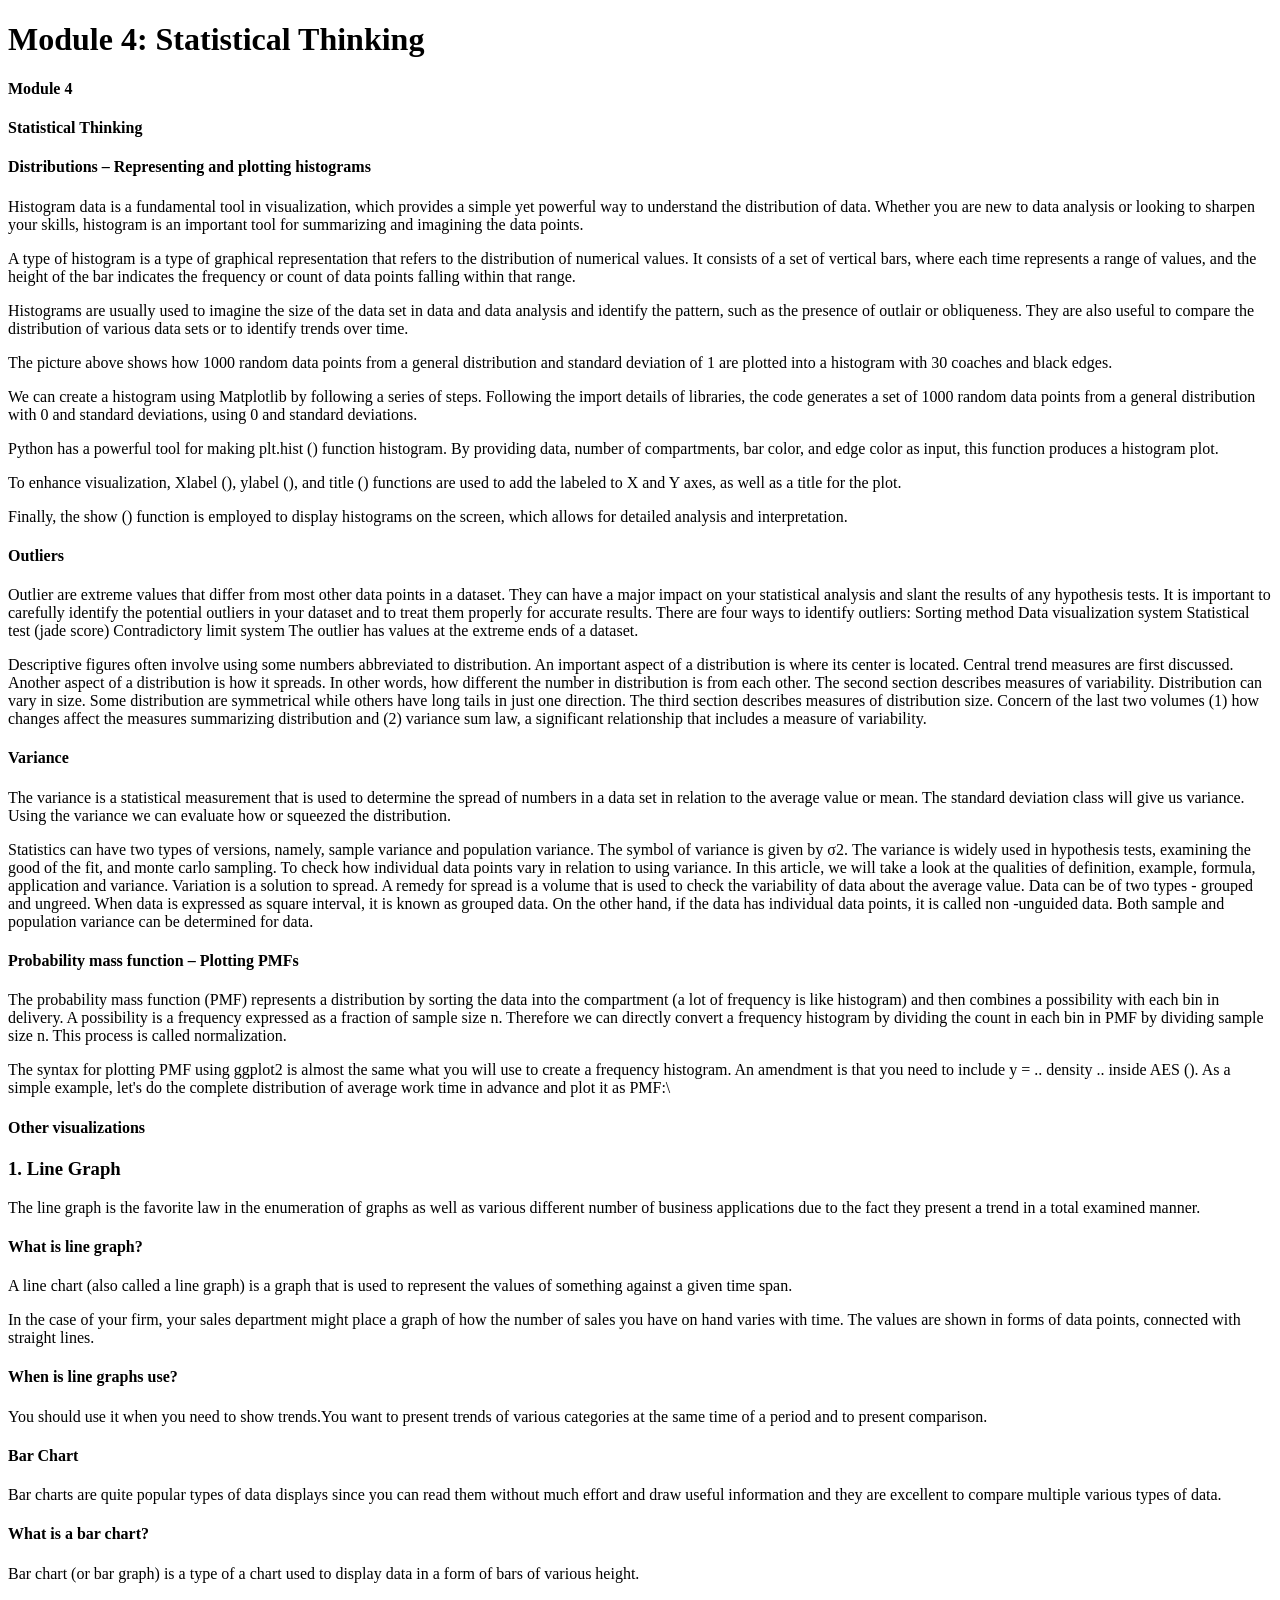
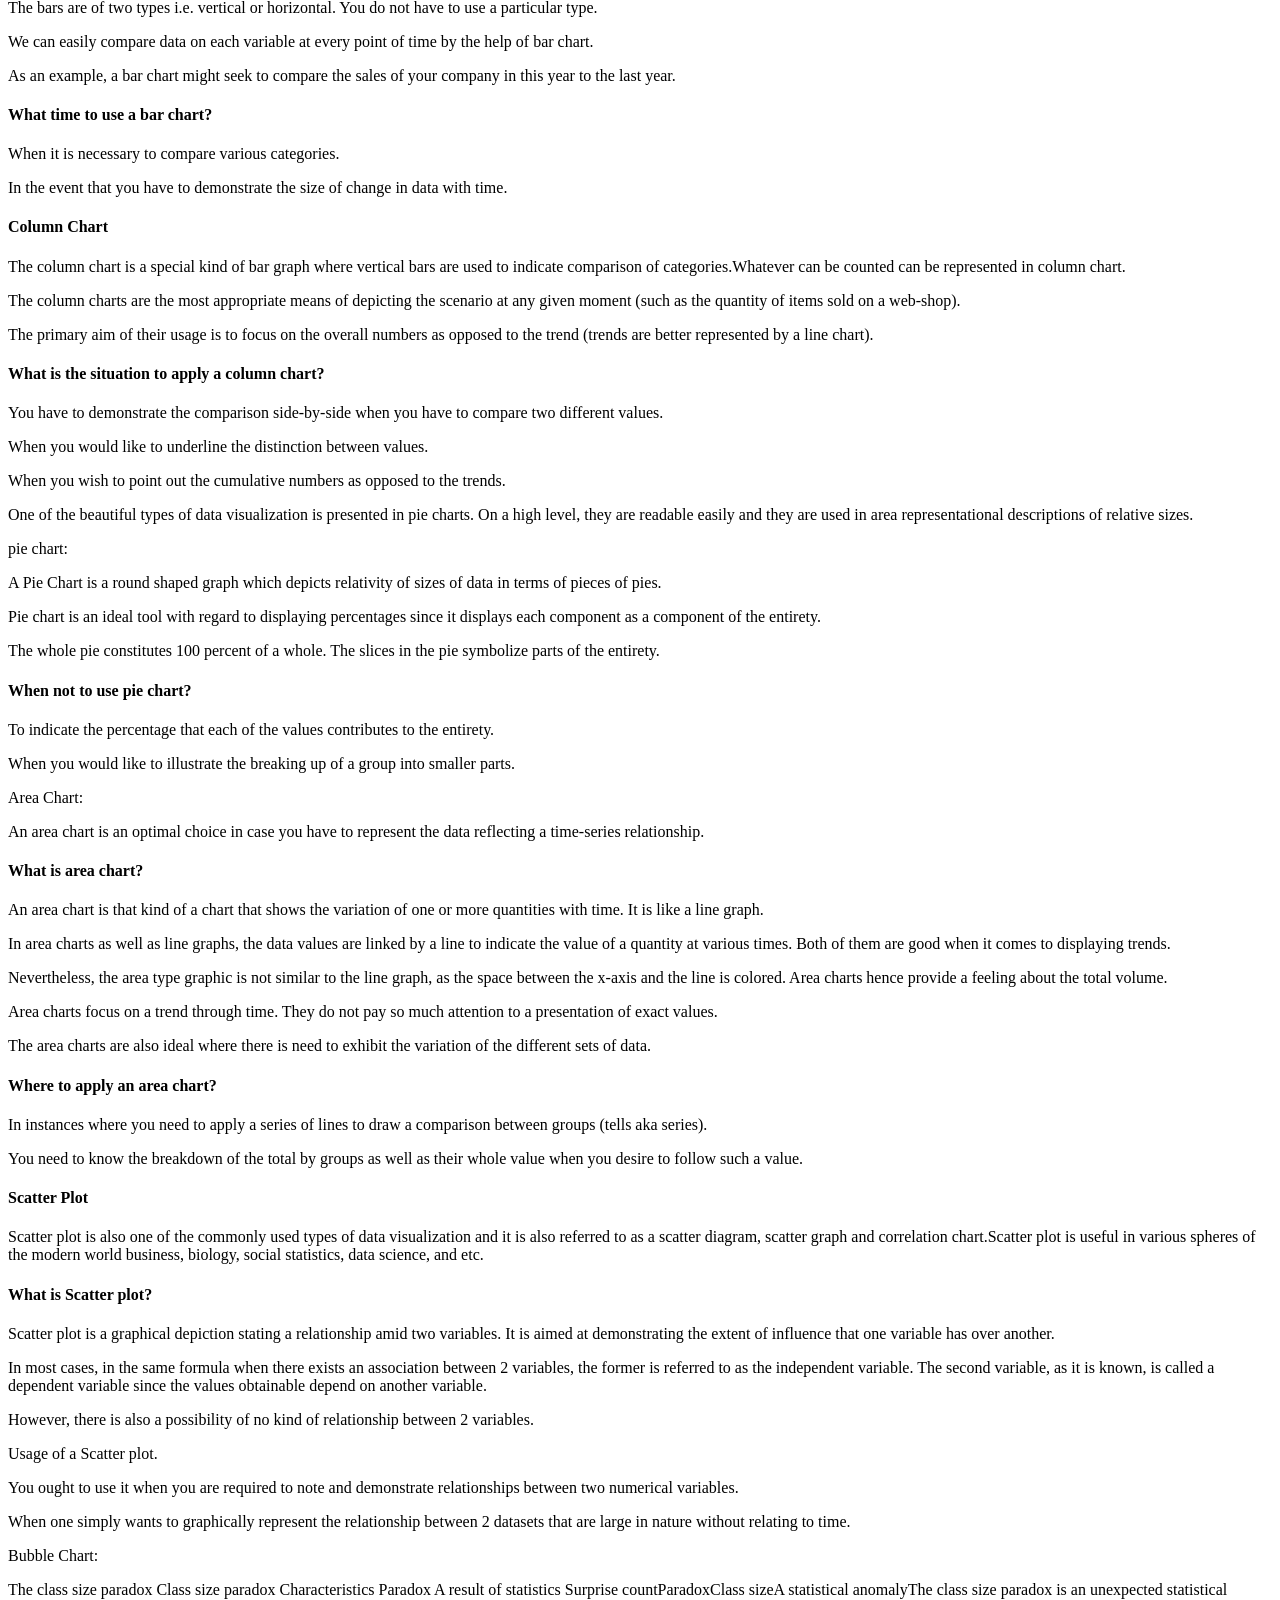
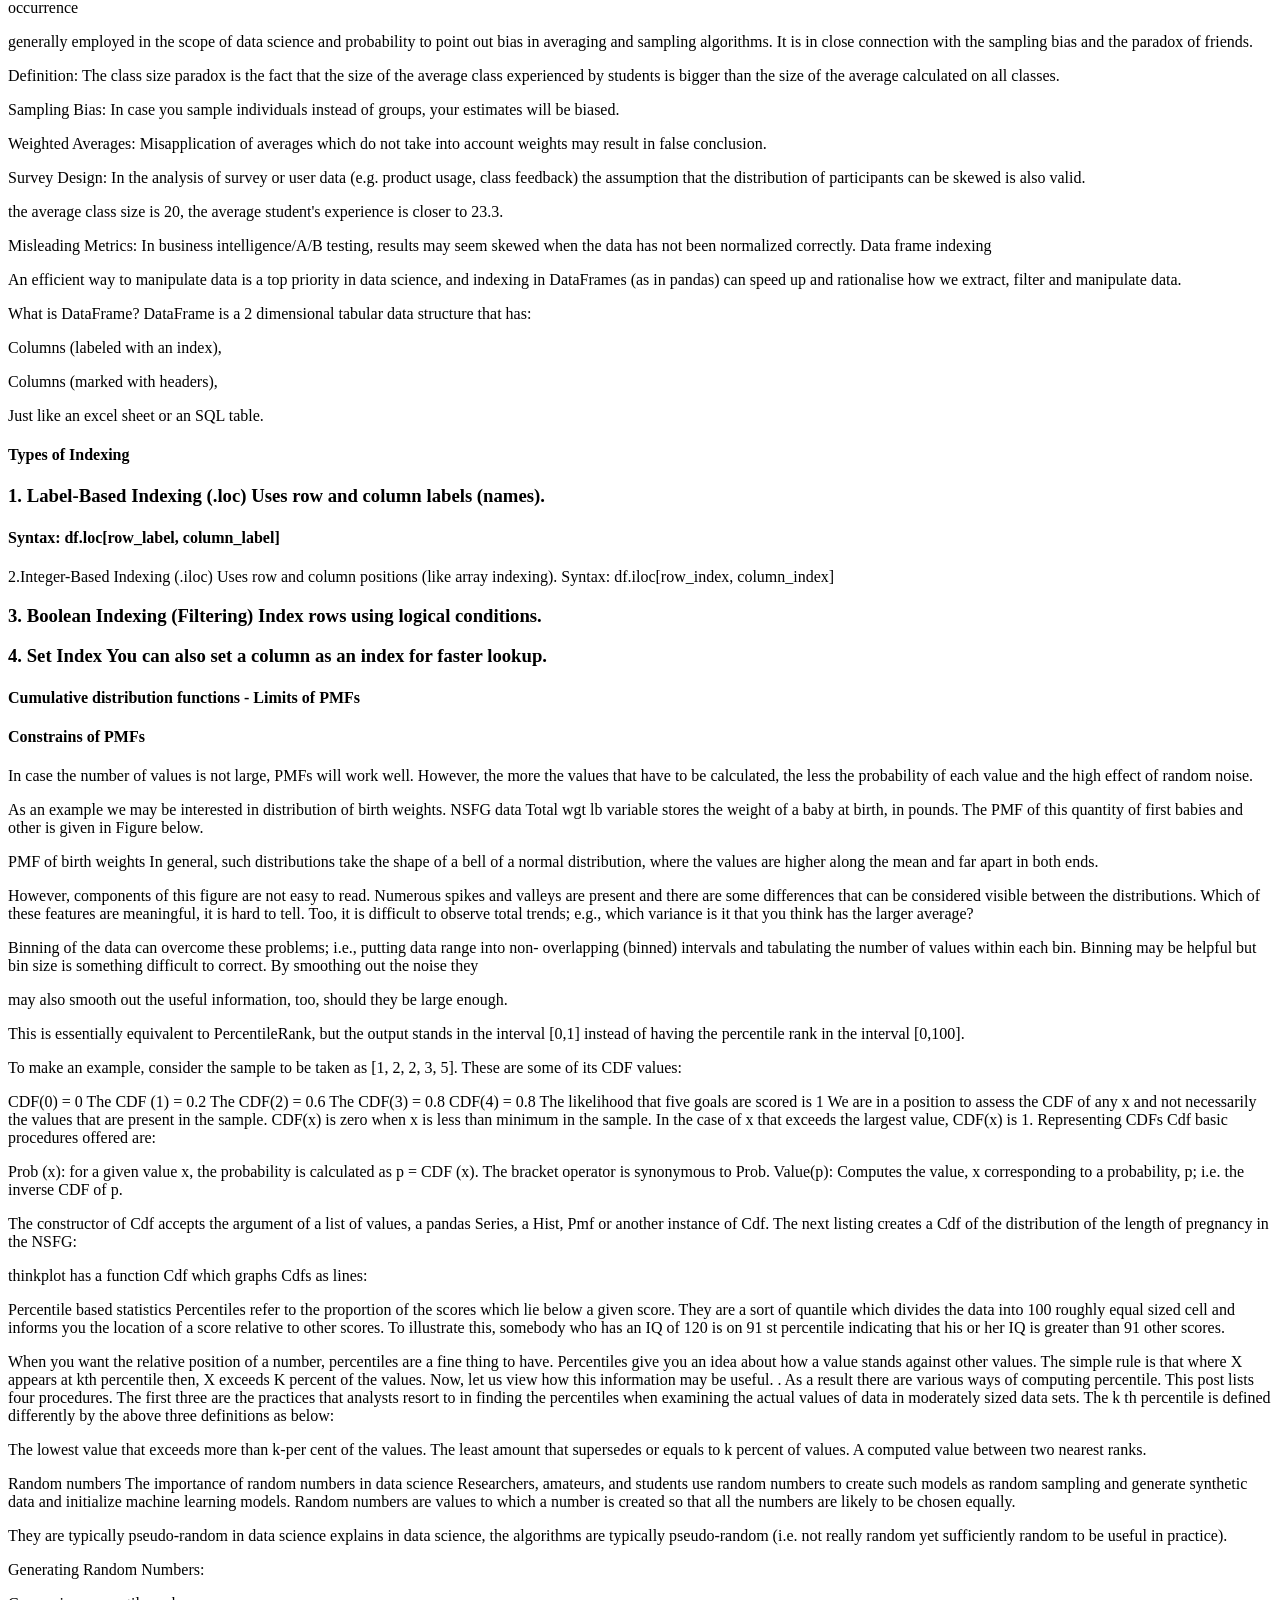
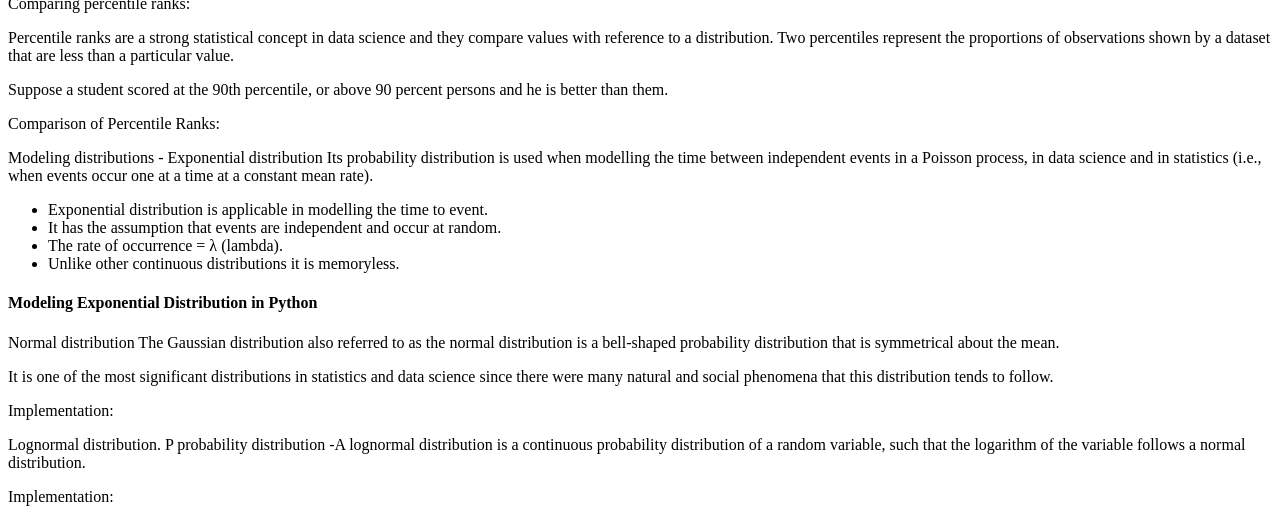
<file: module_notes/module_4_statistical_thinking.html>
<!DOCTYPE html>
<html lang="en"><head><meta charset="UTF-8"><title>Module 4: Statistical Thinking</title></head><body>
<h1>Module 4: Statistical Thinking</h1>
<h4>Module 4</h4><h4>Statistical Thinking</h4><h4>Distributions – Representing and plotting histograms</h4><p>Histogram data is a fundamental tool in visualization, which provides a simple yet powerful way to understand the distribution of data. Whether you are new to data analysis or looking to sharpen your skills, histogram is an important tool for summarizing and imagining the data points.</p><p>A type of histogram is a type of graphical representation that refers to the distribution of numerical values. It consists of a set of vertical bars, where each time represents a range of values, and the height of the bar indicates the frequency or count of data points falling within that range.</p><p>Histograms are usually used to imagine the size of the data set in data and data analysis and identify the pattern, such as the presence of outlair or obliqueness. They are also useful to compare the distribution of various data sets or to identify trends over time.</p><p>The picture above shows how 1000 random data points from a general distribution and standard deviation of 1 are plotted into a histogram with 30 coaches and black edges.</p><p>We can create a histogram using Matplotlib by following a series of steps. Following the import details of libraries, the code generates a set of 1000 random data points from a general distribution with 0 and standard deviations, using 0 and standard deviations.</p><p>Python has a powerful tool for making plt.hist () function histogram. By providing data, number of compartments, bar color, and edge color as input, this function produces a histogram plot.</p><p>To enhance visualization, Xlabel (), ylabel (), and title () functions are used to add the labeled to X and Y axes, as well as a title for the plot.</p><p>Finally, the show () function is employed to display histograms on the screen, which allows for detailed analysis and interpretation.</p><h4>Outliers</h4><p>Outlier are extreme values that differ from most other data points in a dataset. They can have a major impact on your statistical analysis and slant the results of any hypothesis tests. It is important to carefully identify the potential outliers in your dataset and to treat them properly for accurate results. There are four ways to identify outliers: Sorting method Data visualization system Statistical test (jade score) Contradictory limit system The outlier has values at the extreme ends of a dataset.</p><p>Descriptive figures often involve using some numbers abbreviated to distribution. An important aspect of a distribution is where its center is located. Central trend measures are first discussed. Another aspect of a distribution is how it spreads. In other words, how different the number in distribution is from each other. The second section describes measures of variability. Distribution can vary in size. Some distribution are symmetrical while others have long tails in just one direction. The third section describes measures of distribution size. Concern of the last two volumes (1) how changes affect the measures summarizing distribution and (2) variance sum law, a significant relationship that includes a measure of variability.</p><h4>Variance</h4><p>The variance is a statistical measurement that is used to determine the spread of numbers in a data set in relation to the average value or mean. The standard deviation class will give us variance. Using the variance we can evaluate how or squeezed the distribution.</p><p>Statistics can have two types of versions, namely, sample variance and population variance. The symbol of variance is given by σ2. The variance is widely used in hypothesis tests, examining the good of the fit, and monte carlo sampling. To check how individual data points vary in relation to using variance. In this article, we will take a look at the qualities of definition, example, formula, application and variance. Variation is a solution to spread. A remedy for spread is a volume that is used to check the variability of data about the average value. Data can be of two types - grouped and ungreed. When data is expressed as square interval, it is known as grouped data. On the other hand, if the data has individual data points, it is called non -unguided data. Both sample and population variance can be determined for data.</p><h4>Probability mass function – Plotting PMFs</h4><p>The probability mass function (PMF) represents a distribution by sorting the data into the compartment (a lot of frequency is like histogram) and then combines a possibility with each bin in delivery. A possibility is a frequency expressed as a fraction of sample size n. Therefore we can directly convert a frequency histogram by dividing the count in each bin in PMF by dividing sample size n. This process is called normalization.</p><p>The syntax for plotting PMF using ggplot2 is almost the same what you will use to create a frequency histogram. An amendment is that you need to include y = .. density .. inside AES (). As a simple example, let&#x27;s do the complete distribution of average work time in advance and plot it as PMF:\</p><h4>Other visualizations</h4><h3>1. Line Graph</h3><p>The line graph is the favorite law in the enumeration of graphs as well as various different number of business applications due to the fact they present a trend in a total examined manner.</p><h4>What is line graph?</h4><p>A line chart (also called a line graph) is a graph that is used to represent the values of something against a given time span.</p><p>In the case of your firm, your sales department might place a graph of how the number of sales you have on hand varies with time. The values are shown in forms of data points, connected with straight lines.</p><h4>When is line graphs use?</h4><p>You should use it when you need to show trends.You want to present trends of various categories at the same time of a period and to present comparison.</p><h4>Bar Chart</h4><p>Bar charts are quite popular types of data displays since you can read them without much effort and draw useful information and they are excellent to compare multiple various types of data.</p><h4>What is a bar chart?</h4><p>Bar chart (or bar graph) is a type of a chart used to display data in a form of bars of various height.</p><p>The bars are of two types i.e. vertical or horizontal. You do not have to use a particular type.</p><p>We can easily compare data on each variable at every point of time by the help of bar chart.</p><p>As an example, a bar chart might seek to compare the sales of your company in this year to the last year.</p><h4>What time to use a bar chart?</h4><p>When it is necessary to compare various categories.</p><p>In the event that you have to demonstrate the size of change in data with time.</p><h4>Column Chart</h4><p>The column chart is a special kind of bar graph where vertical bars are used to indicate comparison of categories.Whatever can be counted can be represented in column chart.</p><p>The column charts are the most appropriate means of depicting the scenario at any given moment (such as the quantity of items sold on a web-shop).</p><p>The primary aim of their usage is to focus on the overall numbers as opposed to the trend (trends are better represented by a line chart).</p><h4>What is the situation to apply a column chart?</h4><p>You have to demonstrate the comparison side-by-side when you have to compare two different values.</p><p>When you would like to underline the distinction between values.</p><p>When you wish to point out the cumulative numbers as opposed to the trends.</p><p>One of the beautiful types of data visualization is presented in pie charts. On a high level, they are readable easily and they are used in area representational descriptions of relative sizes.</p><p>pie chart:</p><p>A Pie Chart is a round shaped graph which depicts relativity of sizes of data in terms of pieces of pies.</p><p>Pie chart is an ideal tool with regard to displaying percentages since it displays each component as a component of the entirety.</p><p>The whole pie constitutes 100 percent of a whole. The slices in the pie symbolize parts of the entirety.</p><h4>When not to use pie chart?</h4><p>To indicate the percentage that each of the values contributes to the entirety.</p><p>When you would like to illustrate the breaking up of a group into smaller parts.</p><p>Area Chart:</p><p>An area chart is an optimal choice in case you have to represent the data reflecting a time-series relationship.</p><h4>What is area chart?</h4><p>An area chart is that kind of a chart that shows the variation of one or more quantities with time. It is like a line graph.</p><p>In area charts as well as line graphs, the data values are linked by a line to indicate the value of a quantity at various times. Both of them are good when it comes to displaying trends.</p><p>Nevertheless, the area type graphic is not similar to the line graph, as the space between the x-axis and the line is colored. Area charts hence provide a feeling about the total volume.</p><p>Area charts focus on a trend through time. They do not pay so much attention to a presentation of exact values.</p><p>The area charts are also ideal where there is need to exhibit the variation of the different sets of data.</p><h4>Where to apply an area chart?</h4><p>In instances where you need to apply a series of lines to draw a comparison between groups (tells aka series).</p><p>You need to know the breakdown of the total by groups as well as their whole value when you desire to follow such a value.</p><h4>Scatter Plot</h4><p>Scatter plot is also one of the commonly used types of data visualization and it is also referred to as a scatter diagram, scatter graph and correlation chart.Scatter plot is useful in various spheres of the modern world business, biology, social statistics, data science, and etc.</p><h4>What is Scatter plot?</h4><p>Scatter plot is a graphical depiction stating a relationship amid two variables. It is aimed at demonstrating the extent of influence that one variable has over another.</p><p>In most cases, in the same formula when there exists an association between 2 variables, the former is referred to as the independent variable. The second variable, as it is known, is called a dependent variable since the values obtainable depend on another variable.</p><p>However, there is also a possibility of no kind of relationship between 2 variables.</p><p>Usage of a Scatter plot.</p><p>You ought to use it when you are required to note and demonstrate relationships between two numerical variables.</p><p>When one simply wants to graphically represent the relationship between 2 datasets that are large in nature without relating to time.</p><p>Bubble Chart:</p><p>The class size paradox Class size paradox Characteristics Paradox A result of statistics Surprise countParadoxClass sizeA statistical anomalyThe class size paradox is an unexpected statistical occurrence</p><p>generally employed in the scope of data science and probability to point out bias in averaging and sampling algorithms. It is in close connection with the sampling bias and the paradox of friends.</p><p>Definition: The class size paradox is the fact that the size of the average class experienced by students is bigger than the size of the average calculated on all classes.</p><p>Sampling Bias: In case you sample individuals instead of groups, your estimates will be biased.</p><p>Weighted Averages: Misapplication of averages which do not take into account weights may result in false conclusion.</p><p>Survey Design: In the analysis of survey or user data (e.g. product usage, class feedback) the assumption that the distribution of participants can be skewed is also valid.</p><p>the average class size is 20, the average student&#x27;s experience is closer to 23.3.</p><p>Misleading Metrics: In business intelligence/A/B testing, results may seem skewed when the data has not been normalized correctly. Data frame indexing</p><p>An efficient way to manipulate data is a top priority in data science, and indexing in DataFrames (as in pandas) can speed up and rationalise how we extract, filter and manipulate data.</p><p>What is DataFrame? DataFrame is a 2 dimensional tabular data structure that has:</p><p>Columns (labeled with an index),</p><p>Columns (marked with headers),</p><p>Just like an excel sheet or an SQL table.</p><h4>Types of Indexing</h4><h3>1. Label-Based Indexing (.loc) Uses row and column labels (names).</h3><h4>Syntax: df.loc[row_label, column_label]</h4><p>2.Integer-Based Indexing (.iloc) Uses row and column positions (like array indexing). Syntax: df.iloc[row_index, column_index]</p><h3>3. Boolean Indexing (Filtering) Index rows using logical conditions.</h3><h3>4. Set Index You can also set a column as an index for faster lookup.</h3><h4>Cumulative distribution functions - Limits of PMFs</h4><h4>Constrains of PMFs</h4><p>In case the number of values is not large, PMFs will work well. However, the more the values that have to be calculated, the less the probability of each value and the high effect of random noise.</p><p>As an example we may be interested in distribution of birth weights. NSFG data Total wgt lb variable stores the weight of a baby at birth, in pounds. The PMF of this quantity of first babies and other is given in Figure below.</p><p>PMF of birth weights In general, such distributions take the shape of a bell of a normal distribution, where the values are higher along the mean and far apart in both ends.</p><p>However, components of this figure are not easy to read. Numerous spikes and valleys are present and there are some differences that can be considered visible between the distributions. Which of these features are meaningful, it is hard to tell. Too, it is difficult to observe total trends; e.g., which variance is it that you think has the larger average?</p><p>Binning of the data can overcome these problems; i.e., putting data range into non- overlapping (binned) intervals and tabulating the number of values within each bin. Binning may be helpful but bin size is something difficult to correct. By smoothing out the noise they</p><p>may also smooth out the useful information, too, should they be large enough.</p><p>This is essentially equivalent to PercentileRank, but the output stands in the interval [0,1] instead of having the percentile rank in the interval [0,100].</p><p>To make an example, consider the sample to be taken as [1, 2, 2, 3, 5]. These are some of its CDF values:</p><p>CDF(0) = 0 The CDF (1) = 0.2 The CDF(2) = 0.6 The CDF(3) = 0.8 CDF(4) = 0.8 The likelihood that five goals are scored is 1 We are in a position to assess the CDF of any x and not necessarily the values that are present in the sample. CDF(x) is zero when x is less than minimum in the sample. In the case of x that exceeds the largest value, CDF(x) is 1. Representing CDFs Cdf basic procedures offered are:</p><p>Prob (x): for a given value x, the probability is calculated as p = CDF (x). The bracket operator is synonymous to Prob. Value(p): Computes the value, x corresponding to a probability, p; i.e. the inverse CDF of p.</p><p>The constructor of Cdf accepts the argument of a list of values, a pandas Series, a Hist, Pmf or another instance of Cdf. The next listing creates a Cdf of the distribution of the length of pregnancy in the NSFG:</p><p>thinkplot has a function Cdf which graphs Cdfs as lines:</p><p>Percentile based statistics Percentiles refer to the proportion of the scores which lie below a given score. They are a sort of quantile which divides the data into 100 roughly equal sized cell and informs you the location of a score relative to other scores. To illustrate this, somebody who has an IQ of 120 is on 91 st percentile indicating that his or her IQ is greater than 91 other scores.</p><p>When you want the relative position of a number, percentiles are a fine thing to have. Percentiles give you an idea about how a value stands against other values. The simple rule is that where X appears at kth percentile then, X exceeds K percent of the values. Now, let us view how this information may be useful. . As a result there are various ways of computing percentile. This post lists four procedures. The first three are the practices that analysts resort to in finding the percentiles when examining the actual values of data in moderately sized data sets. The k th percentile is defined differently by the above three definitions as below:</p><p>The lowest value that exceeds more than k-per cent of the values. The least amount that supersedes or equals to k percent of values. A computed value between two nearest ranks.</p><p>Random numbers The importance of random numbers in data science Researchers, amateurs, and students use random numbers to create such models as random sampling and generate synthetic data and initialize machine learning models. Random numbers are values to which a number is created so that all the numbers are likely to be chosen equally.</p><p>They are typically pseudo-random in data science explains in data science, the algorithms are typically pseudo-random (i.e. not really random yet sufficiently random to be useful in practice).</p><p>Generating Random Numbers:</p><p>Comparing percentile ranks:</p><p>Percentile ranks are a strong statistical concept in data science and they compare values with reference to a distribution. Two percentiles represent the proportions of observations shown by a dataset that are less than a particular value.</p><p>Suppose a student scored at the 90th percentile, or above 90 percent persons and he is better than them.</p><p>Comparison of Percentile Ranks:</p><p>Modeling distributions - Exponential distribution Its probability distribution is used when modelling the time between independent events in a Poisson process, in data science and in statistics (i.e., when events occur one at a time at a constant mean rate).</p><ul><li>Exponential distribution is applicable in modelling the time to event.</li><li>It has the assumption that events are independent and occur at random.</li><li>The rate of occurrence = λ (lambda).</li><li>Unlike other continuous distributions it is memoryless.</li></ul><h4>Modeling Exponential Distribution in Python</h4><p>Normal distribution The Gaussian distribution also referred to as the normal distribution is a bell-shaped probability distribution that is symmetrical about the mean.</p><p>It is one of the most significant distributions in statistics and data science since there were many natural and social phenomena that this distribution tends to follow.</p><p>Implementation:</p><p>Lognormal distribution. P probability distribution -A lognormal distribution is a continuous probability distribution of a random variable, such that the logarithm of the variable follows a normal distribution.</p><p>Implementation:</p>
</body></html>
</file>
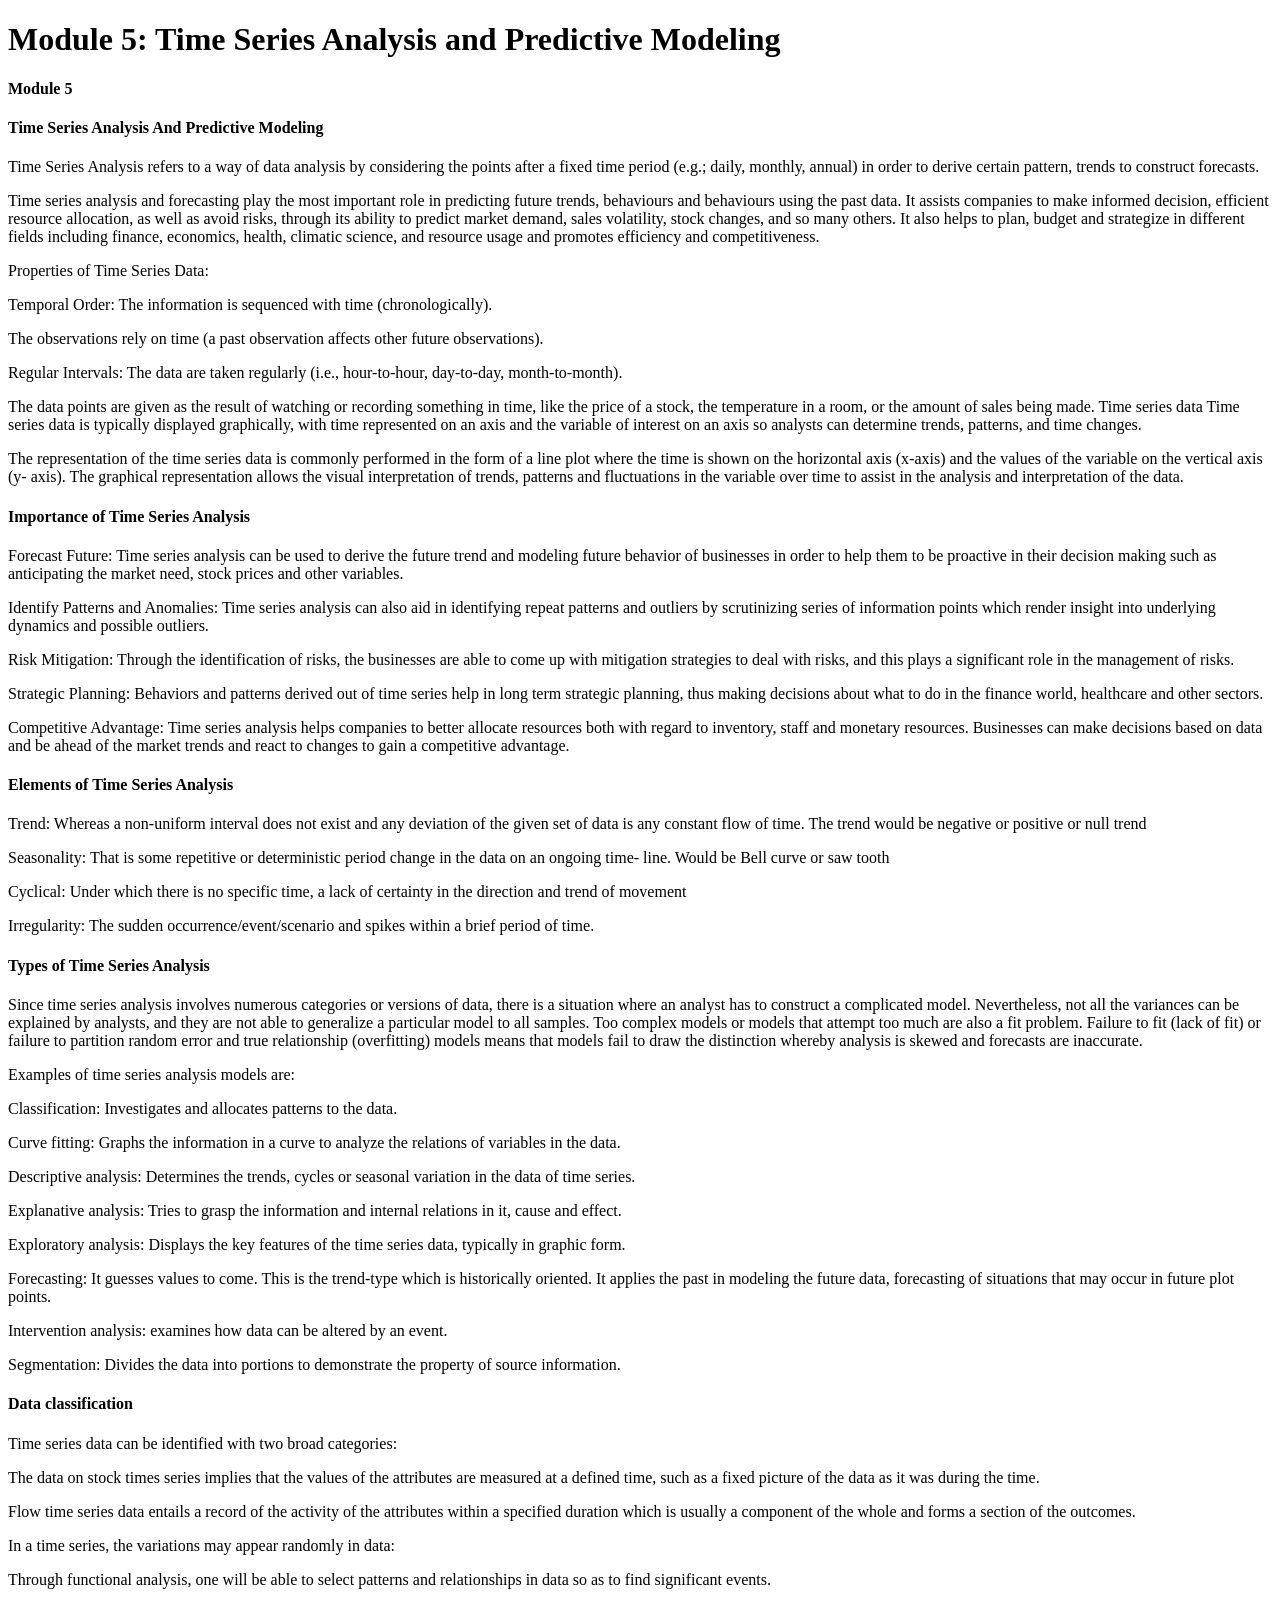
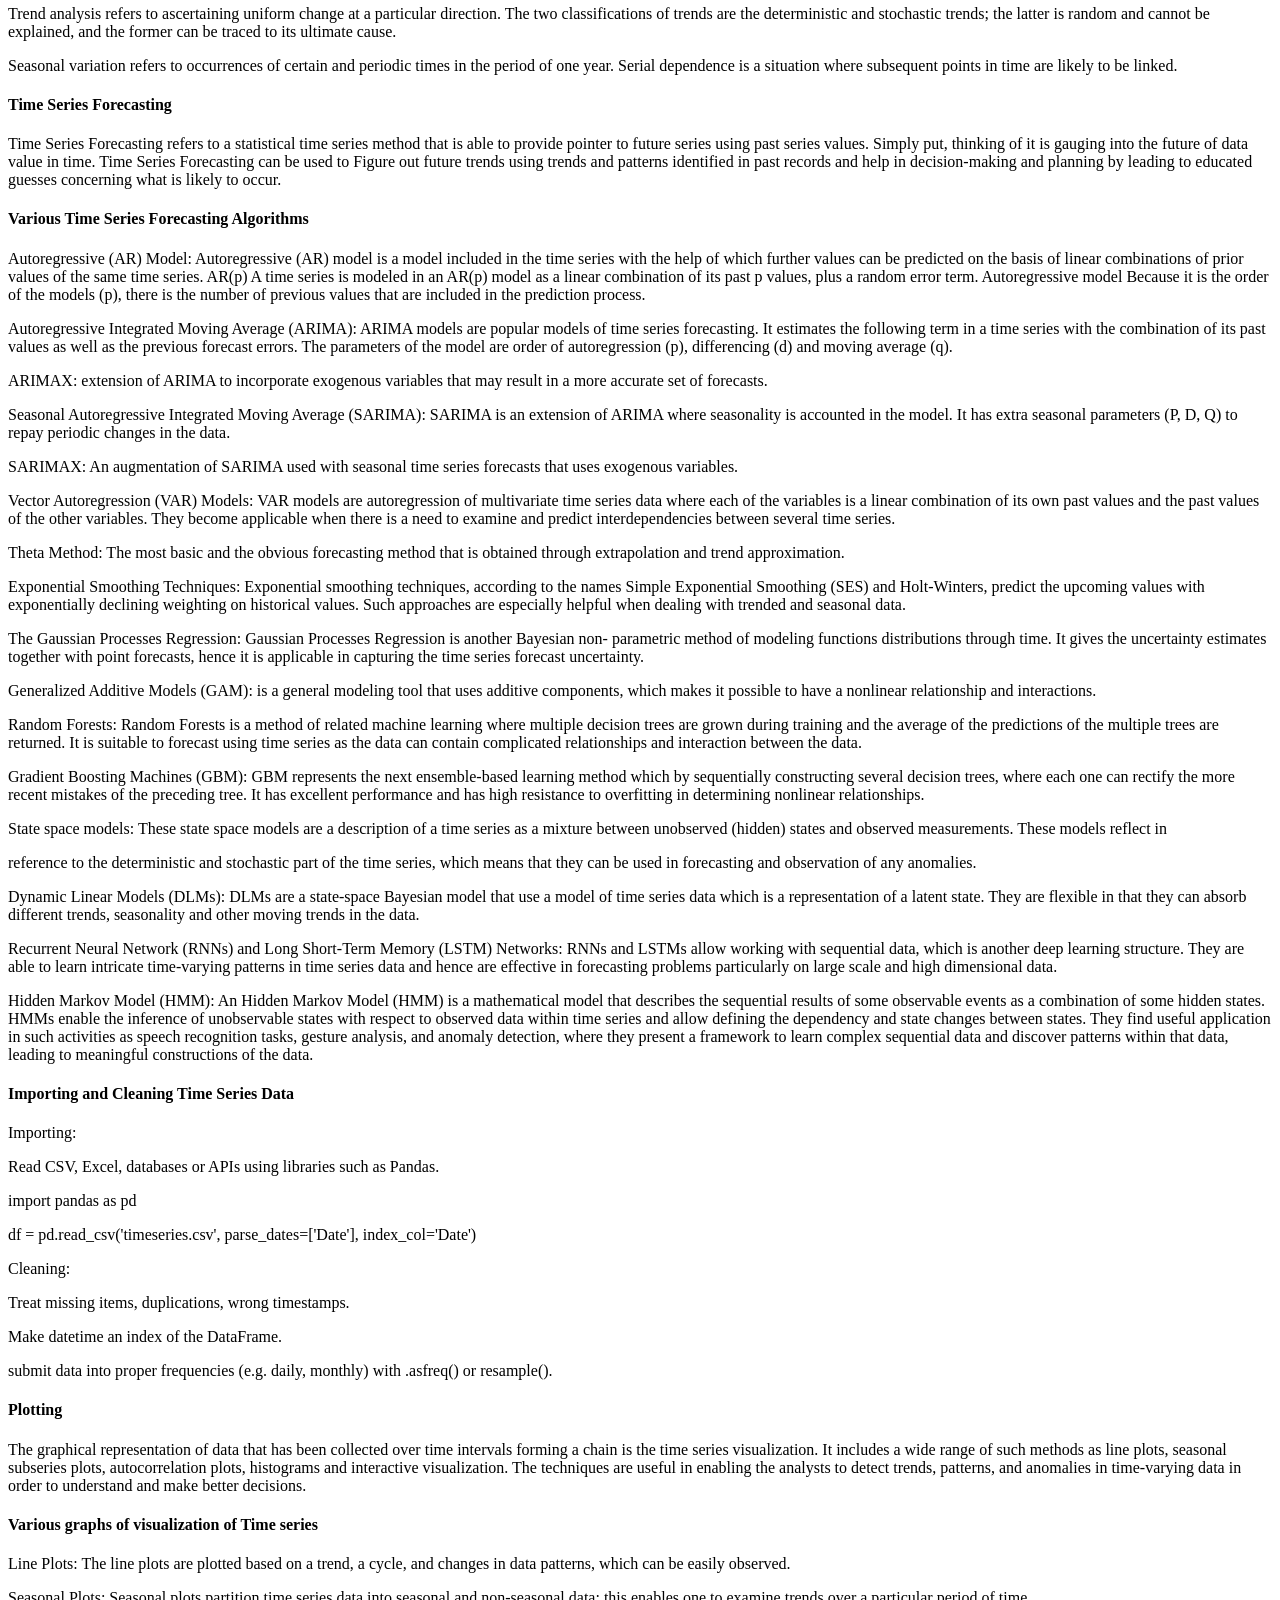
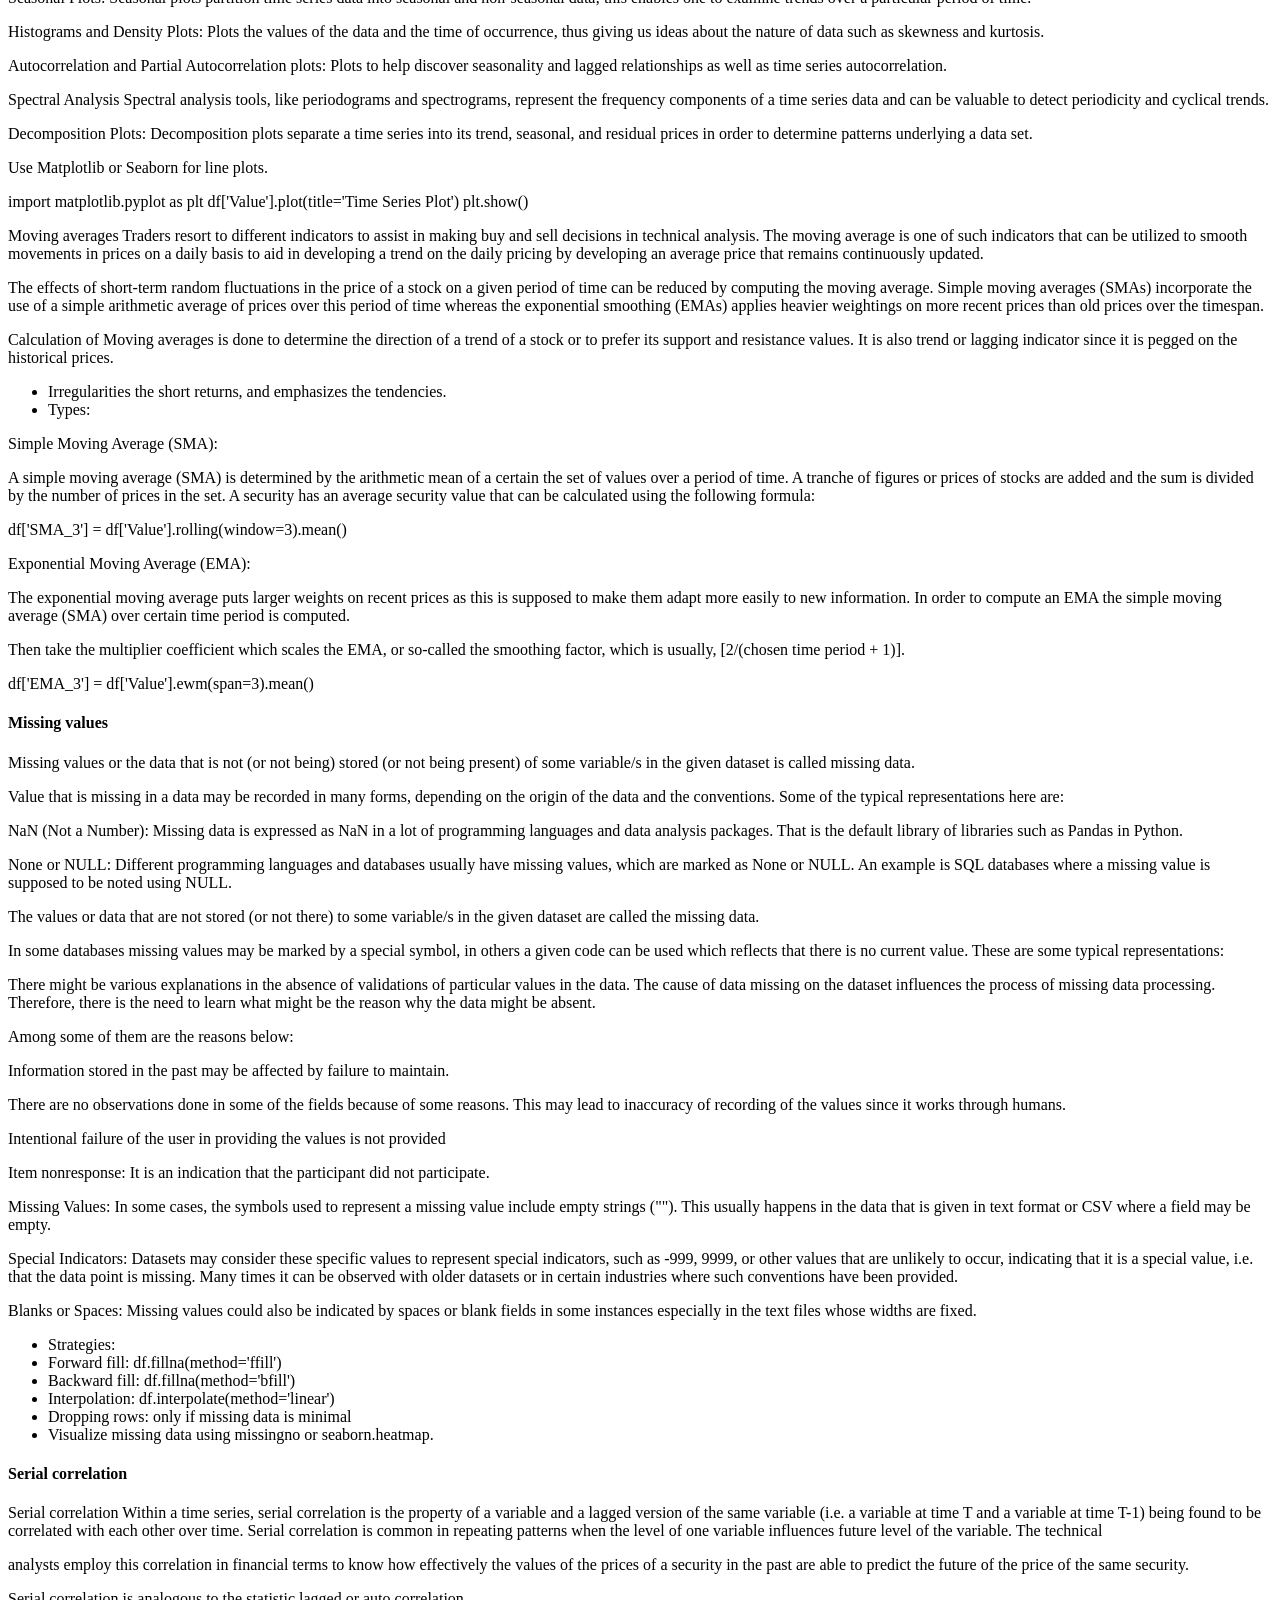
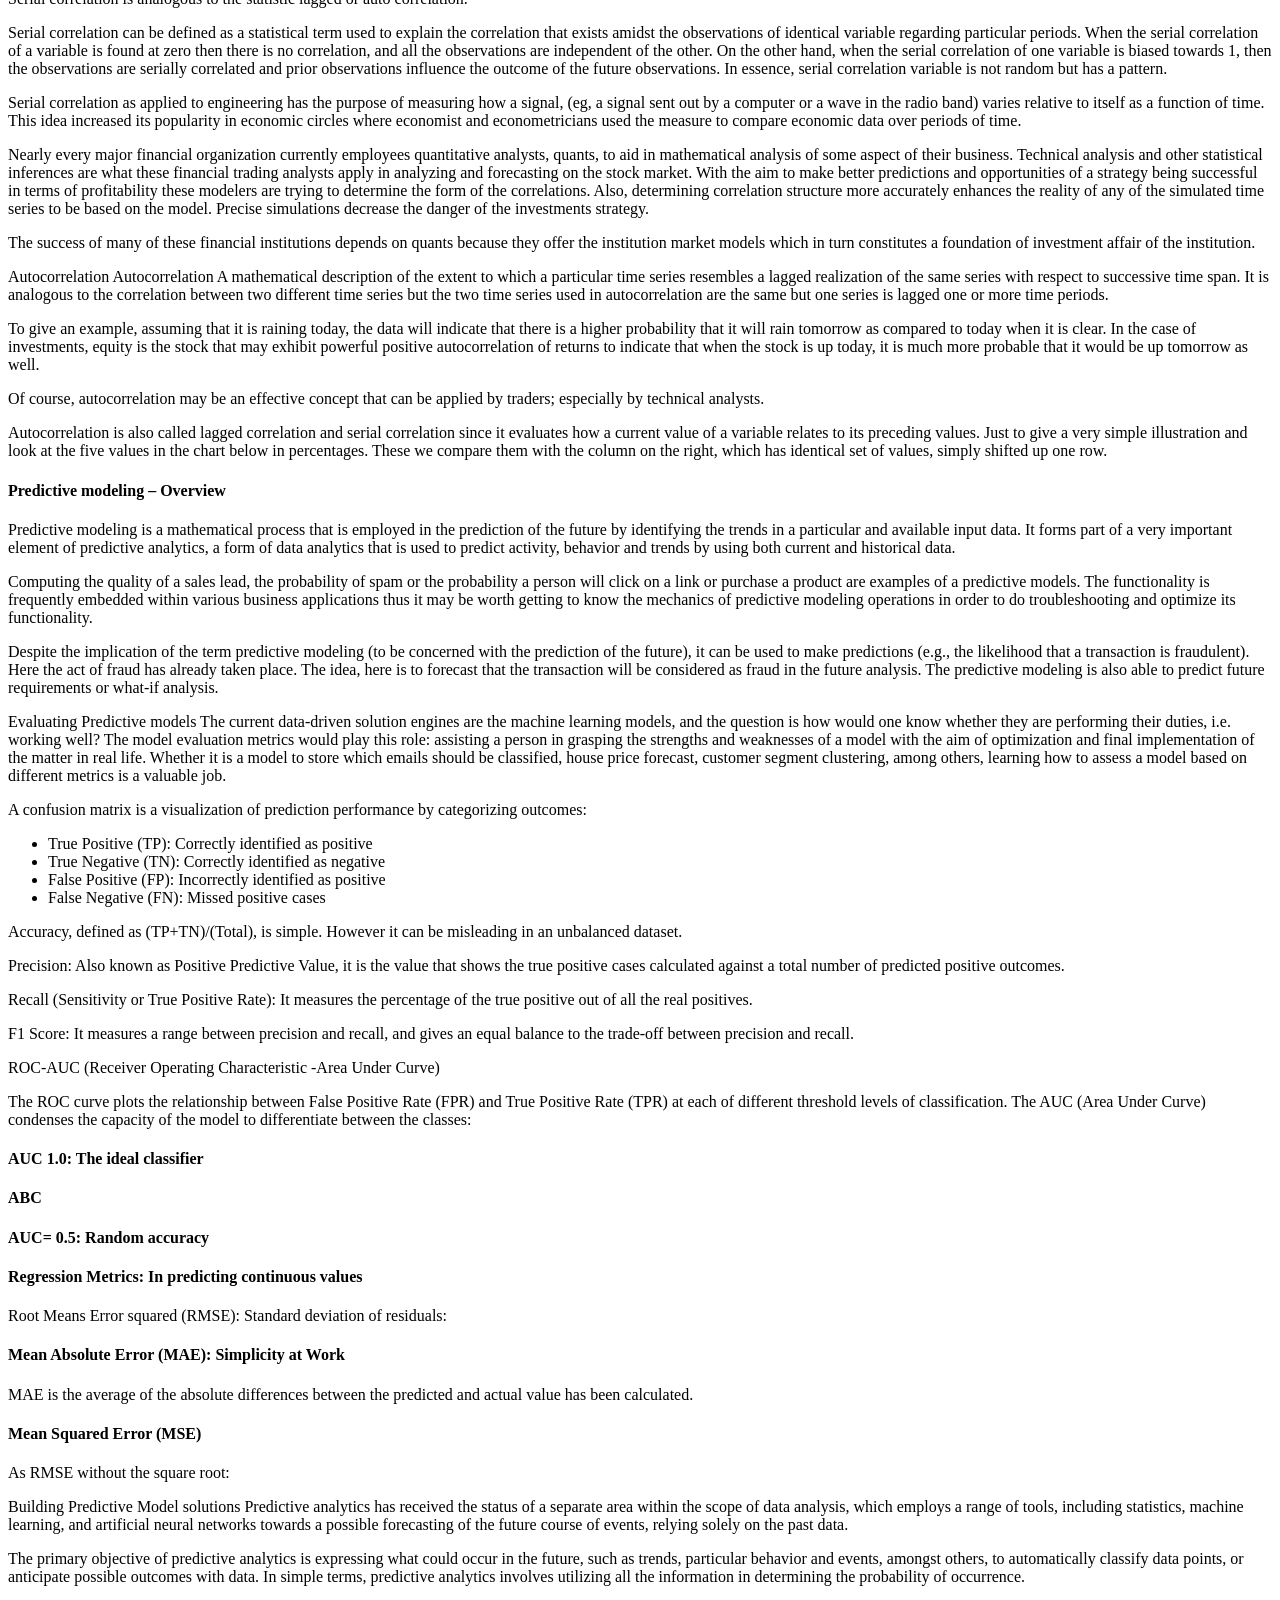
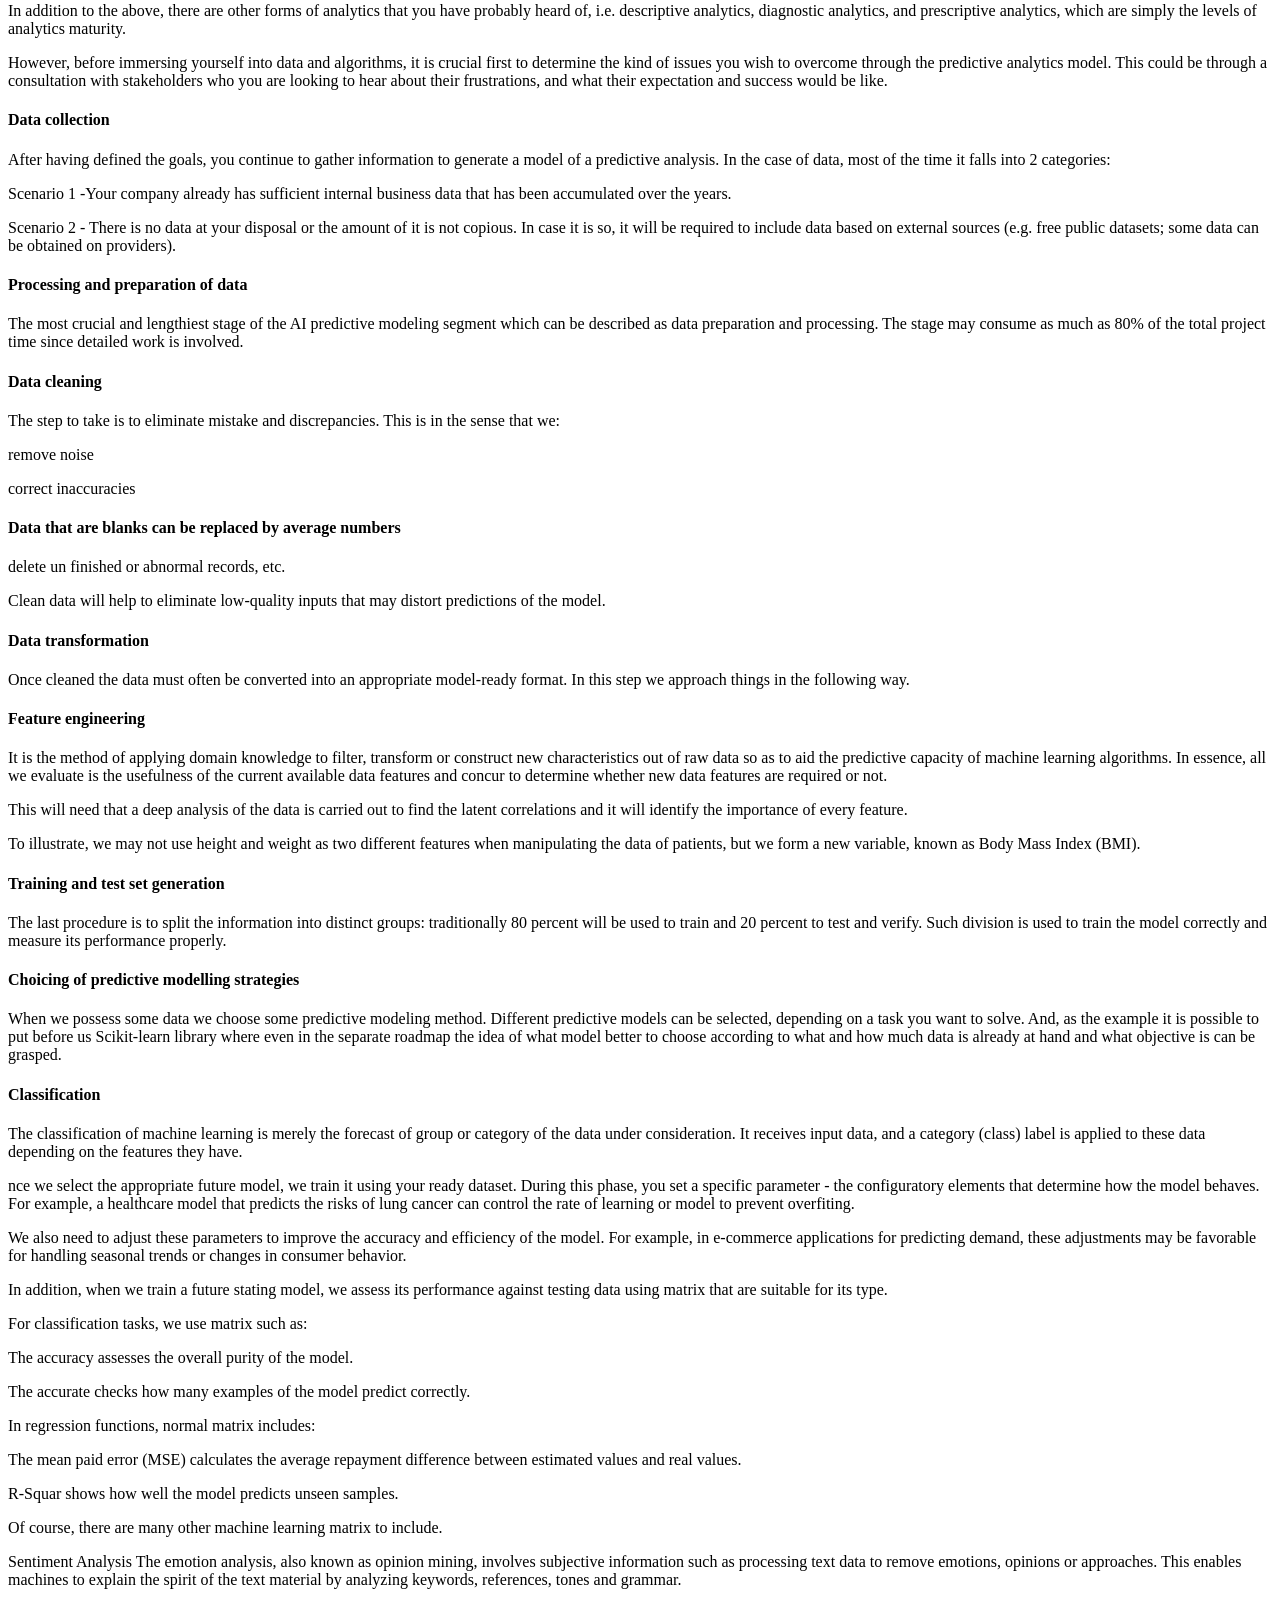
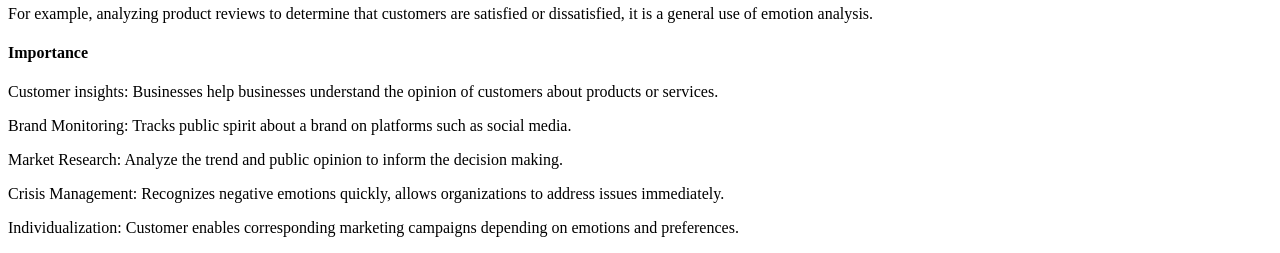
<file: module_notes/module_5_time_series_analysis_and_predictive_modeling.html>
<!DOCTYPE html>
<html lang="en"><head><meta charset="UTF-8"><title>Module 5: Time Series Analysis and Predictive Modeling</title></head><body>
<h1>Module 5: Time Series Analysis and Predictive Modeling</h1>
<h4>Module 5</h4><h4>Time Series Analysis And Predictive Modeling</h4><p>Time Series Analysis refers to a way of data analysis by considering the points after a fixed time period (e.g.; daily, monthly, annual) in order to derive certain pattern, trends to construct forecasts.</p><p>Time series analysis and forecasting play the most important role in predicting future trends, behaviours and behaviours using the past data. It assists companies to make informed decision, efficient resource allocation, as well as avoid risks, through its ability to predict market demand, sales volatility, stock changes, and so many others. It also helps to plan, budget and strategize in different fields including finance, economics, health, climatic science, and resource usage and promotes efficiency and competitiveness.</p><p>Properties of Time Series Data:</p><p>Temporal Order: The information is sequenced with time (chronologically).</p><p>The observations rely on time (a past observation affects other future observations).</p><p>Regular Intervals: The data are taken regularly (i.e., hour-to-hour, day-to-day, month-to-month).</p><p>The data points are given as the result of watching or recording something in time, like the price of a stock, the temperature in a room, or the amount of sales being made. Time series data Time series data is typically displayed graphically, with time represented on an axis and the variable of interest on an axis so analysts can determine trends, patterns, and time changes.</p><p>The representation of the time series data is commonly performed in the form of a line plot where the time is shown on the horizontal axis (x-axis) and the values of the variable on the vertical axis (y- axis). The graphical representation allows the visual interpretation of trends, patterns and fluctuations in the variable over time to assist in the analysis and interpretation of the data.</p><h4>Importance of Time Series Analysis</h4><p>Forecast Future: Time series analysis can be used to derive the future trend and modeling future behavior of businesses in order to help them to be proactive in their decision making such as anticipating the market need, stock prices and other variables.</p><p>Identify Patterns and Anomalies: Time series analysis can also aid in identifying repeat patterns and outliers by scrutinizing series of information points which render insight into underlying dynamics and possible outliers.</p><p>Risk Mitigation: Through the identification of risks, the businesses are able to come up with mitigation strategies to deal with risks, and this plays a significant role in the management of risks.</p><p>Strategic Planning: Behaviors and patterns derived out of time series help in long term strategic planning, thus making decisions about what to do in the finance world, healthcare and other sectors.</p><p>Competitive Advantage: Time series analysis helps companies to better allocate resources both with regard to inventory, staff and monetary resources. Businesses can make decisions based on data and be ahead of the market trends and react to changes to gain a competitive advantage.</p><h4>Elements of Time Series Analysis</h4><p>Trend: Whereas a non-uniform interval does not exist and any deviation of the given set of data is any constant flow of time. The trend would be negative or positive or null trend</p><p>Seasonality: That is some repetitive or deterministic period change in the data on an ongoing time- line. Would be Bell curve or saw tooth</p><p>Cyclical: Under which there is no specific time, a lack of certainty in the direction and trend of movement</p><p>Irregularity: The sudden occurrence/event/scenario and spikes within a brief period of time.</p><h4>Types of Time Series Analysis</h4><p>Since time series analysis involves numerous categories or versions of data, there is a situation where an analyst has to construct a complicated model. Nevertheless, not all the variances can be explained by analysts, and they are not able to generalize a particular model to all samples. Too complex models or models that attempt too much are also a fit problem. Failure to fit (lack of fit) or failure to partition random error and true relationship (overfitting) models means that models fail to draw the distinction whereby analysis is skewed and forecasts are inaccurate.</p><p>Examples of time series analysis models are:</p><p>Classification: Investigates and allocates patterns to the data.</p><p>Curve fitting: Graphs the information in a curve to analyze the relations of variables in the data.</p><p>Descriptive analysis: Determines the trends, cycles or seasonal variation in the data of time series.</p><p>Explanative analysis: Tries to grasp the information and internal relations in it, cause and effect.</p><p>Exploratory analysis: Displays the key features of the time series data, typically in graphic form.</p><p>Forecasting: It guesses values to come. This is the trend-type which is historically oriented. It applies the past in modeling the future data, forecasting of situations that may occur in future plot points.</p><p>Intervention analysis: examines how data can be altered by an event.</p><p>Segmentation: Divides the data into portions to demonstrate the property of source information.</p><h4>Data classification</h4><p>Time series data can be identified with two broad categories:</p><p>The data on stock times series implies that the values of the attributes are measured at a defined time, such as a fixed picture of the data as it was during the time.</p><p>Flow time series data entails a record of the activity of the attributes within a specified duration which is usually a component of the whole and forms a section of the outcomes.</p><p>In a time series, the variations may appear randomly in data:</p><p>Through functional analysis, one will be able to select patterns and relationships in data so as to find significant events.</p><p>Trend analysis refers to ascertaining uniform change at a particular direction. The two classifications of trends are the deterministic and stochastic trends; the latter is random and cannot be explained, and the former can be traced to its ultimate cause.</p><p>Seasonal variation refers to occurrences of certain and periodic times in the period of one year. Serial dependence is a situation where subsequent points in time are likely to be linked.</p><h4>Time Series Forecasting</h4><p>Time Series Forecasting refers to a statistical time series method that is able to provide pointer to future series using past series values. Simply put, thinking of it is gauging into the future of data value in time. Time Series Forecasting can be used to Figure out future trends using trends and patterns identified in past records and help in decision-making and planning by leading to educated guesses concerning what is likely to occur.</p><h4>Various Time Series Forecasting Algorithms</h4><p>Autoregressive (AR) Model: Autoregressive (AR) model is a model included in the time series with the help of which further values can be predicted on the basis of linear combinations of prior values of the same time series. AR(p) A time series is modeled in an AR(p) model as a linear combination of its past p values, plus a random error term. Autoregressive model Because it is the order of the models (p), there is the number of previous values that are included in the prediction process.</p><p>Autoregressive Integrated Moving Average (ARIMA): ARIMA models are popular models of time series forecasting. It estimates the following term in a time series with the combination of its past values as well as the previous forecast errors. The parameters of the model are order of autoregression (p), differencing (d) and moving average (q).</p><p>ARIMAX: extension of ARIMA to incorporate exogenous variables that may result in a more accurate set of forecasts.</p><p>Seasonal Autoregressive Integrated Moving Average (SARIMA): SARIMA is an extension of ARIMA where seasonality is accounted in the model. It has extra seasonal parameters (P, D, Q) to repay periodic changes in the data.</p><p>SARIMAX: An augmentation of SARIMA used with seasonal time series forecasts that uses exogenous variables.</p><p>Vector Autoregression (VAR) Models: VAR models are autoregression of multivariate time series data where each of the variables is a linear combination of its own past values and the past values of the other variables. They become applicable when there is a need to examine and predict interdependencies between several time series.</p><p>Theta Method: The most basic and the obvious forecasting method that is obtained through extrapolation and trend approximation.</p><p>Exponential Smoothing Techniques: Exponential smoothing techniques, according to the names Simple Exponential Smoothing (SES) and Holt-Winters, predict the upcoming values with exponentially declining weighting on historical values. Such approaches are especially helpful when dealing with trended and seasonal data.</p><p>The Gaussian Processes Regression: Gaussian Processes Regression is another Bayesian non- parametric method of modeling functions distributions through time. It gives the uncertainty estimates together with point forecasts, hence it is applicable in capturing the time series forecast uncertainty.</p><p>Generalized Additive Models (GAM): is a general modeling tool that uses additive components, which makes it possible to have a nonlinear relationship and interactions.</p><p>Random Forests: Random Forests is a method of related machine learning where multiple decision trees are grown during training and the average of the predictions of the multiple trees are returned. It is suitable to forecast using time series as the data can contain complicated relationships and interaction between the data.</p><p>Gradient Boosting Machines (GBM): GBM represents the next ensemble-based learning method which by sequentially constructing several decision trees, where each one can rectify the more recent mistakes of the preceding tree. It has excellent performance and has high resistance to overfitting in determining nonlinear relationships.</p><p>State space models: These state space models are a description of a time series as a mixture between unobserved (hidden) states and observed measurements. These models reflect in</p><p>reference to the deterministic and stochastic part of the time series, which means that they can be used in forecasting and observation of any anomalies.</p><p>Dynamic Linear Models (DLMs): DLMs are a state-space Bayesian model that use a model of time series data which is a representation of a latent state. They are flexible in that they can absorb different trends, seasonality and other moving trends in the data.</p><p>Recurrent Neural Network (RNNs) and Long Short-Term Memory (LSTM) Networks: RNNs and LSTMs allow working with sequential data, which is another deep learning structure. They are able to learn intricate time-varying patterns in time series data and hence are effective in forecasting problems particularly on large scale and high dimensional data.</p><p>Hidden Markov Model (HMM): An Hidden Markov Model (HMM) is a mathematical model that describes the sequential results of some observable events as a combination of some hidden states. HMMs enable the inference of unobservable states with respect to observed data within time series and allow defining the dependency and state changes between states. They find useful application in such activities as speech recognition tasks, gesture analysis, and anomaly detection, where they present a framework to learn complex sequential data and discover patterns within that data, leading to meaningful constructions of the data.</p><h4>Importing and Cleaning Time Series Data</h4><p>Importing:</p><p>Read CSV, Excel, databases or APIs using libraries such as Pandas.</p><p>import pandas as pd</p><p>df = pd.read_csv(&#x27;timeseries.csv&#x27;, parse_dates=[&#x27;Date&#x27;], index_col=&#x27;Date&#x27;)</p><p>Cleaning:</p><p>Treat missing items, duplications, wrong timestamps.</p><p>Make datetime an index of the DataFrame.</p><p>submit data into proper frequencies (e.g. daily, monthly) with .asfreq() or resample().</p><h4>Plotting</h4><p>The graphical representation of data that has been collected over time intervals forming a chain is the time series visualization. It includes a wide range of such methods as line plots, seasonal subseries plots, autocorrelation plots, histograms and interactive visualization. The techniques are useful in enabling the analysts to detect trends, patterns, and anomalies in time-varying data in order to understand and make better decisions.</p><h4>Various graphs of visualization of Time series</h4><p>Line Plots: The line plots are plotted based on a trend, a cycle, and changes in data patterns, which can be easily observed.</p><p>Seasonal Plots: Seasonal plots partition time series data into seasonal and non-seasonal data; this enables one to examine trends over a particular period of time.</p><p>Histograms and Density Plots: Plots the values of the data and the time of occurrence, thus giving us ideas about the nature of data such as skewness and kurtosis.</p><p>Autocorrelation and Partial Autocorrelation plots: Plots to help discover seasonality and lagged relationships as well as time series autocorrelation.</p><p>Spectral Analysis Spectral analysis tools, like periodograms and spectrograms, represent the frequency components of a time series data and can be valuable to detect periodicity and cyclical trends.</p><p>Decomposition Plots: Decomposition plots separate a time series into its trend, seasonal, and residual prices in order to determine patterns underlying a data set.</p><p>Use Matplotlib or Seaborn for line plots.</p><p>import matplotlib.pyplot as plt df[&#x27;Value&#x27;].plot(title=&#x27;Time Series Plot&#x27;) plt.show()</p><p>Moving averages Traders resort to different indicators to assist in making buy and sell decisions in technical analysis. The moving average is one of such indicators that can be utilized to smooth movements in prices on a daily basis to aid in developing a trend on the daily pricing by developing an average price that remains continuously updated.</p><p>The effects of short-term random fluctuations in the price of a stock on a given period of time can be reduced by computing the moving average. Simple moving averages (SMAs) incorporate the use of a simple arithmetic average of prices over this period of time whereas the exponential smoothing (EMAs) applies heavier weightings on more recent prices than old prices over the timespan.</p><p>Calculation of Moving averages is done to determine the direction of a trend of a stock or to prefer its support and resistance values. It is also trend or lagging indicator since it is pegged on the historical prices.</p><ul><li>Irregularities the short returns, and emphasizes the tendencies.</li><li>Types:</li></ul><p>Simple Moving Average (SMA):</p><p>A simple moving average (SMA) is determined by the arithmetic mean of a certain the set of values over a period of time. A tranche of figures or prices of stocks are added and the sum is divided by the number of prices in the set. A security has an average security value that can be calculated using the following formula:</p><p>df[&#x27;SMA_3&#x27;] = df[&#x27;Value&#x27;].rolling(window=3).mean()</p><p>Exponential Moving Average (EMA):</p><p>The exponential moving average puts larger weights on recent prices as this is supposed to make them adapt more easily to new information. In order to compute an EMA the simple moving average (SMA) over certain time period is computed.</p><p>Then take the multiplier coefficient which scales the EMA, or so-called the smoothing factor, which is usually, [2/(chosen time period + 1)].</p><p>df[&#x27;EMA_3&#x27;] = df[&#x27;Value&#x27;].ewm(span=3).mean()</p><h4>Missing values</h4><p>Missing values or the data that is not (or not being) stored (or not being present) of some variable/s in the given dataset is called missing data.</p><p>Value that is missing in a data may be recorded in many forms, depending on the origin of the data and the conventions. Some of the typical representations here are:</p><p>NaN (Not a Number): Missing data is expressed as NaN in a lot of programming languages and data analysis packages. That is the default library of libraries such as Pandas in Python.</p><p>None or NULL: Different programming languages and databases usually have missing values, which are marked as None or NULL. An example is SQL databases where a missing value is supposed to be noted using NULL.</p><p>The values or data that are not stored (or not there) to some variable/s in the given dataset are called the missing data.</p><p>In some databases missing values may be marked by a special symbol, in others a given code can be used which reflects that there is no current value. These are some typical representations:</p><p>There might be various explanations in the absence of validations of particular values in the data. The cause of data missing on the dataset influences the process of missing data processing. Therefore, there is the need to learn what might be the reason why the data might be absent.</p><p>Among some of them are the reasons below:</p><p>Information stored in the past may be affected by failure to maintain.</p><p>There are no observations done in some of the fields because of some reasons. This may lead to inaccuracy of recording of the values since it works through humans.</p><p>Intentional failure of the user in providing the values is not provided</p><p>Item nonresponse: It is an indication that the participant did not participate.</p><p>Missing Values: In some cases, the symbols used to represent a missing value include empty strings (&quot;&quot;). This usually happens in the data that is given in text format or CSV where a field may be empty.</p><p>Special Indicators: Datasets may consider these specific values to represent special indicators, such as -999, 9999, or other values that are unlikely to occur, indicating that it is a special value, i.e. that the data point is missing. Many times it can be observed with older datasets or in certain industries where such conventions have been provided.</p><p>Blanks or Spaces: Missing values could also be indicated by spaces or blank fields in some instances especially in the text files whose widths are fixed.</p><ul><li>Strategies:</li><li>Forward fill: df.fillna(method=&#x27;ffill&#x27;)</li><li>Backward fill: df.fillna(method=&#x27;bfill&#x27;)</li><li>Interpolation: df.interpolate(method=&#x27;linear&#x27;)</li><li>Dropping rows: only if missing data is minimal</li><li>Visualize missing data using missingno or seaborn.heatmap.</li></ul><h4>Serial correlation</h4><p>Serial correlation Within a time series, serial correlation is the property of a variable and a lagged version of the same variable (i.e. a variable at time T and a variable at time T-1) being found to be correlated with each other over time. Serial correlation is common in repeating patterns when the level of one variable influences future level of the variable. The technical</p><p>analysts employ this correlation in financial terms to know how effectively the values of the prices of a security in the past are able to predict the future of the price of the same security.</p><p>Serial correlation is analogous to the statistic lagged or auto correlation.</p><p>Serial correlation can be defined as a statistical term used to explain the correlation that exists amidst the observations of identical variable regarding particular periods. When the serial correlation of a variable is found at zero then there is no correlation, and all the observations are independent of the other. On the other hand, when the serial correlation of one variable is biased towards 1, then the observations are serially correlated and prior observations influence the outcome of the future observations. In essence, serial correlation variable is not random but has a pattern.</p><p>Serial correlation as applied to engineering has the purpose of measuring how a signal, (eg, a signal sent out by a computer or a wave in the radio band) varies relative to itself as a function of time. This idea increased its popularity in economic circles where economist and econometricians used the measure to compare economic data over periods of time.</p><p>Nearly every major financial organization currently employees quantitative analysts, quants, to aid in mathematical analysis of some aspect of their business. Technical analysis and other statistical inferences are what these financial trading analysts apply in analyzing and forecasting on the stock market. With the aim to make better predictions and opportunities of a strategy being successful in terms of profitability these modelers are trying to determine the form of the correlations. Also, determining correlation structure more accurately enhances the reality of any of the simulated time series to be based on the model. Precise simulations decrease the danger of the investments strategy.</p><p>The success of many of these financial institutions depends on quants because they offer the institution market models which in turn constitutes a foundation of investment affair of the institution.</p><p>Autocorrelation Autocorrelation A mathematical description of the extent to which a particular time series resembles a lagged realization of the same series with respect to successive time span. It is analogous to the correlation between two different time series but the two time series used in autocorrelation are the same but one series is lagged one or more time periods.</p><p>To give an example, assuming that it is raining today, the data will indicate that there is a higher probability that it will rain tomorrow as compared to today when it is clear. In the case of investments, equity is the stock that may exhibit powerful positive autocorrelation of returns to indicate that when the stock is up today, it is much more probable that it would be up tomorrow as well.</p><p>Of course, autocorrelation may be an effective concept that can be applied by traders; especially by technical analysts.</p><p>Autocorrelation is also called lagged correlation and serial correlation since it evaluates how a current value of a variable relates to its preceding values. Just to give a very simple illustration and look at the five values in the chart below in percentages. These we compare them with the column on the right, which has identical set of values, simply shifted up one row.</p><h4>Predictive modeling – Overview</h4><p>Predictive modeling is a mathematical process that is employed in the prediction of the future by identifying the trends in a particular and available input data. It forms part of a very important element of predictive analytics, a form of data analytics that is used to predict activity, behavior and trends by using both current and historical data.</p><p>Computing the quality of a sales lead, the probability of spam or the probability a person will click on a link or purchase a product are examples of a predictive models. The functionality is frequently embedded within various business applications thus it may be worth getting to know the mechanics of predictive modeling operations in order to do troubleshooting and optimize its functionality.</p><p>Despite the implication of the term predictive modeling (to be concerned with the prediction of the future), it can be used to make predictions (e.g., the likelihood that a transaction is fraudulent). Here the act of fraud has already taken place. The idea, here is to forecast that the transaction will be considered as fraud in the future analysis. The predictive modeling is also able to predict future requirements or what-if analysis.</p><p>Evaluating Predictive models The current data-driven solution engines are the machine learning models, and the question is how would one know whether they are performing their duties, i.e. working well? The model evaluation metrics would play this role: assisting a person in grasping the strengths and weaknesses of a model with the aim of optimization and final implementation of the matter in real life. Whether it is a model to store which emails should be classified, house price forecast, customer segment clustering, among others, learning how to assess a model based on different metrics is a valuable job.</p><p>A confusion matrix is a visualization of prediction performance by categorizing outcomes:</p><ul><li>True Positive (TP): Correctly identified as positive</li><li>True Negative (TN): Correctly identified as negative</li><li>False Positive (FP): Incorrectly identified as positive</li><li>False Negative (FN): Missed positive cases</li></ul><p>Accuracy, defined as (TP+TN)/(Total), is simple. However it can be misleading in an unbalanced dataset.</p><p>Precision: Also known as Positive Predictive Value, it is the value that shows the true positive cases calculated against a total number of predicted positive outcomes.</p><p>Recall (Sensitivity or True Positive Rate): It measures the percentage of the true positive out of all the real positives.</p><p>F1 Score: It measures a range between precision and recall, and gives an equal balance to the trade-off between precision and recall.</p><p>ROC-AUC (Receiver Operating Characteristic -Area Under Curve)</p><p>The ROC curve plots the relationship between False Positive Rate (FPR) and True Positive Rate (TPR) at each of different threshold levels of classification. The AUC (Area Under Curve) condenses the capacity of the model to differentiate between the classes:</p><h4>AUC 1.0: The ideal classifier</h4><h4>ABC</h4><h4>AUC= 0.5: Random accuracy</h4><h4>Regression Metrics: In predicting continuous values</h4><p>Root Means Error squared (RMSE): Standard deviation of residuals:</p><h4>Mean Absolute Error (MAE): Simplicity at Work</h4><p>MAE is the average of the absolute differences between the predicted and actual value has been calculated.</p><h4>Mean Squared Error (MSE)</h4><p>As RMSE without the square root:</p><p>Building Predictive Model solutions Predictive analytics has received the status of a separate area within the scope of data analysis, which employs a range of tools, including statistics, machine learning, and artificial neural networks towards a possible forecasting of the future course of events, relying solely on the past data.</p><p>The primary objective of predictive analytics is expressing what could occur in the future, such as trends, particular behavior and events, amongst others, to automatically classify data points, or anticipate possible outcomes with data. In simple terms, predictive analytics involves utilizing all the information in determining the probability of occurrence.</p><p>In addition to the above, there are other forms of analytics that you have probably heard of, i.e. descriptive analytics, diagnostic analytics, and prescriptive analytics, which are simply the levels of analytics maturity.</p><p>However, before immersing yourself into data and algorithms, it is crucial first to determine the kind of issues you wish to overcome through the predictive analytics model. This could be through a consultation with stakeholders who you are looking to hear about their frustrations, and what their expectation and success would be like.</p><h4>Data collection</h4><p>After having defined the goals, you continue to gather information to generate a model of a predictive analysis. In the case of data, most of the time it falls into 2 categories:</p><p>Scenario 1 -Your company already has sufficient internal business data that has been accumulated over the years.</p><p>Scenario 2 - There is no data at your disposal or the amount of it is not copious. In case it is so, it will be required to include data based on external sources (e.g. free public datasets; some data can be obtained on providers).</p><h4>Processing and preparation of data</h4><p>The most crucial and lengthiest stage of the AI predictive modeling segment which can be described as data preparation and processing. The stage may consume as much as 80% of the total project time since detailed work is involved.</p><h4>Data cleaning</h4><p>The step to take is to eliminate mistake and discrepancies. This is in the sense that we:</p><p>remove noise</p><p>correct inaccuracies</p><h4>Data that are blanks can be replaced by average numbers</h4><p>delete un finished or abnormal records, etc.</p><p>Clean data will help to eliminate low-quality inputs that may distort predictions of the model.</p><h4>Data transformation</h4><p>Once cleaned the data must often be converted into an appropriate model-ready format. In this step we approach things in the following way.</p><h4>Feature engineering</h4><p>It is the method of applying domain knowledge to filter, transform or construct new characteristics out of raw data so as to aid the predictive capacity of machine learning algorithms. In essence, all we evaluate is the usefulness of the current available data features and concur to determine whether new data features are required or not.</p><p>This will need that a deep analysis of the data is carried out to find the latent correlations and it will identify the importance of every feature.</p><p>To illustrate, we may not use height and weight as two different features when manipulating the data of patients, but we form a new variable, known as Body Mass Index (BMI).</p><h4>Training and test set generation</h4><p>The last procedure is to split the information into distinct groups: traditionally 80 percent will be used to train and 20 percent to test and verify. Such division is used to train the model correctly and measure its performance properly.</p><h4>Choicing of predictive modelling strategies</h4><p>When we possess some data we choose some predictive modeling method. Different predictive models can be selected, depending on a task you want to solve. And, as the example it is possible to put before us Scikit-learn library where even in the separate roadmap the idea of what model better to choose according to what and how much data is already at hand and what objective is can be grasped.</p><h4>Classification</h4><p>The classification of machine learning is merely the forecast of group or category of the data under consideration. It receives input data, and a category (class) label is applied to these data depending on the features they have.</p><p>nce we select the appropriate future model, we train it using your ready dataset. During this phase, you set a specific parameter - the configuratory elements that determine how the model behaves. For example, a healthcare model that predicts the risks of lung cancer can control the rate of learning or model to prevent overfiting.</p><p>We also need to adjust these parameters to improve the accuracy and efficiency of the model. For example, in e-commerce applications for predicting demand, these adjustments may be favorable for handling seasonal trends or changes in consumer behavior.</p><p>In addition, when we train a future stating model, we assess its performance against testing data using matrix that are suitable for its type.</p><p>For classification tasks, we use matrix such as:</p><p>The accuracy assesses the overall purity of the model.</p><p>The accurate checks how many examples of the model predict correctly.</p><p>In regression functions, normal matrix includes:</p><p>The mean paid error (MSE) calculates the average repayment difference between estimated values and real values.</p><p>R-Squar shows how well the model predicts unseen samples.</p><p>Of course, there are many other machine learning matrix to include.</p><p>Sentiment Analysis The emotion analysis, also known as opinion mining, involves subjective information such as processing text data to remove emotions, opinions or approaches. This enables machines to explain the spirit of the text material by analyzing keywords, references, tones and grammar.</p><p>For example, analyzing product reviews to determine that customers are satisfied or dissatisfied, it is a general use of emotion analysis.</p><h4>Importance</h4><p>Customer insights: Businesses help businesses understand the opinion of customers about products or services.</p><p>Brand Monitoring: Tracks public spirit about a brand on platforms such as social media.</p><p>Market Research: Analyze the trend and public opinion to inform the decision making.</p><p>Crisis Management: Recognizes negative emotions quickly, allows organizations to address issues immediately.</p><p>Individualization: Customer enables corresponding marketing campaigns depending on emotions and preferences.</p>
</body></html>
</file>
<file: css/style.css>
:root{box-sizing:border-box;padding-top:env(safe-area-inset-top,0px);padding-bottom:env(safe-area-inset-bottom,0px);--bg1:#120f26;--bg2:#2a1f5c;--card:rgba(255,255,255,.08);--tx:#fff;--mut:#c9c3e6;--ac:#e0558a;--bl:#6c5ce7;--code:#0c0a1c;--hd1:#2b1670;--hd2:#6c5ce7;--hd3:#d6336c}
@media(prefers-color-scheme:light){:root:not([data-theme="dark"]){--bg1:#f3efff;--bg2:#ddd2fa;--card:rgba(255,255,255,.8);--tx:#1d1636;--mut:#4a4366;--code:#f7f4ff}}
html{scroll-padding-top:env(safe-area-inset-top,0px)}
*{box-sizing:border-box}
body{margin:0;font-family:'Segoe UI',system-ui,sans-serif;background:linear-gradient(135deg,var(--bg1),var(--bg2));background-attachment:fixed;color:var(--tx);min-height:100vh}
header{background:linear-gradient(90deg,var(--hd1),var(--hd2) 55%,var(--hd3));color:#fff;padding:18px 22px;text-align:center;cursor:pointer;box-shadow:0 4px 18px rgba(60,30,140,.35)}
.hd{display:flex;align-items:center;justify-content:center;gap:16px;flex-wrap:wrap}.ht{text-align:left}
.logo{width:64px;height:64px;flex:0 0 auto;filter:drop-shadow(0 3px 8px rgba(0,0,0,.35));transition:transform .25s}header:hover .logo{transform:rotate(-6deg) scale(1.06)}
@media(max-width:520px){.ht{text-align:center}.logo{width:54px;height:54px}header h1{font-size:26px!important}}
header h1{margin:0;font-size:34px;letter-spacing:2px}header h2{margin:4px 0 0;font-size:17px;color:#efe9ff;font-weight:400}
.wrap{display:flex;gap:28px;padding:28px;flex-wrap:wrap;align-items:flex-start}
.main{flex:1 1 520px;min-width:0}.side{flex:0 0 300px;max-width:100%}
.nav{display:flex;gap:10px;margin-bottom:14px;justify-content:center;flex-wrap:wrap}
.nav a{display:flex;flex-direction:column;align-items:center;width:68px;padding:8px 4px;border-radius:12px;background:var(--card);color:var(--tx);text-decoration:none;font-size:11px;transition:.2s}
.nav a span{font-size:22px}.nav a:hover,.nav a.on{background:var(--ac);color:#fff}
.card{background:var(--card);border-radius:18px;padding:22px;box-shadow:0 8px 20px rgba(40,20,110,.28);border:1px solid rgba(160,140,255,.18);backdrop-filter:blur(10px)}
.profile{text-align:center}.avatar{width:120px;height:120px;border-radius:50%;border:3px solid var(--ac);margin:0 auto 12px;display:flex;align-items:center;justify-content:center;font-size:42px;font-weight:700;background:var(--bl);color:#fff;overflow:hidden}
.avatar img{width:100%;height:100%;object-fit:cover}
.profile p{margin:5px 0;font-size:15px}
.soc{display:flex;justify-content:center;gap:8px;margin:14px 0 6px;flex-wrap:wrap}
.soc a{width:40px;height:40px;border-radius:50%;background:var(--bl);color:#fff;display:flex;align-items:center;justify-content:center;text-decoration:none;font-weight:700;font-size:13px}
.soc a:hover{background:var(--ac)}
.btn{display:inline-block;padding:10px 18px;border-radius:10px;background:var(--bl);color:#fff;text-decoration:none;border:0;cursor:pointer;font-size:15px;margin-top:8px}.btn:hover{background:var(--ac)}
.big{display:grid;grid-template-columns:repeat(auto-fit,minmax(200px,1fr));gap:18px;margin-top:20px}
.bigc{background:var(--bl);color:#fff;border-radius:16px;padding:26px 16px;text-align:center;text-decoration:none;font-size:20px;transition:.2s;display:block}
.bigc:hover{background:var(--ac);transform:translateY(-3px)}.bigc small{display:block;font-size:34px;margin-bottom:6px}
.mini{display:flex;flex-wrap:wrap;gap:6px;justify-content:center;margin-top:12px}
.mini a{width:34px;height:34px;border-radius:8px;background:rgba(255,255,255,.25);color:#fff;display:flex;align-items:center;justify-content:center;text-decoration:none;font-size:14px}
.mini a:hover{background:#fff;color:#6c5ce7}
.exp{background:linear-gradient(135deg,#6c5ce7,#a55eea)}
.grid{display:grid;grid-template-columns:repeat(auto-fill,minmax(150px,1fr));gap:14px;margin-top:16px}
.tile{background:var(--bl);color:#fff;border-radius:14px;padding:20px 10px;text-align:center;text-decoration:none;transition:.2s}
.tile:hover{background:var(--ac);transform:translateY(-3px)}.tile b{display:block;font-size:28px}
.full{line-height:1.7;color:var(--mut)}.full h3{margin:18px 0 6px}.full h4{margin:14px 0 4px;color:var(--tx)}.full p{margin:6px 0}
h3{color:var(--ac);margin:0 0 8px}h2.pt{margin:0 0 4px}
ul{line-height:1.65;color:var(--mut)}.crumb{font-size:13px;color:var(--mut);margin-bottom:10px}.crumb a{color:var(--ac)}
textarea{width:100%;min-height:260px;background:var(--code);color:var(--tx);border:1px solid rgba(128,128,128,.4);border-radius:10px;padding:12px;font:13px/1.5 Consolas,monospace;resize:vertical;tab-size:4}
.out{margin:0;background:var(--code);border:1px solid rgba(128,128,128,.4);border-radius:10px;padding:12px;min-height:260px;font:13px/1.5 Consolas,monospace;white-space:pre-wrap;overflow:auto;color:#b9f0d6}
.ide{display:grid;grid-template-columns:1fr 1fr;gap:14px;margin-top:12px}@media(max-width:800px){.ide{grid-template-columns:1fr}.side{flex-basis:100%}}
.ide h4{margin:0 0 6px;color:var(--mut)}
.note{font-size:12px;color:var(--mut);margin-top:8px}
.abt{display:flex;gap:24px;flex-wrap:wrap}.abt .l{flex:1 1 380px}.abt .r{flex:0 0 280px}
.info{margin:0 0 6px;display:grid;grid-template-columns:max-content 1fr;gap:10px 18px;align-items:start}
.info dt{font-weight:700;color:var(--ac)}.info dd{margin:0;line-height:1.55}.info ul{margin:0;padding-left:18px;color:inherit}
.chips{display:flex;flex-wrap:wrap;gap:6px}.chips span{background:var(--bl);color:#fff;border-radius:999px;padding:3px 12px;font-size:14px}
@media(max-width:520px){.info{grid-template-columns:1fr;gap:2px}.info dd{margin-bottom:10px}}
.ov{position:fixed;inset:0;z-index:100;display:flex;align-items:center;justify-content:center;padding:calc(16px + env(safe-area-inset-top,0px)) 16px calc(16px + env(safe-area-inset-bottom,0px));background:rgba(10,18,28,.45);-webkit-backdrop-filter:blur(10px);backdrop-filter:blur(10px);animation:ovin .25s ease}
@keyframes ovin{from{opacity:0}to{opacity:1}}
.idc{position:relative;width:360px;max-width:100%;border-radius:20px;overflow:hidden;background:#fff;color:#14202c;box-shadow:0 20px 50px rgba(0,0,0,.45);animation:idin .3s ease}
@keyframes idin{from{transform:translateY(14px) scale(.96);opacity:0}to{transform:none;opacity:1}}
.idc .x{position:absolute;top:8px;right:8px;width:30px;height:30px;border-radius:50%;border:0;background:rgba(255,255,255,.25);color:#fff;cursor:pointer;font-size:15px}.idc .x:hover{background:rgba(255,255,255,.45)}
.idh{display:flex;align-items:center;gap:12px;padding:16px 46px 14px 16px;background:linear-gradient(90deg,var(--hd1),var(--hd2) 55%,var(--hd3));color:#fff}
.idh .logo{width:42px;height:42px;border-radius:50%;background:rgba(255,255,255,.2);display:flex;align-items:center;justify-content:center;font-size:22px}
.idh b{display:block;font-size:15px;letter-spacing:.5px}.idh small{font-size:12px;color:#ece6ff}
.idt{background:#e0558a;color:#fff;text-align:center;font-weight:700;letter-spacing:3px;font-size:12px;padding:5px}
.idb{display:flex;gap:14px;padding:18px 16px 10px}
.idp{flex:0 0 96px;height:120px;border-radius:12px;border:3px solid #e0558a;overflow:hidden;background:#6c5ce7;color:#fff;display:flex;align-items:center;justify-content:center;font-size:34px;font-weight:700}
.idp img{width:100%;height:100%;object-fit:cover}
.idd{min-width:0}.idd h3{margin:0 0 8px;font-size:19px;color:#2b1670}
.idd p{margin:3px 0;font-size:13px;line-height:1.3}.idd p span{display:block;font-size:10px;text-transform:uppercase;letter-spacing:.8px;color:#7b8a99}
.bar{display:flex;align-items:flex-end;justify-content:center;gap:2px;height:34px;margin:6px 16px 0}.bar i{display:block;height:100%;background:#2b1670}
.idf{text-align:center;font-size:11px;color:#7b8a99;padding:8px 0 14px}
</file>
